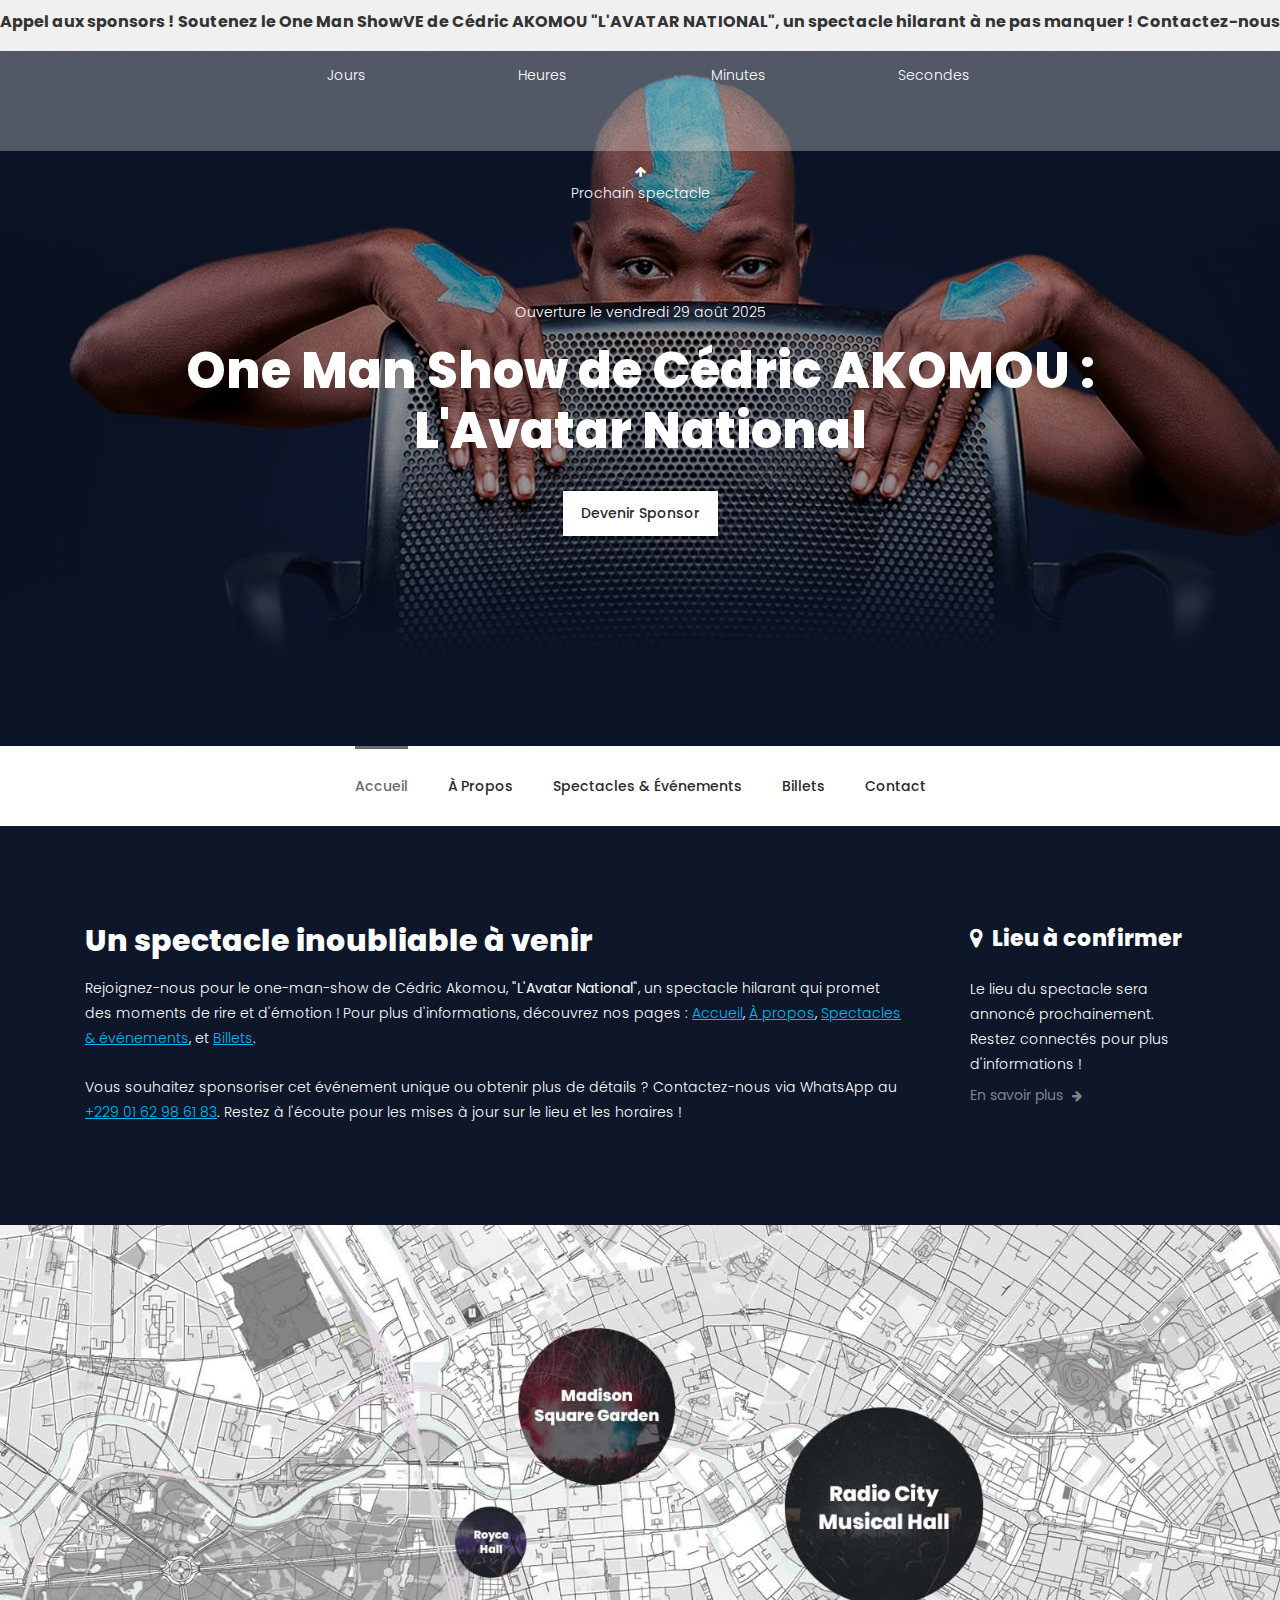
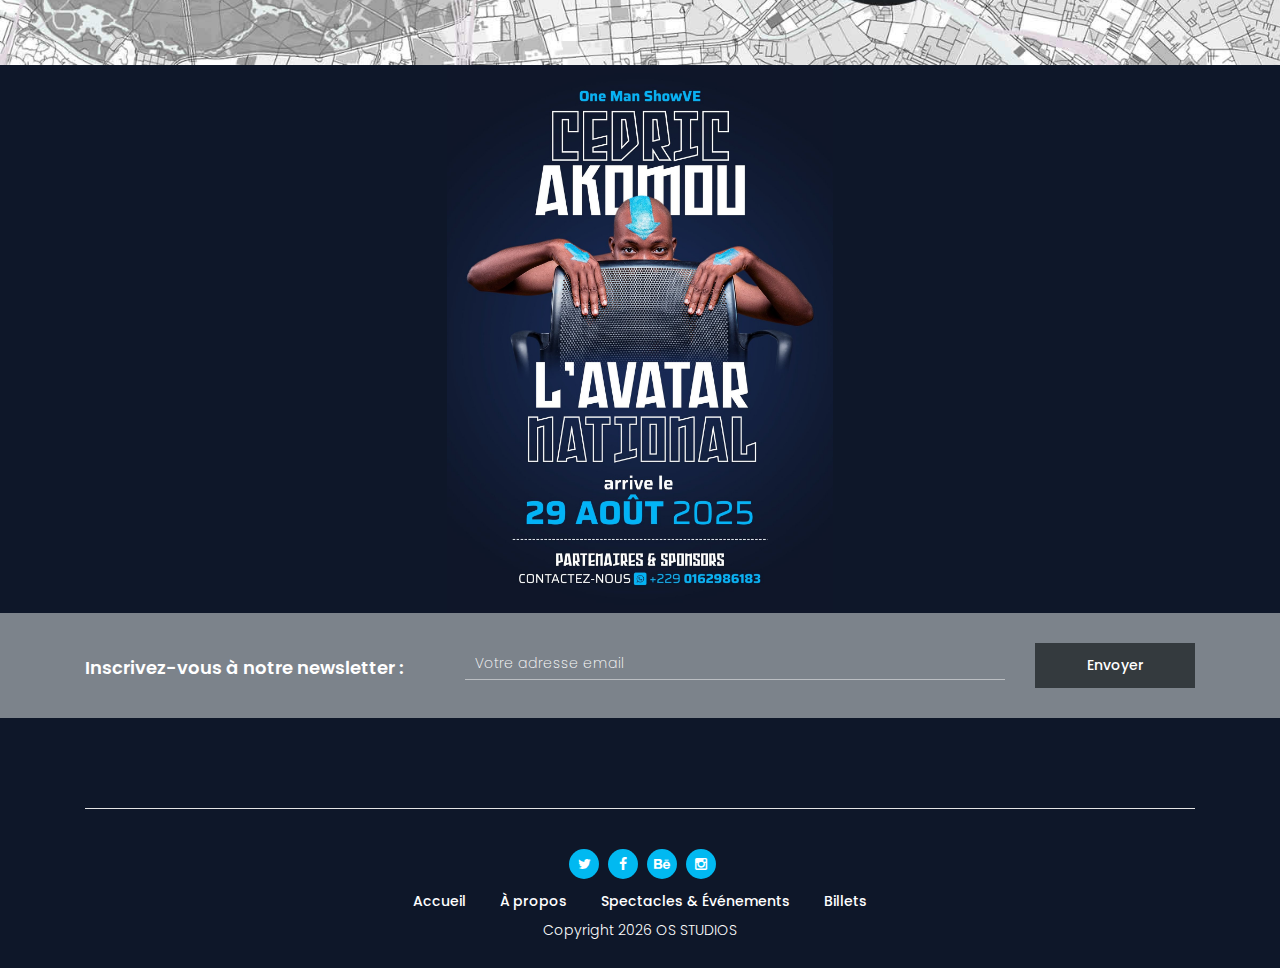
<file: index.html>
<!DOCTYPE html>
<html lang="fr">

<head>

  <meta charset="utf-8">
  <meta name="viewport" content="width=device-width, initial-scale=1, shrink-to-fit=no">
  <meta name="description" content="">
  <meta name="author" content="Tooplate">
  <link
    href="https://fonts.googleapis.com/css?family=Poppins:100,100i,200,200i,300,300i,400,400i,500,500i,600,600i,700,700i,800,800i,900,900i&display=swap"
    rel="stylesheet">

  <title>ArtXibition HTML Event Template</title>


  <!-- Additional CSS Files -->
  <link rel="stylesheet" type="text/css" href="assets/css/bootstrap.min.css">

  <link rel="stylesheet" type="text/css" href="assets/css/font-awesome.css">

  <link rel="stylesheet" type="text/css" href="assets/css/owl-carousel.css">

  <link rel="stylesheet" href="assets/css/tooplate-artxibition.css">
  <!--

Tooplate 2125 ArtXibition

https://www.tooplate.com/view/2125-artxibition

-->
</head>

<body>

  <!-- ***** Preloader Start ***** -->
  <div id="js-preloader" class="js-preloader">
    <div class="preloader-inner">
      <span class="dot"></span>
      <div class="dots">
        <span></span>
        <span></span>
        <span></span>
      </div>
    </div>
  </div>
  <!-- ***** Preloader End ***** -->

  <!-- ***** Pre HEader ***** -->
  <div class="pre-header">
    <div class="marquee">
      <span>Appel aux sponsors ! Soutenez le One Man ShowVE de Cédric AKOMOU "L'AVATAR NATIONAL", un spectacle hilarant
        à ne
        pas manquer ! Contactez-nous pour plus d'infos : <a
          href="https://wa.me/+2290162986183?text=Bonjour%2C%20je%20suis%20intéressé%20par%20le%20sponsoring%20du%20One%20Man%20Show%20de%20Cédric%20AKOMOU.%20Pouvez-vous%20m%27envoyer%20plus%20d%27informations%20%3F"
          target="_blank">+229 01 62 98 61 83</a></span>
    </div>
  </div>

  <!-- ***** Main Banner Area Start ***** -->
  <div class="main-banner">
    <div class="counter-content">
      <ul>
        <li>Jours<span id="days"></span></li>
        <li>Heures<span id="hours"></span></li>
        <li>Minutes<span id="minutes"></span></li>
        <li>Secondes<span id="seconds"></span></li>
      </ul>
    </div>
    <div class="container">
      <div class="row">
        <div class="col-lg-12">
          <div class="main-content">
            <div class="next-show">
              <i class="fa fa-arrow-up"></i>
              <span>Prochain spectacle</span>
            </div>
            <h6>Ouverture le vendredi 29 août 2025</h6>
            <h2>One Man Show de Cédric AKOMOU : L'Avatar National</h2>
            <div class="main-white-button">
              <a href="https://wa.me/+2290162986183?text=Bonjour%2C%20je%20suis%20intéressé%20par%20le%20sponsoring%20du%20One%20Man%20Show%20de%20Cédric%20AKOMOU.%20Pouvez-vous%20m%27envoyer%20plus%20d%27informations%20%3F"
                target="_blank">Devenir Sponsor</a>
            </div>
          </div>
        </div>
      </div>
    </div>
  </div>
  <!-- ***** Main Banner Area End ***** -->

  <!-- ***** Header Area Start ***** -->
  <header class="header-area header-sticky">
    <div class="container">
      <div class="row">
        <div class="col-12">
          <nav class="main-nav">
            <!-- ***** Début du Menu ***** -->
            <ul class="nav">
              <li><a href="index.html" class="active">Accueil</a></li>
              <li><a href="about.html">À Propos</a></li>
              <li><a href="shows-events.html">Spectacles & Événements</a></li>
              <li><a href="tickets.html">Billets</a></li>
              <li><a href="rent-venue.html">Contact</a></li>
            </ul>
            <!-- ***** Fin du Menu ***** -->
          </nav>
        </div>
      </div>
    </div>
  </header>
  <!-- ***** Header Area End ***** -->

  <!-- *** Amazing Venus ***-->
  <div class="amazing-venues">
    <div class="container">
      <div class="row">
        <div class="col-lg-9">
          <div class="left-content">
            <h4>Un spectacle inoubliable à venir</h4>
            <p>Rejoignez-nous pour le one-man-show de Cédric Akomou, <strong>"L'Avatar National"</strong>, un spectacle
              hilarant qui promet des moments de rire et d'émotion ! Pour plus d'informations, découvrez nos pages : <a
                href="index.html">Accueil</a>, <a href="about.html">À propos</a>, <a href="shows-events.html">Spectacles
                &
                événements</a>, et <a href="tickets.html">Billets</a>.</p>
            <br>
            <p>Vous souhaitez sponsoriser cet événement unique ou obtenir plus de détails ? Contactez-nous via WhatsApp
              au
              <a href="https://wa.me/+2290162986183?text=Bonjour%2C%20je%20suis%20intéressé%20par%20le%20sponsoring%20du%20One%20Man%20Show%20de%20Cédric%20AKOMOU.%20Pouvez-vous%20m%27envoyer%20plus%20d%27informations%20%3F"
                target="_blank">+229 01 62 98 61 83</a>. Restez à l'écoute pour les mises à jour sur le lieu et les
              horaires !
            </p>
          </div>
        </div>
        <div class="col-lg-3">
          <div class="right-content">
            <h5><i class="fa fa-map-marker"></i> Lieu à confirmer</h5>
            <span>Le lieu du spectacle sera annoncé prochainement.<br>Restez connectés pour plus d'informations !</span>
            <div class="text-button"><a
                href="https://wa.me/+2290162986183?text=Bonjour%2C%20je%20suis%20intéressé%20par%20le%20sponsoring%20du%20One%20Man%20Show%20de%20Cédric%20AKOMOU.%20Pouvez-vous%20m%27envoyer%20plus%20d%27informations%20%3F"
                target="_blank">En savoir plus <i class="fa fa-arrow-right"></i></a></div>
          </div>
        </div>
      </div>
    </div>
  </div>

  <!-- *** Map ***-->
  <div class="map-image">
    <img src="assets/images/map-image.jpg" alt="Maps of 3 Venues">
  </div>


  <!-- *** Venues & Tickets ***-->
  <div class="venue-tickets">
    <div class="container-fluid">
      <div class="row">
        <!-- <div class="col-lg-12">
          <div class="section-heading">
            <h2>Our Venues & Tickets</h2>
          </div>
        </div> -->
        <div class="col-lg-12">
          <div class="event-item">
            <div class="row">
              <div class="col-lg-4">
                <div class="left-content d-none">
                  <h4>Monkey Dance Festival</h4>
                  <p>Lorem ipsum dolor sit amet, consectetur do adipiscing eliterirt sed eiusmod alori...</p>
                  <div class="main-dark-button"><a href="event-details.html">Discover More</a></div>
                </div>
              </div>
              <div class="col-lg-4">
                <div class="thumb">
                  <img src="assets/images/event.jpg" alt="">
                </div>
              </div>
              <div class="col-lg-4 d-none">
                <div class="right-content">
                  <ul>
                    <li>
                      <i class="fa fa-clock-o"></i>
                      <h6>July 14 Friday<br>08:30 AM - 09:30 PM</h6>
                    </li>
                    <li>
                      <i class="fa fa-map-marker"></i>
                      <span>Copacabana Beach, Rio de Janeiro</span>
                    </li>
                    <li>
                      <i class="fa fa-users"></i>
                      <span>450 Total Guests Attending</span>
                    </li>
                  </ul>
                </div>
              </div>
            </div>
          </div>
        </div>
      </div>
    </div>
  </div>


  <!-- *** Subscribe *** -->
  <div class="subscribe">
    <div class="container">
      <div class="row">
        <div class="col-lg-4">
          <h4>Inscrivez-vous à notre newsletter :</h4>
        </div>
        <div class="col-lg-8">
          <form id="subscribe" action="" method="get">
            <div class="row">
              <div class="col-lg-9">
                <fieldset>
                  <input name="email" type="text" id="email" pattern="[^ @]*@[^ @]*" placeholder="Votre adresse email"
                    required="">
                </fieldset>
              </div>
              <div class="col-lg-3">
                <fieldset>
                  <button type="submit" id="form-submit" class="main-dark-button">Envoyer</button>
                </fieldset>
              </div>
            </div>
          </form>
        </div>
      </div>
    </div>
  </div>

  <!-- *** Footer *** -->
  <footer>
    <div class="container">
      <div class="sub-footer">
        <div class="social-links">
          <ul>
            <li><a href="#"><i class="fa fa-twitter"></i></a></li>
            <li><a href="#"><i class="fa fa-facebook"></i></a></li>
            <li><a href="#"><i class="fa fa-behance"></i></a></li>
            <li><a href="#"><i class="fa fa-instagram"></i></a></li>
          </ul>
        </div>

        <div class="menu">
          <ul>
            <li><a href="index.html" class="active">Accueil</a></li>
            <li><a href="about.html">À propos</a></li>
            <li><a href="shows-events.html">Spectacles & Événements</a></li>
            <li><a href="tickets.html">Billets</a></li>
          </ul>
        </div>

        <p class="copyright">Copyright <span id="year"></span> OS STUDIOS</p>

      </div>
    </div>
  </footer>

  <!-- jQuery -->
  <script src="assets/js/jquery-2.1.0.min.js"></script>

  <!-- Bootstrap -->
  <script src="assets/js/popper.js"></script>
  <script src="assets/js/bootstrap.min.js"></script>

  <!-- Plugins -->
  <script src="assets/js/scrollreveal.min.js"></script>
  <script src="assets/js/waypoints.min.js"></script>
  <script src="assets/js/jquery.counterup.min.js"></script>
  <script src="assets/js/imgfix.min.js"></script>
  <script src="assets/js/mixitup.js"></script>
  <script src="assets/js/accordions.js"></script>
  <script src="assets/js/owl-carousel.js"></script>

  <!-- Global Init -->
  <script src="assets/js/custom.js"></script>
  <script>
    // Get the current year
    const currentYear = new Date().getFullYear();
    // Set the year in the HTML
    document.getElementById("year").textContent = currentYear;
  </script>
</body>

</html>
</file>
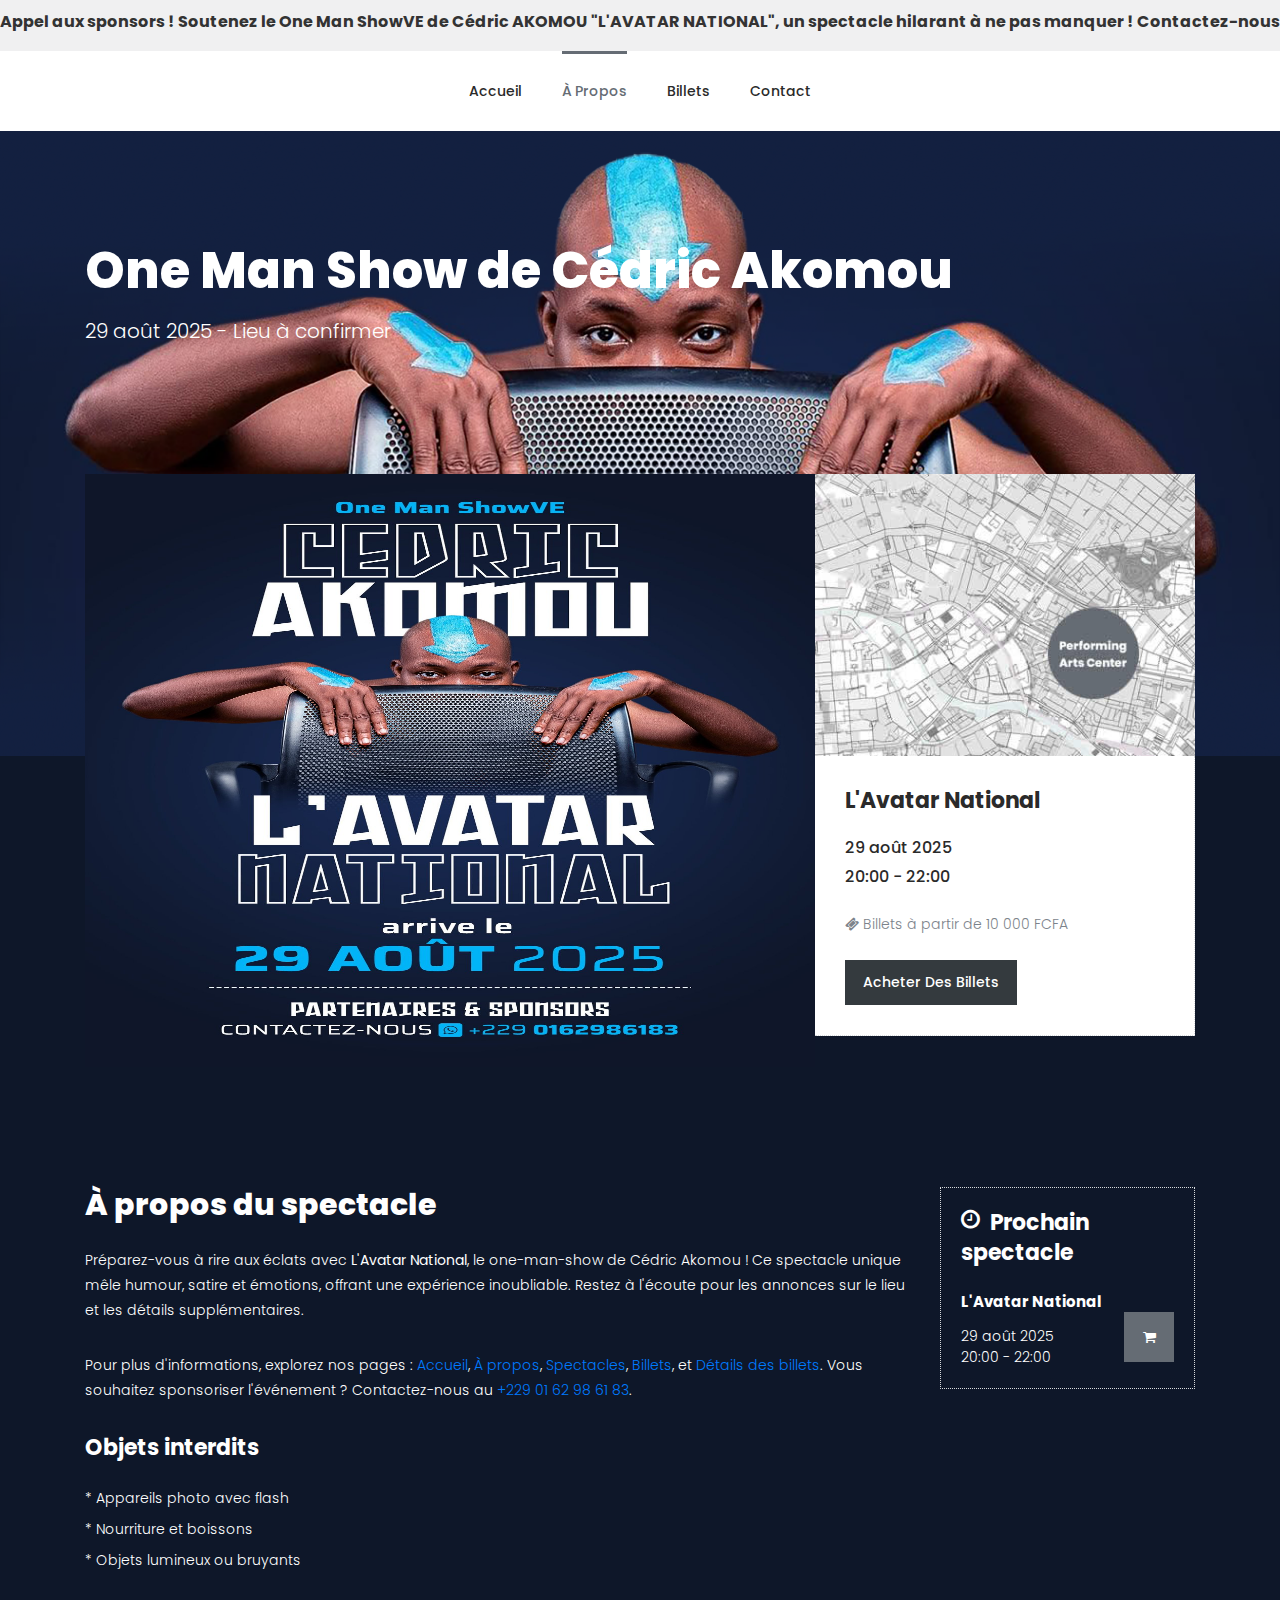
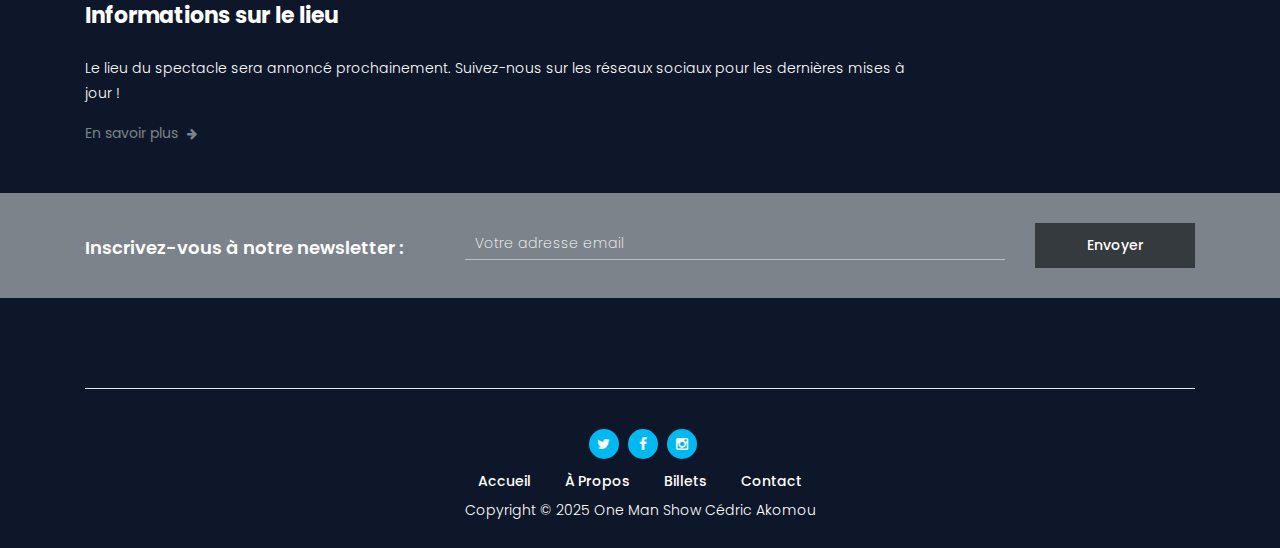
<file: about.html>
<!DOCTYPE html>
<html lang="fr">

<head>
  <meta charset="utf-8">
  <meta name="viewport" content="width=device-width, initial-scale=1, shrink-to-fit=no">
  <meta name="description" content="One Man Show de Cédric Akomou - L'Avatar National">
  <meta name="author" content="Cédric Akomou">
  <link
    href="https://fonts.googleapis.com/css?family=Poppins:100,100i,200,200i,300,300i,400,400i,500,500i,600,600i,700,700i,800,800i,900,900i&display=swap"
    rel="stylesheet">

  <title>L'Avatar National - Cédric Akomou</title>

  <!-- Additional CSS Files -->
  <link rel="stylesheet" type="text/css" href="assets/css/bootstrap.min.css">
  <link rel="stylesheet" type="text/css" href="assets/css/font-awesome.css">
  <link rel="stylesheet" type="text/css" href="assets/css/owl-carousel.css">
  <link rel="stylesheet" href="assets/css/tooplate-artxibition.css">
</head>

<body>
  <!-- ***** Preloader Start ***** -->
  <div id="js-preloader" class="js-preloader">
    <div class="preloader-inner">
      <span class="dot"></span>
      <div class="dots">
        <span></span>
        <span></span>
        <span></span>
      </div>
    </div>
  </div>
  <!-- ***** Preloader End ***** -->

  <!-- ***** Pre Header ***** -->
  <div class="pre-header">
    <div class="marquee">
      <span>Appel aux sponsors ! Soutenez le One Man ShowVE de Cédric AKOMOU "L'AVATAR NATIONAL", un spectacle hilarant
        à ne
        pas manquer ! Contactez-nous pour plus d'infos : <a
          href="https://wa.me/+2290162986183?text=Bonjour%2C%20je%20suis%20intéressé%20par%20le%20sponsoring%20du%20One%20Man%20Show%20de%20Cédric%20AKOMOU.%20Pouvez-vous%20m%27envoyer%20plus%20d%27informations%20%3F"
          target="_blank">+229 01 62 98 61 83</a></span>
    </div>
  </div>

  <header class="header-area header-sticky d-md-none">
    <div class="container">
      <div class="row">
        <div class="col-12">
          <nav class="main-nav">
            <!-- ***** Logo Start ***** -->
            <a href="index.html" class="logo">L'Avatar<em>National</em></a>
            <!-- ***** Logo End ***** -->
            <!-- ***** Menu Start ***** -->
            <ul class="nav">
              <li><a href="index.html">Accueil</a></li>
              <li><a href="about.html" class="active">À Propos</a></li>
              <li><a href="tickets.html">Billets</a></li>
              <li><a href="contact.html">Contact</a></li>
            </ul>
            <a class='menu-trigger'>
              <span>Menu</span>
            </a>
            <!-- ***** Menu End ***** -->
          </nav>
        </div>
      </div>
    </div>
  </header>

  <!-- ***** Header Area Start ***** -->
  <header class="header-area header-sticky d-md-block d-none">
    <div class="container">
      <div class="row">
        <div class="col-12">
          <nav class="main-nav">
            <!-- ***** Début du Menu ***** -->
            <ul class="nav">
              <li><a href="index.html">Accueil</a></li>
              <li><a href="about.html" class="active">À Propos</a></li>
              <li><a href="tickets.html">Billets</a></li>
              <li><a href="contact.html">Contact</a></li>
            </ul>
            <!-- ***** Fin du Menu ***** -->
          </nav>
        </div>
      </div>
    </div>
  </header>
  <!-- ***** Header Area End ***** -->

  <!-- ***** About Us Page ***** -->
  <div class="page-heading-about">
    <div class="container">
      <div class="row">
        <div class="col-lg-12">
          <h2>One Man Show de Cédric Akomou</h2>
          <span>29 août 2025 - Lieu à confirmer</span>
        </div>
      </div>
    </div>
  </div>

  <div class="about-item">
    <div class="container">
      <div class="row">
        <div class="col-lg-8">
          <div class="left-image">
            <img src="assets/images/event.jpg" alt="Cédric Akomou en scène">
          </div>
        </div>
        <div class="col-lg-4">
          <div class="right-content">
            <div class="about-map-image">
              <img src="assets/images/about-map-image.jpg" alt="Lieu du spectacle">
            </div>
            <div class="down-content">
              <h4>L'Avatar National</h4>
              <ul>
                <li>29 août 2025</li>
                <li>20:00 - 22:00</li>
              </ul>
              <span><i class="fa fa-ticket"></i> Billets à partir de 10 000 FCFA</span>
              <div class="main-dark-button">
                <a href="ticket-details.html">Acheter des billets</a>
              </div>
            </div>
          </div>
        </div>
      </div>
    </div>
  </div>

  <div class="about-upcoming-shows mb-5">
    <div class="container text-white">
      <div class="row">
        <div class="col-lg-9">
          <h2>À propos du spectacle</h2>
          <p>Préparez-vous à rire aux éclats avec <strong>L'Avatar National</strong>, le one-man-show de Cédric Akomou !
            Ce spectacle unique mêle humour, satire et émotions, offrant une expérience inoubliable. Restez à l'écoute
            pour les annonces sur le lieu et les détails supplémentaires.</p>
          <p>Pour plus d'informations, explorez nos pages : <a href="index.html">Accueil</a>, <a href="about.html">À
              propos</a>, <a href="shows-events.html">Spectacles</a>, <a href="tickets.html">Billets</a>, et <a
              href="#">Détails des billets</a>. Vous souhaitez sponsoriser l'événement ?
            Contactez-nous au <a
              href="https://wa.me/+2290162986183?text=Bonjour%2C%20je%20suis%20intéressé%20par%20le%20sponsoring%20du%20One%20Man%20Show%20de%20Cédric%20AKOMOU.%20Pouvez-vous%20m%27envoyer%20plus%20d%27informations%20%3F"
              target="_blank">+229 01 62 98 61 83</a>.</p>
          <h4>Objets interdits</h4>
          <ul>
            <li>* Appareils photo avec flash</li>
            <li>* Nourriture et boissons</li>
            <li>* Objets lumineux ou bruyants</li>
          </ul>
          <h4>Informations sur le lieu</h4>
          <p>Le lieu du spectacle sera annoncé prochainement. Suivez-nous sur les réseaux sociaux pour les dernières
            mises à jour !</p>
          <div class="text-button">
            <a href="#">En savoir plus <i class="fa fa-arrow-right"></i></a>
          </div>
        </div>
        <div class="col-lg-3">
          <div class="next-shows">
            <h4><i class="fa fa-clock-o"></i> Prochain spectacle</h4>
            <ul>
              <li>
                <h5 class="text-white">L'Avatar National</h5>
                <span class="text-white">29 août 2025<br>20:00 - 22:00</span>
                <div class="icon-button">
                  <a href="#">
                    <i class="fa fa-shopping-cart"></i>
                  </a>
                </div>
              </li>
            </ul>
          </div>
        </div>
      </div>
    </div>
  </div>

  <!-- *** Subscribe *** -->
  <div class="subscribe">
    <div class="container">
      <div class="row">
        <div class="col-lg-4">
          <h4>Inscrivez-vous à notre newsletter :</h4>
        </div>
        <div class="col-lg-8">
          <form id="subscribe" action="" method="get">
            <div class="row">
              <div class="col-lg-9">
                <fieldset>
                  <input name="email" type="text" id="email" pattern="[^ @]*@[^ @]*" placeholder="Votre adresse email"
                    required="">
                </fieldset>
              </div>
              <div class="col-lg-3">
                <fieldset>
                  <button type="submit" id="form-submit" class="main-dark-button">Envoyer</button>
                </fieldset>
              </div>
            </div>
          </form>
        </div>
      </div>
    </div>
  </div>

  <!-- *** Footer *** -->
  <footer>
    <div class="container">
      <div class="sub-footer">
        <div class="social-links">
          <ul>
            <li><a href="#"><i class="fa fa-twitter"></i></a></li>
            <li><a href="#"><i class="fa fa-facebook"></i></a></li>
            <li><a href="#"><i class="fa fa-instagram"></i></a></li>
          </ul>
        </div>
        <div class="menu">
          <ul>
            <li><a href="index.html">Accueil</a></li>
            <li><a href="about.html" class="active">À Propos</a></li>
            <li><a href="tickets.html">Billets</a></li>
            <li><a href="contact.html">Contact</a></li>
          </ul>
        </div>
        <p class="copyright">Copyright © 2025 One Man Show Cédric Akomou</p>
      </div>
    </div>
  </footer>

  <!-- jQuery -->
  <script src="assets/js/jquery-2.1.0.min.js"></script>
  <!-- Bootstrap -->
  <script src="assets/js/popper.js"></script>
  <script src="assets/js/bootstrap.min.js"></script>
  <!-- Plugins -->
  <script src="assets/js/scrollreveal.min.js"></script>
  <script src="assets/js/waypoints.min.js"></script>
  <script src="assets/js/jquery.counterup.min.js"></script>
  <script src="assets/js/imgfix.min.js"></script>
  <script src="assets/js/mixitup.js"></script>
  <script src="assets/js/accordions.js"></script>
  <script src="assets/js/owl-carousel.js"></script>
  <!-- Global Init -->
  <script src="assets/js/custom.js"></script>
</body>

</html>
</file>
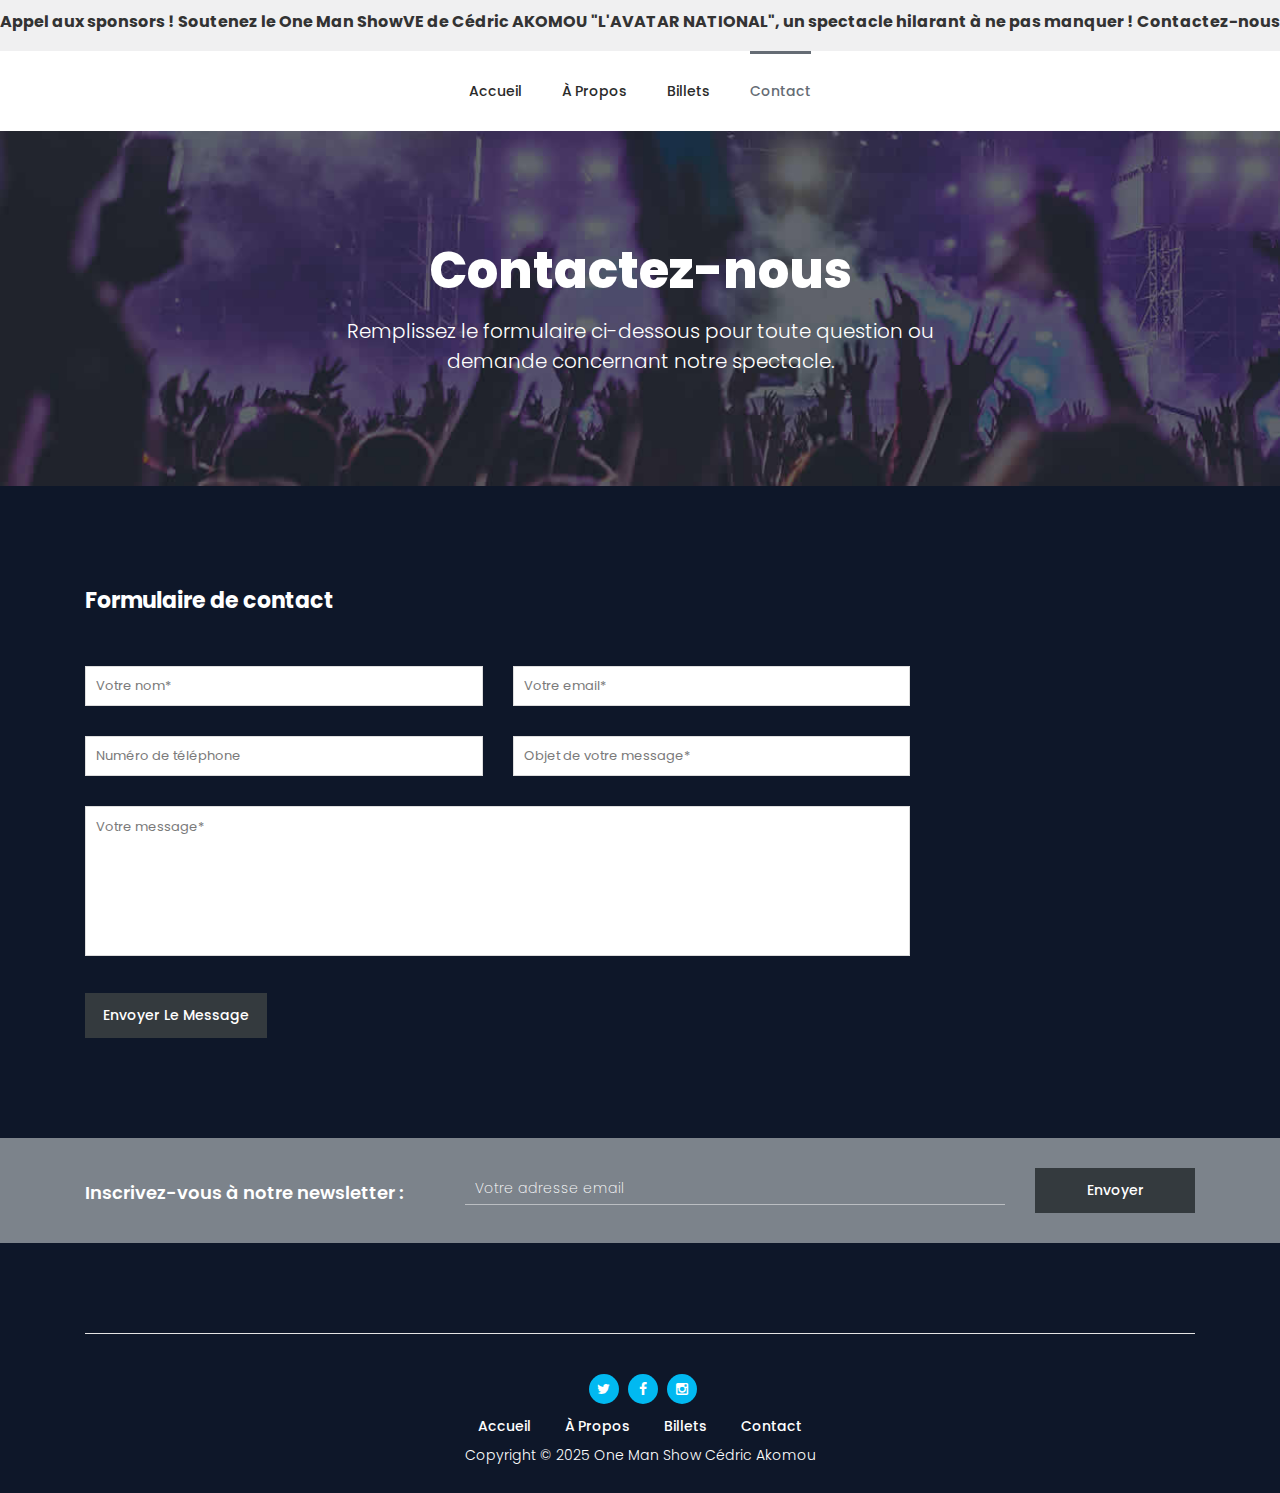
<file: contact.html>
<!DOCTYPE html>
<html lang="en">

<head>

  <meta charset="utf-8">
  <meta name="viewport" content="width=device-width, initial-scale=1, shrink-to-fit=no">
  <meta name="description" content="">
  <meta name="author" content="Tooplate">
  <link
    href="https://fonts.googleapis.com/css?family=Poppins:100,100i,200,200i,300,300i,400,400i,500,500i,600,600i,700,700i,800,800i,900,900i&display=swap"
    rel="stylesheet">

  <title>L'Avatar National - Cédric Akomou</title>


  <!-- Additional CSS Files -->
  <link rel="stylesheet" type="text/css" href="assets/css/bootstrap.min.css">

  <link rel="stylesheet" type="text/css" href="assets/css/font-awesome.css">

  <link rel="stylesheet" type="text/css" href="assets/css/owl-carousel.css">

  <link rel="stylesheet" href="assets/css/tooplate-artxibition.css">
  <!--

Tooplate 2125 ArtXibition

https://www.tooplate.com/view/2125-artxibition

-->
</head>

<body>

  <!-- ***** Preloader Start ***** -->
  <div id="js-preloader" class="js-preloader">
    <div class="preloader-inner">
      <span class="dot"></span>
      <div class="dots">
        <span></span>
        <span></span>
        <span></span>
      </div>
    </div>
  </div>
  <!-- ***** Preloader End ***** -->

  <!-- ***** Pre HEader ***** -->
  <div class="pre-header">
    <div class="marquee">
      <span>Appel aux sponsors ! Soutenez le One Man ShowVE de Cédric AKOMOU "L'AVATAR NATIONAL", un spectacle hilarant
        à ne
        pas manquer ! Contactez-nous pour plus d'infos : <a
          href="https://wa.me/+2290162986183?text=Bonjour%2C%20je%20suis%20intéressé%20par%20le%20sponsoring%20du%20One%20Man%20Show%20de%20Cédric%20AKOMOU.%20Pouvez-vous%20m%27envoyer%20plus%20d%27informations%20%3F"
          target="_blank">+229 01 62 98 61 83</a></span>
    </div>
  </div>

  <header class="header-area header-sticky d-md-none">
    <div class="container">
      <div class="row">
        <div class="col-12">
          <nav class="main-nav">
            <!-- ***** Logo Start ***** -->
            <a href="index.html" class="logo">L'Avatar<em>National</em></a>
            <!-- ***** Logo End ***** -->
            <!-- ***** Menu Start ***** -->
            <ul class="nav">
              <li><a href="index.html">Accueil</a></li>
              <li><a href="about.html">À Propos</a></li>
              <li><a href="tickets.html">Billets</a></li>
              <li><a href="contact.html" class="active">Contact</a></li>
            </ul>
            <a class='menu-trigger'>
              <span>Menu</span>
            </a>
            <!-- ***** Menu End ***** -->
          </nav>
        </div>
      </div>
    </div>
  </header>

  <!-- ***** Header Area Start ***** -->
  <header class="header-area header-sticky d-md-block d-none">
    <div class="container">
      <div class="row">
        <div class="col-12">
          <nav class="main-nav">
            <!-- ***** Début du Menu ***** -->
            <ul class="nav">
              <li><a href="index.html">Accueil</a></li>
              <li><a href="about.html">À Propos</a></li>
              <li><a href="tickets.html">Billets</a></li>
              <li><a href="contact.html" class="active">Contact</a></li>
            </ul>
            <!-- ***** Fin du Menu ***** -->
          </nav>
        </div>
      </div>
    </div>
  </header>
  <!-- ***** Header Area End ***** -->

  <!-- ***** About Us Page ***** -->
  <div class="page-heading-rent-venue">
    <div class="container">
      <div class="row">
        <div class="col-lg-12">
          <h2>Contactez-nous</h2>
          <span>Remplissez le formulaire ci-dessous pour toute question ou demande concernant notre spectacle.</span>
        </div>
      </div>
    </div>
  </div>

  <div class="rent-venue-application">
    <div class="container">
      <div class="row">
        <div class="col-lg-9">
          <div class="heading-text">
            <h4 class="text-white">Formulaire de contact</h4>
          </div>
          <div class="contact-form">
            <form id="contact" action="" method="post">
              <div class="row">
                <div class="col-md-6 col-sm-12">
                  <fieldset>
                    <input name="name" type="text" id="name" placeholder="Votre nom*" required="">
                  </fieldset>
                </div>
                <div class="col-md-6 col-sm-12">
                  <fieldset>
                    <input name="email" type="text" id="email" pattern="[^ @]*@[^ @]*" placeholder="Votre email*"
                      required="">
                  </fieldset>
                </div>
                <div class="col-md-6 col-sm-12">
                  <fieldset>
                    <input name="phone-number" type="text" id="phone-number" placeholder="Numéro de téléphone"
                      required="">
                  </fieldset>
                </div>
                <div class="col-md-6 col-sm-12">
                  <fieldset>
                    <input name="subject" type="text" id="subject" placeholder="Objet de votre message*" required="">
                  </fieldset>
                </div>
                <div class="col-lg-12">
                  <fieldset>
                    <textarea name="message" rows="6" id="message" placeholder="Votre message*" required=""></textarea>
                  </fieldset>
                </div>
                <div class="col-lg-12">
                  <fieldset>
                    <button type="submit" id="form-submit" class="main-dark-button">Envoyer le message</button>
                  </fieldset>
                </div>
              </div>
            </form>
          </div>
        </div>
      </div>
    </div>
  </div>


  <!-- *** Subscribe *** -->
  <div class="subscribe">
    <div class="container">
      <div class="row">
        <div class="col-lg-4">
          <h4>Inscrivez-vous à notre newsletter :</h4>
        </div>
        <div class="col-lg-8">
          <form id="subscribe" action="" method="get">
            <div class="row">
              <div class="col-lg-9">
                <fieldset>
                  <input name="email" type="text" id="email" pattern="[^ @]*@[^ @]*" placeholder="Votre adresse email"
                    required="">
                </fieldset>
              </div>
              <div class="col-lg-3">
                <fieldset>
                  <button type="submit" id="form-submit" class="main-dark-button">Envoyer</button>
                </fieldset>
              </div>
            </div>
          </form>
        </div>
      </div>
    </div>
  </div>

  <!-- *** Footer *** -->
  <footer>
    <div class="container">
      <div class="sub-footer">
        <div class="social-links">
          <ul>
            <li><a href="#"><i class="fa fa-twitter"></i></a></li>
            <li><a href="#"><i class="fa fa-facebook"></i></a></li>
            <li><a href="#"><i class="fa fa-instagram"></i></a></li>
          </ul>
        </div>
        <div class="menu">
          <ul>
            <li><a href="index.html">Accueil</a></li>
            <li><a href="about.html">À Propos</a></li>
            <li><a href="tickets.html">Billets</a></li>
            <li><a href="contact.html" class="active">Contact</a></li>
          </ul>
        </div>
        <p class="copyright">Copyright © 2025 One Man Show Cédric Akomou</p>
      </div>
    </div>
  </footer>

  <!-- jQuery -->
  <script src="assets/js/jquery-2.1.0.min.js"></script>

  <!-- Bootstrap -->
  <script src="assets/js/popper.js"></script>
  <script src="assets/js/bootstrap.min.js"></script>

  <!-- Plugins -->
  <script src="assets/js/scrollreveal.min.js"></script>
  <script src="assets/js/waypoints.min.js"></script>
  <script src="assets/js/jquery.counterup.min.js"></script>
  <script src="assets/js/imgfix.min.js"></script>
  <script src="assets/js/mixitup.js"></script>
  <script src="assets/js/accordions.js"></script>
  <script src="assets/js/owl-carousel.js"></script>

  <!-- Global Init -->
  <script src="assets/js/custom.js"></script>

</body>

</html>
</file>
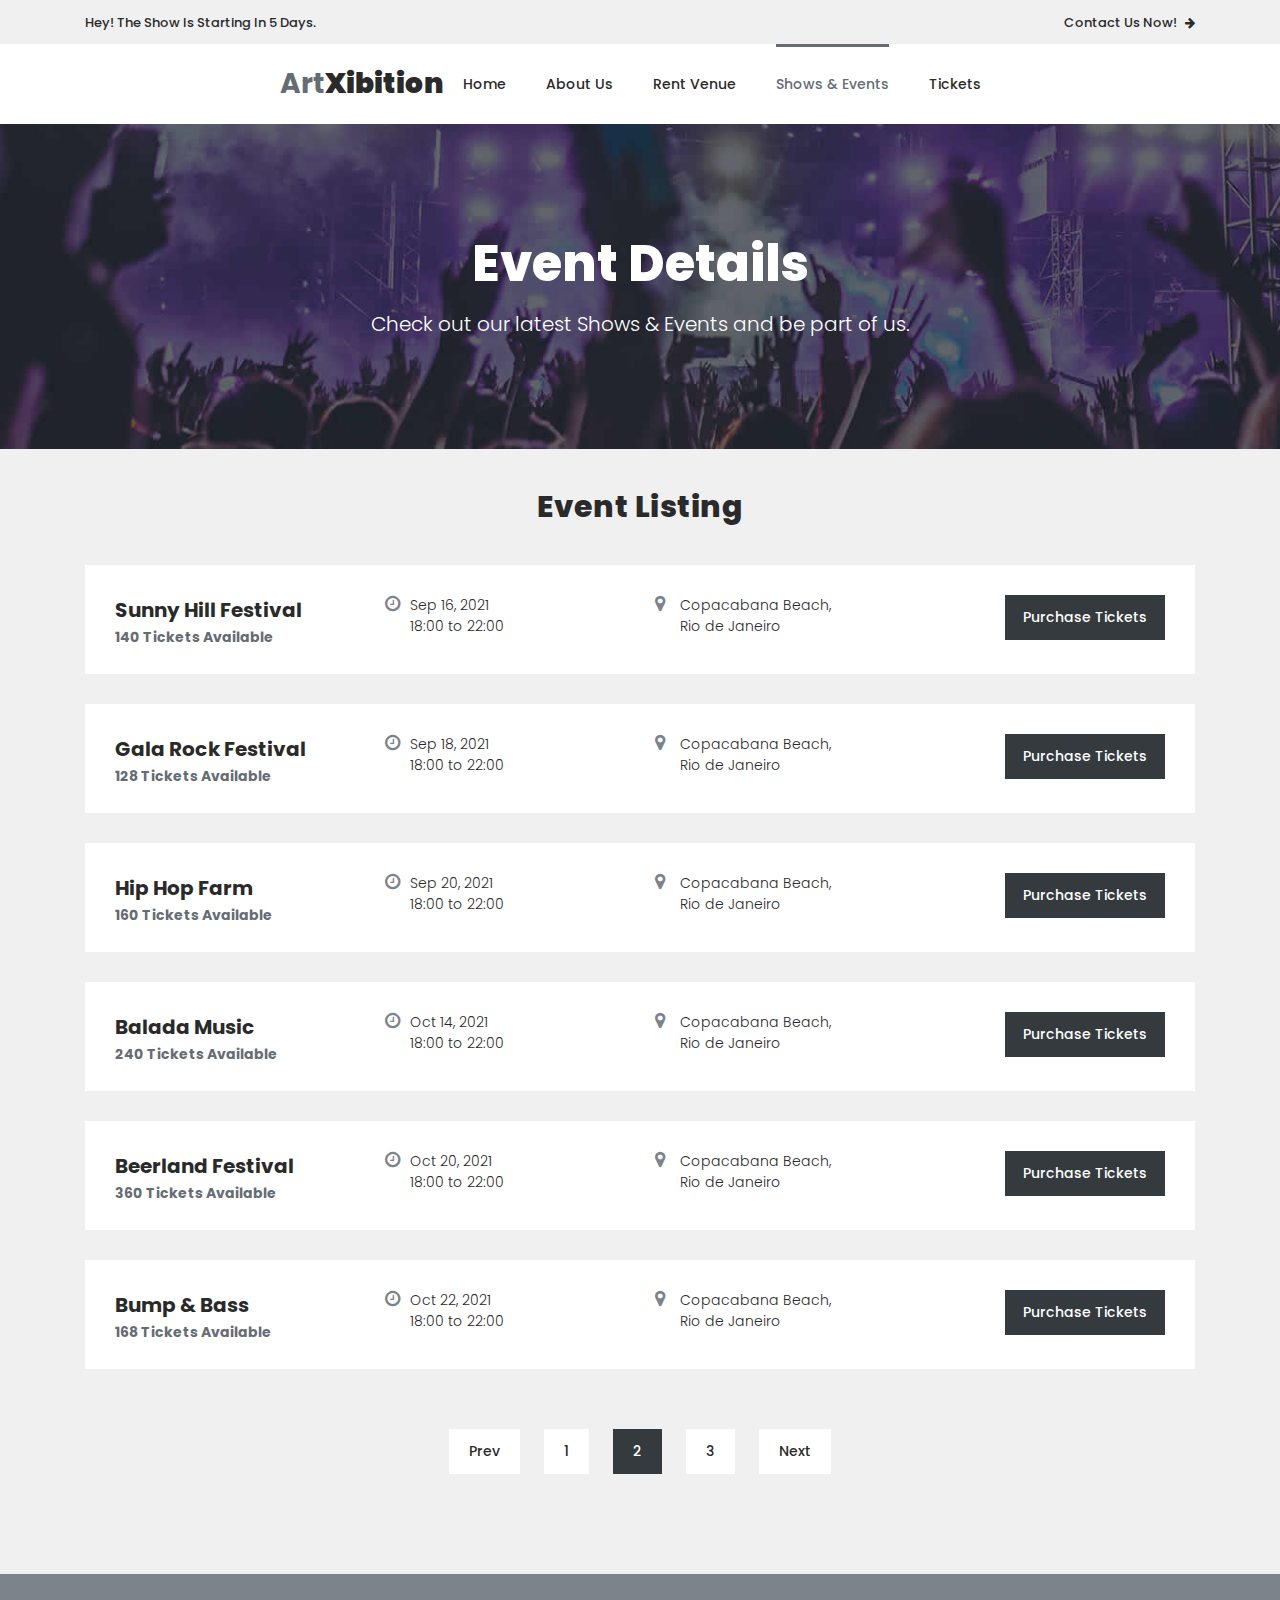
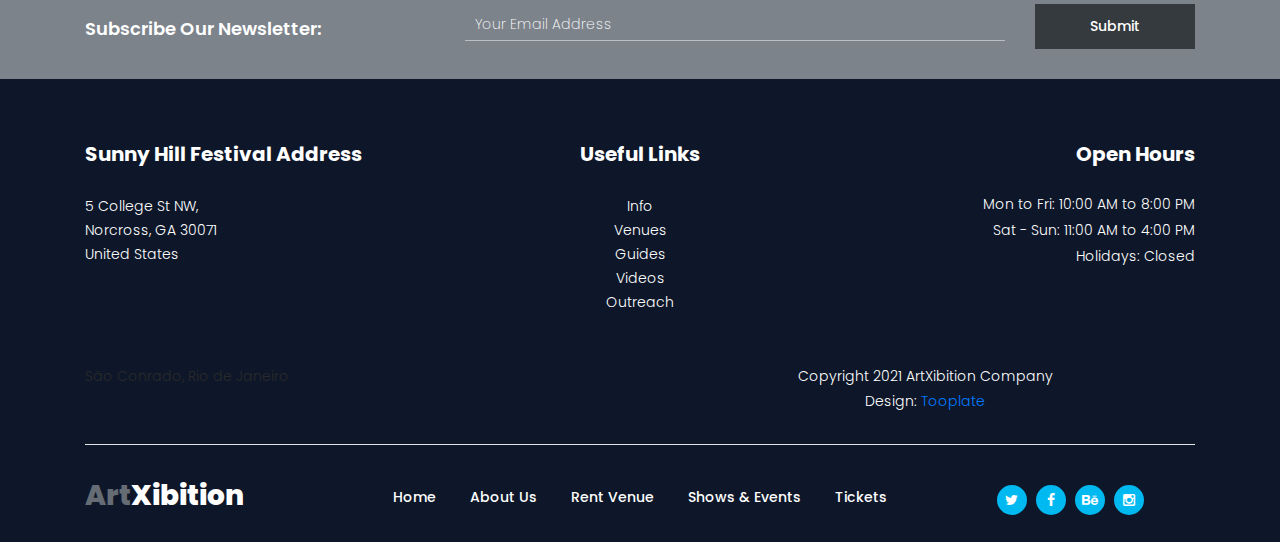
<file: event-details.html>
<!DOCTYPE html>
<html lang="en">

  <head>

    <meta charset="utf-8">
    <meta name="viewport" content="width=device-width, initial-scale=1, shrink-to-fit=no">
    <meta name="description" content="">
    <meta name="author" content="Tooplate">
    <link href="https://fonts.googleapis.com/css?family=Poppins:100,100i,200,200i,300,300i,400,400i,500,500i,600,600i,700,700i,800,800i,900,900i&display=swap" rel="stylesheet">

    <title>ArtXibition Template - Event Detail Page</title>


    <!-- Additional CSS Files -->
    <link rel="stylesheet" type="text/css" href="assets/css/bootstrap.min.css">

    <link rel="stylesheet" type="text/css" href="assets/css/font-awesome.css">

    <link rel="stylesheet" type="text/css" href="assets/css/owl-carousel.css">

    <link rel="stylesheet" href="assets/css/tooplate-artxibition.css">
<!--

Tooplate 2125 ArtXibition

https://www.tooplate.com/view/2125-artxibition

-->
    </head>
    
    <body>
    
    <!-- ***** Preloader Start ***** -->
    <div id="js-preloader" class="js-preloader">
      <div class="preloader-inner">
        <span class="dot"></span>
        <div class="dots">
          <span></span>
          <span></span>
          <span></span>
        </div>
      </div>
    </div>
    <!-- ***** Preloader End ***** -->
    
    <!-- ***** Pre HEader ***** -->
    <div class="pre-header">
        <div class="container">
            <div class="row">
                <div class="col-lg-6 col-sm-6">
                    <span>Hey! The Show Is Starting In 5 Days.</span>
                </div>
                <div class="col-lg-6 col-sm-6">
                    <div class="text-button">
                        <a href="rent-venue.html">Contact Us Now! <i class="fa fa-arrow-right"></i></a>
                    </div>
                </div>
            </div>
        </div>
    </div>

    <!-- ***** Header Area Start ***** -->
    <header class="header-area header-sticky">
        <div class="container">
            <div class="row">
                <div class="col-12">
                    <nav class="main-nav">
                        <!-- ***** Logo Start ***** -->
                        <a href="index.html" class="logo">Art<em>Xibition</em></a>
                        <!-- ***** Logo End ***** -->
                        <!-- ***** Menu Start ***** -->
                        <ul class="nav">
                            <li><a href="index.html">Home</a></li>
                            <li><a href="about.html">About Us</a></li>
                            <li><a href="rent-venue.html">Rent Venue</a></li>
                            <li><a href="shows-events.html" class="active">Shows & Events</a></li> 
                            <li><a href="tickets.html">Tickets</a></li> 
                        </ul>        
                        <a class='menu-trigger'>
                            <span>Menu</span>
                        </a>
                        <!-- ***** Menu End ***** -->
                    </nav>
                </div>
            </div>
        </div>
    </header>
    <!-- ***** Header Area End ***** -->

    <!-- ***** About Us Page ***** -->
    <div class="page-heading-rent-venue">
        <div class="container">
            <div class="row">
                <div class="col-lg-12">
                    <h2>Event Details</h2>
                    <span>Check out our latest Shows & Events and be part of us.</span>
                </div>
            </div>
        </div>
    </div>

    <div class="shows-events-schedule">
        <div class="container">
            <div class="row">
                <div class="col-lg-12">
                    <div class="section-heading">
                        <h2>Event Listing</h2>
                    </div>
                </div>
                <div class="col-lg-12">
                    <ul>
                        <li>
                            <div class="row">
                                <div class="col-lg-3">
                                    <div class="title">
                                        <h4>Sunny Hill Festival</h4>
                                        <span>140 Tickets Available</span>
                                    </div>
                                </div>
                                <div class="col-lg-3">
                                    <div class="time"><span><i class="fa fa-clock-o"></i> Sep 16, 2021<br>18:00 to 22:00</span></div>
                                </div>
                                <div class="col-lg-3">
                                    <div class="place"><span><i class="fa fa-map-marker"></i>Copacabana Beach, <br>Rio de Janeiro</span></div>
                                </div>
                                <div class="col-lg-3">
                                    <div class="main-dark-button">
                                        <a href="ticket-details.html">Purchase Tickets</a>
                                    </div>
                                </div>
                            </div>
                        </li>
                        <li>
                            <div class="row">
                                <div class="col-lg-3">
                                    <div class="title">
                                        <h4>Gala Rock Festival</h4>
                                        <span>128 Tickets Available</span>
                                    </div>
                                </div>
                                <div class="col-lg-3">
                                    <div class="time"><span><i class="fa fa-clock-o"></i> Sep 18, 2021<br>18:00 to 22:00</span></div>
                                </div>
                                <div class="col-lg-3">
                                    <div class="place"><span><i class="fa fa-map-marker"></i>Copacabana Beach, <br>Rio de Janeiro</span></div>
                                </div>
                                <div class="col-lg-3">
                                    <div class="main-dark-button">
                                        <a href="ticket-details.html">Purchase Tickets</a>
                                    </div>
                                </div>
                            </div>
                        </li>
                        <li>
                            <div class="row">
                                <div class="col-lg-3">
                                    <div class="title">
                                        <h4>Hip Hop Farm</h4>
                                        <span>160 Tickets Available</span>
                                    </div>
                                </div>
                                <div class="col-lg-3">
                                    <div class="time"><span><i class="fa fa-clock-o"></i> Sep 20, 2021<br>18:00 to 22:00</span></div>
                                </div>
                                <div class="col-lg-3">
                                    <div class="place"><span><i class="fa fa-map-marker"></i>Copacabana Beach, <br>Rio de Janeiro</span></div>
                                </div>
                                <div class="col-lg-3">
                                    <div class="main-dark-button">
                                        <a href="ticket-details.html">Purchase Tickets</a>
                                    </div>
                                </div>
                            </div>
                        </li>
                        <li>
                            <div class="row">
                                <div class="col-lg-3">
                                    <div class="title">
                                        <h4>Balada Music</h4>
                                        <span>240 Tickets Available</span>
                                    </div>
                                </div>
                                <div class="col-lg-3">
                                    <div class="time"><span><i class="fa fa-clock-o"></i> Oct 14, 2021<br>18:00 to 22:00</span></div>
                                </div>
                                <div class="col-lg-3">
                                    <div class="place"><span><i class="fa fa-map-marker"></i>Copacabana Beach, <br>Rio de Janeiro</span></div>
                                </div>
                                <div class="col-lg-3">
                                    <div class="main-dark-button">
                                        <a href="ticket-details.html">Purchase Tickets</a>
                                    </div>
                                </div>
                            </div>
                        </li>
                        <li>
                            <div class="row">
                                <div class="col-lg-3">
                                    <div class="title">
                                        <h4>Beerland Festival</h4>
                                        <span>360 Tickets Available</span>
                                    </div>
                                </div>
                                <div class="col-lg-3">
                                    <div class="time"><span><i class="fa fa-clock-o"></i> Oct 20, 2021<br>18:00 to 22:00</span></div>
                                </div>
                                <div class="col-lg-3">
                                    <div class="place"><span><i class="fa fa-map-marker"></i>Copacabana Beach, <br>Rio de Janeiro</span></div>
                                </div>
                                <div class="col-lg-3">
                                    <div class="main-dark-button">
                                        <a href="ticket-details.html">Purchase Tickets</a>
                                    </div>
                                </div>
                            </div>
                        </li>
                        <li>
                            <div class="row">
                                <div class="col-lg-3">
                                    <div class="title">
                                        <h4>Bump & Bass</h4>
                                        <span>168 Tickets Available</span>
                                    </div>
                                </div>
                                <div class="col-lg-3">
                                    <div class="time"><span><i class="fa fa-clock-o"></i> Oct 22, 2021<br>18:00 to 22:00</span></div>
                                </div>
                                <div class="col-lg-3">
                                    <div class="place"><span><i class="fa fa-map-marker"></i>Copacabana Beach, <br>Rio de Janeiro</span></div>
                                </div>
                                <div class="col-lg-3">
                                    <div class="main-dark-button">
                                        <a href="ticket-details.html">Purchase Tickets</a>
                                    </div>
                                </div>
                            </div>
                        </li>
                    </ul>
                </div>
                <div class="col-lg-12">
                    <div class="pagination">
                        <ul>
                            <li><a href="#">Prev</a></li>
                            <li><a href="#">1</a></li>
                            <li class="active"><a href="#">2</a></li>
                            <li><a href="#">3</a></li>
                            <li><a href="#">Next</a></li>
                        </ul>
                    </div>
                </div>
            </div>
        </div>
    </div>

    <!-- *** Subscribe *** -->
    <div class="subscribe">
        <div class="container">
            <div class="row">
                <div class="col-lg-4">
                    <h4>Subscribe Our Newsletter:</h4>
                </div>
                <div class="col-lg-8">
                    <form id="subscribe" action="" method="get">
                        <div class="row">
                          <div class="col-lg-9">
                            <fieldset>
                              <input name="email" type="text" id="email" pattern="[^ @]*@[^ @]*" placeholder="Your Email Address" required="">
                            </fieldset>
                          </div>
                          <div class="col-lg-3">
                            <fieldset>
                              <button type="submit" id="form-submit" class="main-dark-button">Submit</button>
                            </fieldset>
                          </div>
                        </div>
                    </form>
                </div>
            </div>
        </div>
    </div>

    <!-- *** Footer *** -->
    <footer>
        <div class="container">
            <div class="row">
                <div class="col-lg-4">
                    <div class="address">
                        <h4>Sunny Hill Festival Address</h4>
                        <span>5 College St NW, <br>Norcross, GA 30071<br>United States</span>
                    </div>
                </div>
                <div class="col-lg-4">
                    <div class="links">
                        <h4>Useful Links</h4>
                        <ul>
                            <li><a href="#">Info</a></li>
                            <li><a href="#">Venues</a></li>
                            <li><a href="#">Guides</a></li>
                            <li><a href="#">Videos</a></li>
                            <li><a href="#">Outreach</a></li>
                        </ul>
                    </div>
                </div>
                <div class="col-lg-4">
                    <div class="hours">
                        <h4>Open Hours</h4>
                        <ul>
                            <li>Mon to Fri: 10:00 AM to 8:00 PM</li>
                            <li>Sat - Sun: 11:00 AM to 4:00 PM</li>
                            <li>Holidays: Closed</li>
                        </ul>
                    </div>
                </div>
                <div class="col-lg-12">
                    <div class="under-footer">
                        <div class="row">
                            <div class="col-lg-6">
                                <p>São Conrado, Rio de Janeiro</p>
                            </div>
                            <div class="col-lg-6">
                                <p class="copyright">Copyright 2021 ArtXibition Company 
                    
                    			<br>Design: <a rel="nofollow" href="https://www.tooplate.com" target="_parent">Tooplate</a></p>
                            </div>
                        </div>
                    </div>
                </div>
                <div class="col-lg-12">
                    <div class="sub-footer">
                        <div class="row">
                            <div class="col-lg-3">
                                <div class="logo"><span>Art<em>Xibition</em></span></div>
                            </div>
                            <div class="col-lg-6">
                                <div class="menu">
                                    <ul>
                                        <li><a href="index.html" class="active">Home</a></li>
                                        <li><a href="about.html">About Us</a></li>
                                        <li><a href="rent-venue.html">Rent Venue</a></li>
                                        <li><a href="shows-events.html">Shows & Events</a></li> 
                                        <li><a href="tickets.html">Tickets</a></li> 
                                    </ul>
                                </div>
                            </div>
                            <div class="col-lg-3">
                                <div class="social-links">
                                    <ul>
                                        <li><a href="#"><i class="fa fa-twitter"></i></a></li>
                                        <li><a href="#"><i class="fa fa-facebook"></i></a></li>
                                        <li><a href="#"><i class="fa fa-behance"></i></a></li>
                                        <li><a href="#"><i class="fa fa-instagram"></i></a></li>
                                    </ul>
                                </div>
                            </div>
                        </div>
                    </div>
                </div>
            </div>
        </div>
    </footer>
    
    

    <!-- jQuery -->
    <script src="assets/js/jquery-2.1.0.min.js"></script>

    <!-- Bootstrap -->
    <script src="assets/js/popper.js"></script>
    <script src="assets/js/bootstrap.min.js"></script>

    <!-- Plugins -->
    <script src="assets/js/scrollreveal.min.js"></script>
    <script src="assets/js/waypoints.min.js"></script>
    <script src="assets/js/jquery.counterup.min.js"></script>
    <script src="assets/js/imgfix.min.js"></script> 
    <script src="assets/js/mixitup.js"></script> 
    <script src="assets/js/accordions.js"></script>
    <script src="assets/js/owl-carousel.js"></script>
    
    <!-- Global Init -->
    <script src="assets/js/custom.js"></script>

  </body>

</html>
</file>
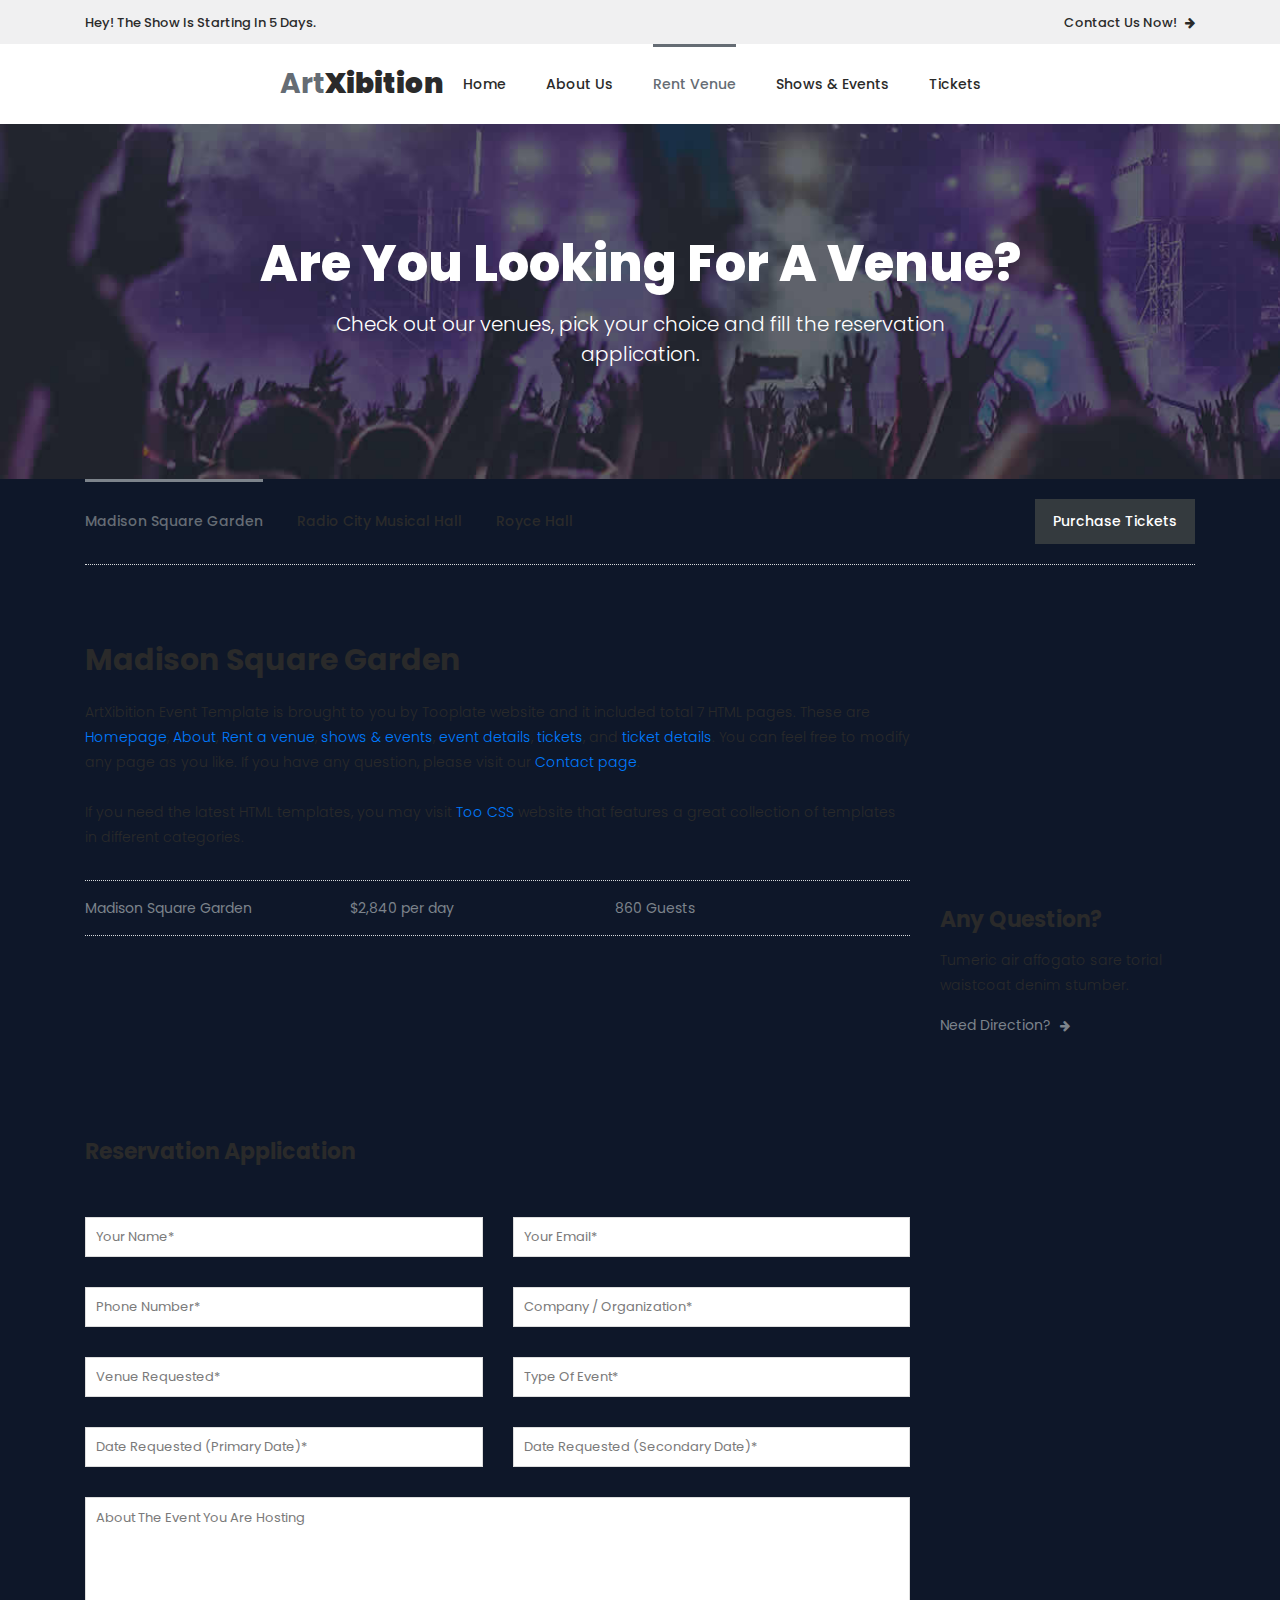
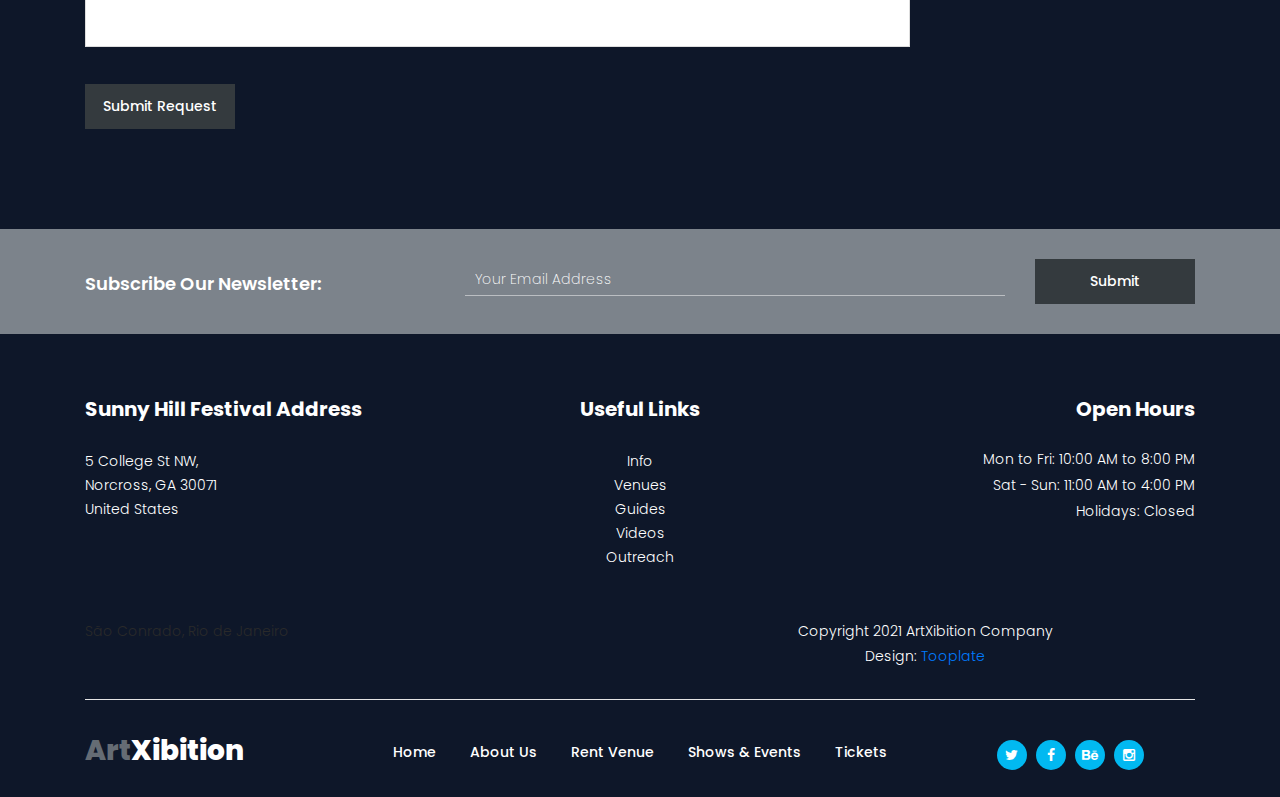
<file: rent-venue.html>
<!DOCTYPE html>
<html lang="en">

  <head>

    <meta charset="utf-8">
    <meta name="viewport" content="width=device-width, initial-scale=1, shrink-to-fit=no">
    <meta name="description" content="">
    <meta name="author" content="Tooplate">
    <link href="https://fonts.googleapis.com/css?family=Poppins:100,100i,200,200i,300,300i,400,400i,500,500i,600,600i,700,700i,800,800i,900,900i&display=swap" rel="stylesheet">

    <title>ArtXibition Template - Rent a venue</title>


    <!-- Additional CSS Files -->
    <link rel="stylesheet" type="text/css" href="assets/css/bootstrap.min.css">

    <link rel="stylesheet" type="text/css" href="assets/css/font-awesome.css">

    <link rel="stylesheet" type="text/css" href="assets/css/owl-carousel.css">

    <link rel="stylesheet" href="assets/css/tooplate-artxibition.css">
<!--

Tooplate 2125 ArtXibition

https://www.tooplate.com/view/2125-artxibition

-->
    </head>
    
    <body>
    
    <!-- ***** Preloader Start ***** -->
    <div id="js-preloader" class="js-preloader">
      <div class="preloader-inner">
        <span class="dot"></span>
        <div class="dots">
          <span></span>
          <span></span>
          <span></span>
        </div>
      </div>
    </div>
    <!-- ***** Preloader End ***** -->
    
    <!-- ***** Pre HEader ***** -->
    <div class="pre-header">
        <div class="container">
            <div class="row">
                <div class="col-lg-6 col-sm-6">
                    <span>Hey! The Show Is Starting In 5 Days.</span>
                </div>
                <div class="col-lg-6 col-sm-6">
                    <div class="text-button">
                        <a href="rent-venue.html">Contact Us Now! <i class="fa fa-arrow-right"></i></a>
                    </div>
                </div>
            </div>
        </div>
    </div>
    
    <!-- ***** Header Area Start ***** -->
    <header class="header-area header-sticky">
        <div class="container">
            <div class="row">
                <div class="col-12">
                    <nav class="main-nav">
                        <!-- ***** Logo Start ***** -->
                        <a href="index.html" class="logo">Art<em>Xibition</em></a>
                        <!-- ***** Logo End ***** -->
                        <!-- ***** Menu Start ***** -->
                        <ul class="nav">
                            <li><a href="index.html">Home</a></li>
                            <li><a href="about.html">About Us</a></li>
                            <li><a href="rent-venue.html" class="active">Rent Venue</a></li>
                            <li><a href="shows-events.html">Shows & Events</a></li> 
                            <li><a href="tickets.html">Tickets</a></li> 
                        </ul>        
                        <a class='menu-trigger'>
                            <span>Menu</span>
                        </a>
                        <!-- ***** Menu End ***** -->
                    </nav>
                </div>
            </div>
        </div>
    </header>
    <!-- ***** Header Area End ***** -->

    <!-- ***** About Us Page ***** -->
    <div class="page-heading-rent-venue">
        <div class="container">
            <div class="row">
                <div class="col-lg-12">
                    <h2>Are You Looking For A Venue?</h2>
                    <span>Check out our venues, pick your choice and fill the reservation application.</span>
                </div>
            </div>
        </div>
    </div>

    <div class="rent-venue-tabs">
        <div class="container">
            <div class="row">
                <div class="col-lg-12">
                    <div class="row" id="tabs">
                        <div class="col-lg-12">
                            <div class="heading-tabs">
                                <div class="row">
                                    <div class="col-lg-8">
                                        <ul>
                                          <li><a href='#tabs-1'>Madison Square Garden</a></li>
                                          <li><a href='#tabs-2'>Radio City Musical Hall</a></a></li>
                                          <li><a href='#tabs-3'>Royce Hall</a></a></li>
                                        </ul>
                                    </div>
                                    <div class="col-lg-4">
                                          <div class="main-dark-button">
                                              <a href="ticket-details.html">Purchase Tickets</a>
                                          </div>
                                    </div>
                                </div>
                            </div>
                        </div>
                        <div class="col-lg-12">
                            <section class='tabs-content'>
                                <article id='tabs-1'>
                                    <div class="row">
                                        <div class="col-lg-9">
                                            <div class="right-content">
                                                <h4>Madison Square Garden</h4>
                                                <p>ArtXibition Event Template is brought to you by Tooplate website and it included total 7 HTML pages. 
                        These are <a href="index.html">Homepage</a>, <a href="about.html">About</a>, 
                        <a href="rent-venue.html">Rent a venue</a>, <a href="shows-events.html">shows &amp; events</a>, 
                        <a href="event-details.html">event details</a>, <a href="tickets.html">tickets</a>, and <a href="ticket-details.html">ticket details</a>. 
                        You can feel free to modify any page as you like. If you have any question, please visit our <a href="https://www.tooplate.com/contact" target="_blank">Contact page</a>.
                        
                        <br><br>If you need the latest HTML templates, you may visit <a href="https://www.toocss.com/" target="_blank">Too CSS</a> website that features a great collection of templates in different categories.</p>
                                                <ul class="list">
                                                    <li>Madison Square Garden</li>
                                                    <li>$2,840 per day</li>
                                                    <li>860 Guests</li>
                                                </ul>
                                            </div>
                                        </div>
                                        <div class="col-lg-3">
                                            <div id="map">
                                                <iframe src="https://www.google.com/maps/embed?pb=!1m18!1m12!1m3!1d7405.690436500271!2d-43.289281240686606!3d-23.00173786750551!2m3!1f0!2f0!3f0!3m2!1i1024!2i768!4f13.1!3m3!1m2!1s0x9bd6d13e950037%3A0x2c49dc1b12837f3f!2sPedra%20da%20G%C3%A1vea!5e1!3m2!1sen!2sth!4v1630941277488!5m2!1sen!2sth" width="100%" height="240px" frameborder="0" style="border:0"  allowfullscreen="" loading="lazy"></iframe>
                                                <h5>Any Question?</h5>
                                                <p>Tumeric air affogato sare torial waistcoat denim stumber.</p>
                                            <div class="text-button">
                                                <a href="ticket-details.html">Need Direction? <i class="fa fa-arrow-right"></i></a>
                                            </div>
                                        </div>
                                    </div>
                                </article>                            
                                <article id='tabs-2'>
                                    <div class="row">
                                        <div class="col-lg-9">
                                            <div class="right-content">
                                                <h4>Radio City Musical Hall</h4>
                                                <p> Aliquam tempor, purus vitae ullamcorper rhoncus, quam nunc imperdiet sem, sed placerat purus dui in lorem. Donec ornare at risus in varius. In at magna ante. Curabitur at metus sed purus pretium ullamcorper. Cras vitae sapien bibendum urna pulvinar faucibus. Aliquam sed dui in orci tincidunt cursus quis non tellus. Vestibulum a placerat ex, ac cursus dui.</p>
                                                <ul class="list">
                                                    <li>Radio City Musical Hall</li>
                                                    <li>$4,750 per day</li>
                                                    <li>1,100 Guests</li>
                                                </ul>
                                            </div>
                                        </div>
                                        <div class="col-lg-3">
                                            <div id="map">
                                                <iframe src="https://www.google.com/maps/embed?pb=!1m18!1m12!1m3!1d14678.414668643849!2d-43.19038460753291!3d-22.96913839717705!2m3!1f0!2f0!3f0!3m2!1i1024!2i768!4f13.1!3m3!1m2!1s0x9bd54579a5956b%3A0xa102deeaffcb3e3!2sCopacabana%20Beach!5e1!3m2!1sen!2sth!4v1630941170951!5m2!1sen!2sth" width="100%" height="240px" frameborder="0" style="border:0" allowfullscreen="" loading="lazy"></iframe>
                                                <h5>Any Question?</h5>
                                                <p>Tumeric air affogato sare torial waistcoat denim stumber.</p>
                                            <div class="text-button">
                                                <a href="ticket-details.html">Need Direction? <i class="fa fa-arrow-right"></i></a>
                                            </div>
                                        </div>
                                    </div>
                                </article>   
                                <article id='tabs-3'>
                                    <div class="row">
                                        <div class="col-lg-9">
                                            <div class="right-content">
                                                <h4>Royce Hall</h4>
                                                <p> Maecenas ut pharetra felis. Interdum et malesuada fames ac ante ipsum primis in faucibus. Sed ut nisi quis tellus vulputate posuere. Aenean consectetur quam et quam fringilla, nec aliquam diam congue. Nulla dui arcu, aliquam sed mattis non, euismod vitae libero. </p>
                                                <ul class="list">
                                                    <li>Madison Square Garden</li>
                                                    <li>$5,860 per day</li>
                                                    <li>1,250 Guests</li>
                                                </ul>
                                            </div>
                                        </div>
                                        <div class="col-lg-3">
                                            <div id="map">
                                                <iframe src="https://www.google.com/maps/embed?pb=!1m18!1m12!1m3!1d3106.724034173435!2d-43.27685374322357!3d-23.003403908758767!2m3!1f0!2f0!3f0!3m2!1i1024!2i768!4f13.1!3m3!1m2!1s0x9bd6cbe74edde3%3A0x14e89f87adc702cc!2sMirante%20Ciclovia%20Sao%20Conrado!5e1!3m2!1sen!2sth!4v1630941324692!5m2!1sen!2sth" width="100%" height="240px" frameborder="0" style="border:0" allowfullscreen="" loading="lazy"></iframe>
                                                <h5>Any Question?</h5>
                                                <p>Tumeric air affogato sare torial waistcoat denim stumber.</p>
                                            <div class="text-button">
                                                <a href="ticket-details.html">Need Direction? <i class="fa fa-arrow-right"></i></a>
                                            </div>
                                        </div>
                                    </div>
                                </article>    
                            </section>
                        </div>
                    </div>
                </div>
            </div>
        </div>
    </div>

    <div class="rent-venue-application">
        <div class="container">
            <div class="row">
                <div class="col-lg-9">
                    <div class="heading-text">
                        <h4>Reservation Application</h4>
                    </div>
                    <div class="contact-form">
                        <form id="contact" action="" method="post">
                          <div class="row">
                            <div class="col-md-6 col-sm-12">
                              <fieldset>
                                <input name="name" type="text" id="name" placeholder="Your Name*" required="">
                              </fieldset>
                            </div>
                            <div class="col-md-6 col-sm-12">
                              <fieldset>
                                <input name="email" type="text" id="email" pattern="[^ @]*@[^ @]*" placeholder="Your Email*" required="">
                              </fieldset>
                            </div>
                            <div class="col-md-6 col-sm-12">
                              <fieldset>
                                <input name="phone-number" type="text" id="phone-number" placeholder="Phone Number*" required="">
                              </fieldset>
                            </div>
                            <div class="col-md-6 col-sm-12">
                              <fieldset>
                                <input name="company-organization" type="text" id="company-organization" placeholder="Company / Organization*" required="">
                              </fieldset>
                            </div>
                            <div class="col-md-6 col-sm-12">
                              <fieldset>
                                <input name="venue-requested" type="text" id="venue-requested" placeholder="Venue Requested*" required="">
                              </fieldset>
                            </div>
                            <div class="col-md-6 col-sm-12">
                              <fieldset>
                                <input name="type-event" type="text" id="type-event" placeholder="Type Of Event*" required="">
                              </fieldset>
                            </div>
                            <div class="col-md-6 col-sm-12">
                              <fieldset>
                                <input name="date-requested-first" type="text" id="date-requested-first" placeholder="Date Requested (Primary Date)*" required="">
                              </fieldset>
                            </div>
                            <div class="col-md-6 col-sm-12">
                              <fieldset>
                                <input name="date-requested-second" type="text" id="date-requested-second" placeholder="Date Requested (Secondary Date)*" required="">
                              </fieldset>
                            </div>
                            <div class="col-lg-12">
                              <fieldset>
                                <textarea name="about-event-hosting" rows="6" id="about-event-hosting" placeholder="About The Event You Are Hosting" required=""></textarea>
                              </fieldset>
                            </div>
                            <div class="col-lg-12">
                              <fieldset>
                                <button type="submit" id="form-submit" class="main-dark-button">Submit Request</button>
                              </fieldset>
                            </div>
                          </div>
                        </form>
                    </div>
                </div>
            </div>
        </div>
    </div>


    <!-- *** Subscribe *** -->
    <div class="subscribe">
        <div class="container">
            <div class="row">
                <div class="col-lg-4">
                    <h4>Subscribe Our Newsletter:</h4>
                </div>
                <div class="col-lg-8">
                    <form id="subscribe" action="" method="get">
                        <div class="row">
                          <div class="col-lg-9">
                            <fieldset>
                              <input name="email" type="text" id="email" pattern="[^ @]*@[^ @]*" placeholder="Your Email Address" required="">
                            </fieldset>
                          </div>
                          <div class="col-lg-3">
                            <fieldset>
                              <button type="submit" id="form-submit" class="main-dark-button">Submit</button>
                            </fieldset>
                          </div>
                        </div>
                    </form>
                </div>
            </div>
        </div>
    </div>

    <!-- *** Footer *** -->
    <footer>
        <div class="container">
            <div class="row">
                <div class="col-lg-4">
                    <div class="address">
                        <h4>Sunny Hill Festival Address</h4>
                        <span>5 College St NW, <br>Norcross, GA 30071<br>United States</span>
                    </div>
                </div>
                <div class="col-lg-4">
                    <div class="links">
                        <h4>Useful Links</h4>
                        <ul>
                            <li><a href="#">Info</a></li>
                            <li><a href="#">Venues</a></li>
                            <li><a href="#">Guides</a></li>
                            <li><a href="#">Videos</a></li>
                            <li><a href="#">Outreach</a></li>
                        </ul>
                    </div>
                </div>
                <div class="col-lg-4">
                    <div class="hours">
                        <h4>Open Hours</h4>
                        <ul>
                            <li>Mon to Fri: 10:00 AM to 8:00 PM</li>
                            <li>Sat - Sun: 11:00 AM to 4:00 PM</li>
                            <li>Holidays: Closed</li>
                        </ul>
                    </div>
                </div>
                <div class="col-lg-12">
                    <div class="under-footer">
                        <div class="row">
                            <div class="col-lg-6">
                                <p>São Conrado, Rio de Janeiro</p>
                            </div>
                            <div class="col-lg-6">
                                <p class="copyright">Copyright 2021 ArtXibition Company 
                    
                    			<br>Design: <a rel="nofollow" href="https://www.tooplate.com" target="_parent">Tooplate</a></p>
                            </div>
                        </div>
                    </div>
                </div>
                <div class="col-lg-12">
                    <div class="sub-footer">
                        <div class="row">
                            <div class="col-lg-3">
                                <div class="logo"><span>Art<em>Xibition</em></span></div>
                            </div>
                            <div class="col-lg-6">
                                <div class="menu">
                                    <ul>
                                        <li><a href="index.html" class="active">Home</a></li>
                                        <li><a href="about.html">About Us</a></li>
                                        <li><a href="rent-venue.html">Rent Venue</a></li>
                                        <li><a href="shows-events.html">Shows & Events</a></li> 
                                        <li><a href="tickets.html">Tickets</a></li> 
                                    </ul>
                                </div>
                            </div>
                            <div class="col-lg-3">
                                <div class="social-links">
                                    <ul>
                                        <li><a href="#"><i class="fa fa-twitter"></i></a></li>
                                        <li><a href="#"><i class="fa fa-facebook"></i></a></li>
                                        <li><a href="#"><i class="fa fa-behance"></i></a></li>
                                        <li><a href="#"><i class="fa fa-instagram"></i></a></li>
                                    </ul>
                                </div>
                            </div>
                        </div>
                    </div>
                </div>
            </div>
        </div>
    </footer>

    <!-- jQuery -->
    <script src="assets/js/jquery-2.1.0.min.js"></script>

    <!-- Bootstrap -->
    <script src="assets/js/popper.js"></script>
    <script src="assets/js/bootstrap.min.js"></script>

    <!-- Plugins -->
    <script src="assets/js/scrollreveal.min.js"></script>
    <script src="assets/js/waypoints.min.js"></script>
    <script src="assets/js/jquery.counterup.min.js"></script>
    <script src="assets/js/imgfix.min.js"></script> 
    <script src="assets/js/mixitup.js"></script> 
    <script src="assets/js/accordions.js"></script>
    <script src="assets/js/owl-carousel.js"></script>
    
    <!-- Global Init -->
    <script src="assets/js/custom.js"></script>

  </body>
</html>
</file>
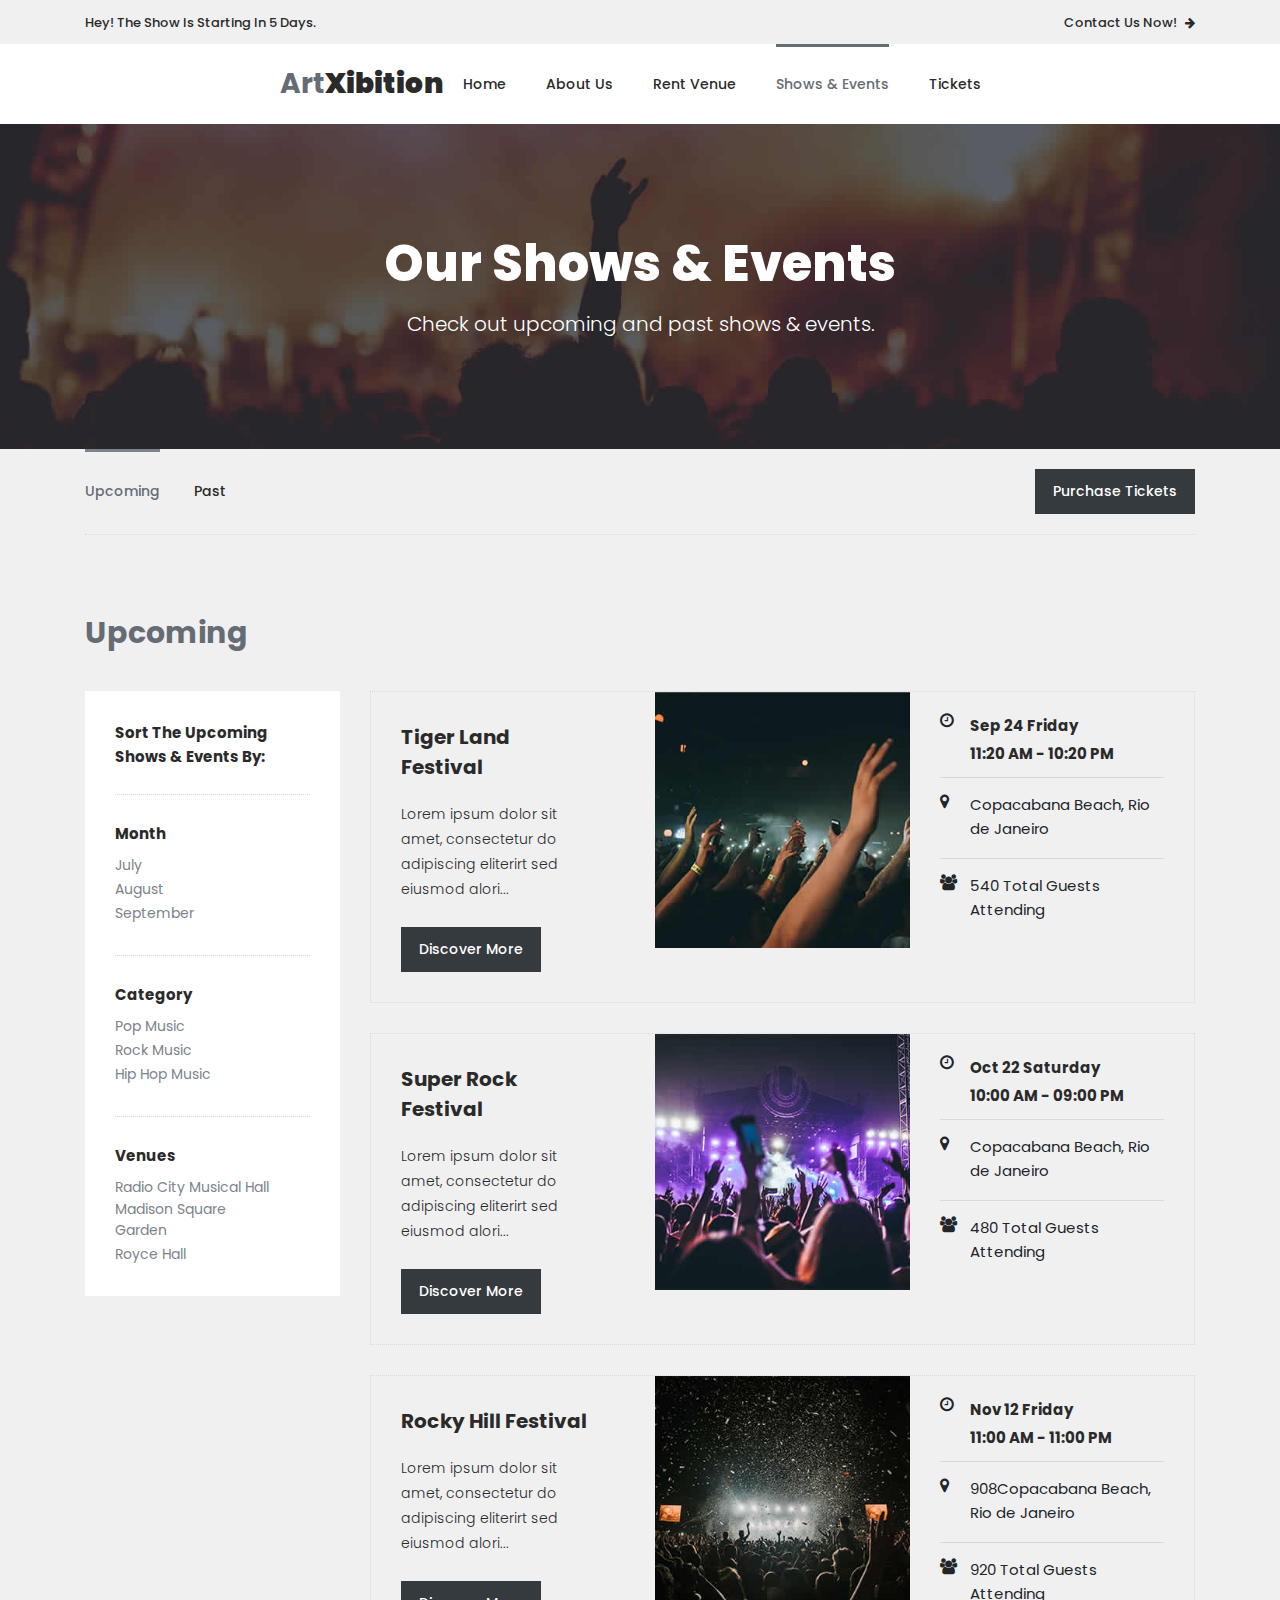
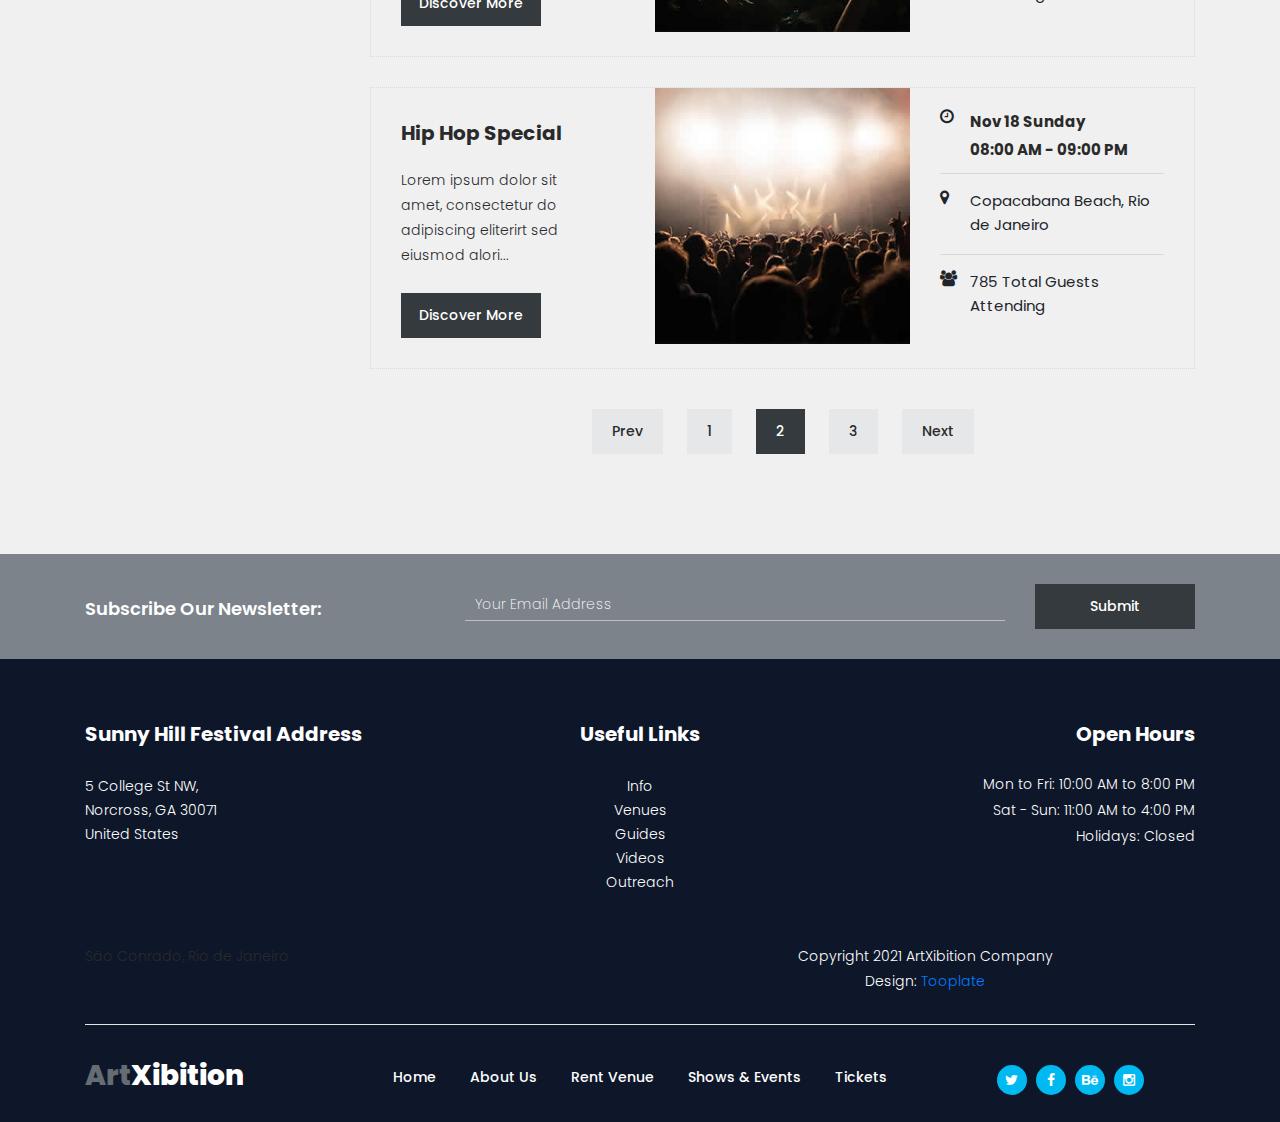
<file: shows-events.html>
<!DOCTYPE html>
<html lang="en">

  <head>

    <meta charset="utf-8">
    <meta name="viewport" content="width=device-width, initial-scale=1, shrink-to-fit=no">
    <meta name="description" content="">
    <meta name="author" content="Tooplate">
    <link href="https://fonts.googleapis.com/css?family=Poppins:100,100i,200,200i,300,300i,400,400i,500,500i,600,600i,700,700i,800,800i,900,900i&display=swap" rel="stylesheet">

    <title>ArtXibition Template - Shows and Events Page</title>


    <!-- Additional CSS Files -->
    <link rel="stylesheet" type="text/css" href="assets/css/bootstrap.min.css">

    <link rel="stylesheet" type="text/css" href="assets/css/font-awesome.css">

    <link rel="stylesheet" type="text/css" href="assets/css/owl-carousel.css">

    <link rel="stylesheet" href="assets/css/tooplate-artxibition.css">
<!--

Tooplate 2125 ArtXibition

https://www.tooplate.com/view/2125-artxibition

-->
    </head>
    
    <body>
    
    <!-- ***** Preloader Start ***** -->
    <div id="js-preloader" class="js-preloader">
      <div class="preloader-inner">
        <span class="dot"></span>
        <div class="dots">
          <span></span>
          <span></span>
          <span></span>
        </div>
      </div>
    </div>
    <!-- ***** Preloader End ***** -->
    
    <!-- ***** Pre HEader ***** -->
    <div class="pre-header">
        <div class="container">
            <div class="row">
                <div class="col-lg-6 col-sm-6">
                    <span>Hey! The Show Is Starting In 5 Days.</span>
                </div>
                <div class="col-lg-6 col-sm-6">
                    <div class="text-button">
                        <a href="rent-venue.html">Contact Us Now! <i class="fa fa-arrow-right"></i></a>
                    </div>
                </div>
            </div>
        </div>
    </div>
    
    <!-- ***** Header Area Start ***** -->
    <header class="header-area header-sticky">
        <div class="container">
            <div class="row">
                <div class="col-12">
                    <nav class="main-nav">
                        <!-- ***** Logo Start ***** -->
                        <a href="index.html" class="logo">Art<em>Xibition</em></a>
                        <!-- ***** Logo End ***** -->
                        <!-- ***** Menu Start ***** -->
                        <ul class="nav">
                            <li><a href="index.html">Home</a></li>
                            <li><a href="about.html">About Us</a></li>
                            <li><a href="rent-venue.html">Rent Venue</a></li>
                            <li><a href="shows-events.html" class="active">Shows & Events</a></li> 
                            <li><a href="tickets.html">Tickets</a></li> 
                        </ul>        
                        <a class='menu-trigger'>
                            <span>Menu</span>
                        </a>
                        <!-- ***** Menu End ***** -->
                    </nav>
                </div>
            </div>
        </div>
    </header>
    <!-- ***** Header Area End ***** -->

    <!-- ***** About Us Page ***** -->
    <div class="page-heading-shows-events">
        <div class="container">
            <div class="row">
                <div class="col-lg-12">
                    <h2>Our Shows & Events</h2>
                    <span>Check out upcoming and past shows & events.</span>
                </div>
            </div>
        </div>
    </div>

    <div class="shows-events-tabs">
        <div class="container">
            <div class="row">
                <div class="col-lg-12">
                    <div class="row" id="tabs">
                        <div class="col-lg-12">
                            <div class="heading-tabs">
                                <div class="row">
                                    <div class="col-lg-8">
                                        <ul>
                                          <li><a href='#tabs-1'>Upcoming</a></li>
                                          <li><a href='#tabs-2'>Past</a></a></li>
                                        </ul>
                                    </div>
                                    <div class="col-lg-4">
                                          <div class="main-dark-button">
                                              <a href="ticket-details.html">Purchase Tickets</a>
                                          </div>
                                    </div>
                                </div>
                            </div>
                        </div>
                        <div class="col-lg-12">
                            <section class='tabs-content'>
                                <article id='tabs-1'>
                                    <div class="row">
                                        <div class="col-lg-12">
                                            <div class="heading"><h2>Upcoming</h2></div>
                                        </div>
                                        <div class="col-lg-3">
                                            <div class="sidebar">
                                                <div class="row">
                                                    <div class="col-lg-12">
                                                        <div class="heading-sidebar">
                                                            <h4>Sort The Upcoming Shows & Events By:</h4>
                                                        </div>
                                                    </div>
                                                    <div class="col-lg-12">
                                                        <div class="month">
                                                            <h6>Month</h6>
                                                            <ul>
                                                                <li><a href="#">July</a></li>
                                                                <li><a href="#">August</a></li>
                                                                <li><a href="#">September</a></li>
                                                            </ul>
                                                        </div>
                                                    </div>
                                                    <div class="col-lg-12">
                                                        <div class="category">
                                                            <h6>Category</h6>
                                                            <ul>
                                                                <li><a href="#">Pop Music</a></li>
                                                                <li><a href="#">Rock Music</a></li>
                                                                <li><a href="#">Hip Hop Music</a></li>
                                                            </ul>
                                                        </div>
                                                    </div>
                                                    <div class="col-lg-12">
                                                        <div class="venues">
                                                            <h6>Venues</h6>
                                                            <ul>
                                                                <li><a href="#">Radio City Musical Hall</a></li>
                                                                <li><a href="#">Madison Square Garden</a></li>
                                                                <li><a href="#">Royce Hall</a></li>
                                                            </ul>
                                                        </div>
                                                    </div>
                                                </div>
                                            </div>
                                        </div>
                                        <div class="col-lg-9">
                                            <div class="row">
                                                <div class="col-lg-12">
                                                    <div class="event-item">
                                                        <div class="row">
                                                            <div class="col-lg-4">
                                                                <div class="left-content">
                                                                    <h4>Tiger Land Festival</h4>
                                                                    <p>Lorem ipsum dolor sit amet, consectetur do adipiscing eliterirt sed eiusmod alori...</p>
                                                                    <div class="main-dark-button"><a href="event-details.html">Discover More</a></div>
                                                                </div>
                                                            </div>
                                                            <div class="col-lg-4">
                                                                <div class="thumb">
                                                                    <img src="assets/images/event-page-01.jpg" alt="">
                                                                </div>
                                                            </div>
                                                            <div class="col-lg-4">
                                                                <div class="right-content">
                                                                    <ul>
                                                                        <li>
                                                                            <i class="fa fa-clock-o"></i>
                                                                            <h6>Sep 24 Friday<br>11:20 AM - 10:20 PM</h6>
                                                                        </li>
                                                                        <li>
                                                                            <i class="fa fa-map-marker"></i>
                                                                            <span>Copacabana Beach, Rio de Janeiro</span>
                                                                        </li>
                                                                        <li>
                                                                            <i class="fa fa-users"></i>
                                                                            <span>540 Total Guests Attending</span>
                                                                        </li>
                                                                    </ul>
                                                                </div>
                                                            </div>
                                                        </div>
                                                    </div>
                                                </div>
                                                <div class="col-lg-12">
                                                    <div class="event-item">
                                                        <div class="row">
                                                            <div class="col-lg-4">
                                                                <div class="left-content">
                                                                    <h4>Super Rock Festival</h4>
                                                                    <p>Lorem ipsum dolor sit amet, consectetur do adipiscing eliterirt sed eiusmod alori...</p>
                                                                    <div class="main-dark-button"><a href="event-details.html">Discover More</a></div>
                                                                </div>
                                                            </div>
                                                            <div class="col-lg-4">
                                                                <div class="thumb">
                                                                    <img src="assets/images/event-page-02.jpg" alt="">
                                                                </div>
                                                            </div>
                                                            <div class="col-lg-4">
                                                                <div class="right-content">
                                                                    <ul>
                                                                        <li>
                                                                            <i class="fa fa-clock-o"></i>
                                                                            <h6>Oct 22 Saturday<br>10:00 AM - 09:00 PM</h6>
                                                                        </li>
                                                                        <li>
                                                                            <i class="fa fa-map-marker"></i>
                                                                            <span>Copacabana Beach, Rio de Janeiro</span>
                                                                        </li>
                                                                        <li>
                                                                            <i class="fa fa-users"></i>
                                                                            <span>480 Total Guests Attending</span>
                                                                        </li>
                                                                    </ul>
                                                                </div>
                                                            </div>
                                                        </div>
                                                    </div>
                                                </div>
                                                <div class="col-lg-12">
                                                    <div class="event-item">
                                                        <div class="row">
                                                            <div class="col-lg-4">
                                                                <div class="left-content">
                                                                    <h4>Rocky Hill Festival</h4>
                                                                    <p>Lorem ipsum dolor sit amet, consectetur do adipiscing eliterirt sed eiusmod alori...</p>
                                                                    <div class="main-dark-button"><a href="event-details.html">Discover More</a></div>
                                                                </div>
                                                            </div>
                                                            <div class="col-lg-4">
                                                                <div class="thumb">
                                                                    <img src="assets/images/event-page-03.jpg" alt="">
                                                                </div>
                                                            </div>
                                                            <div class="col-lg-4">
                                                                <div class="right-content">
                                                                    <ul>
                                                                        <li>
                                                                            <i class="fa fa-clock-o"></i>
                                                                            <h6>Nov 12 Friday<br>11:00 AM - 11:00 PM</h6>
                                                                        </li>
                                                                        <li>
                                                                            <i class="fa fa-map-marker"></i>
                                                                            <span>908Copacabana Beach, Rio de Janeiro</span>
                                                                        </li>
                                                                        <li>
                                                                            <i class="fa fa-users"></i>
                                                                            <span>920 Total Guests Attending</span>
                                                                        </li>
                                                                    </ul>
                                                                </div>
                                                            </div>
                                                        </div>
                                                    </div>
                                                </div>
                                                <div class="col-lg-12">
                                                    <div class="event-item">
                                                        <div class="row">
                                                            <div class="col-lg-4">
                                                                <div class="left-content">
                                                                    <h4>Hip Hop Special</h4>
                                                                    <p>Lorem ipsum dolor sit amet, consectetur do adipiscing eliterirt sed eiusmod alori...</p>
                                                                    <div class="main-dark-button"><a href="event-details.html">Discover More</a></div>
                                                                </div>
                                                            </div>
                                                            <div class="col-lg-4">
                                                                <div class="thumb">
                                                                    <img src="assets/images/event-page-04.jpg" alt="">
                                                                </div>
                                                            </div>
                                                            <div class="col-lg-4">
                                                                <div class="right-content">
                                                                    <ul>
                                                                        <li>
                                                                            <i class="fa fa-clock-o"></i>
                                                                            <h6>Nov 18 Sunday<br>08:00 AM - 09:00 PM</h6>
                                                                        </li>
                                                                        <li>
                                                                            <i class="fa fa-map-marker"></i>
                                                                            <span>Copacabana Beach, Rio de Janeiro</span>
                                                                        </li>
                                                                        <li>
                                                                            <i class="fa fa-users"></i>
                                                                            <span>785 Total Guests Attending</span>
                                                                        </li>
                                                                    </ul>
                                                                </div>
                                                            </div>
                                                        </div>
                                                    </div>
                                                </div>
                                                <div class="col-lg-12">
                                                    <div class="pagination">
                                                        <ul>
                                                            <li><a href="#">Prev</a></li>
                                                            <li><a href="#">1</a></li>
                                                            <li class="active"><a href="#">2</a></li>
                                                            <li><a href="#">3</a></li>
                                                            <li><a href="#">Next</a></li>
                                                        </ul>
                                                    </div>
                                                </div>
                                            </div>
                                        </div>
                                    </div>
                                </article>                            
                                <article id='tabs-2'>
                                    <div class="row">
                                        <div class="col-lg-12">
                                            <div class="heading"><h2>Upcoming</h2></div>
                                        </div>
                                        <div class="col-lg-3">
                                            <div class="sidebar">
                                                <div class="row">
                                                    <div class="col-lg-12">
                                                        <div class="heading-sidebar">
                                                            <h4>Sort The Upcoming Shows & Events By:</h4>
                                                        </div>
                                                    </div>
                                                    <div class="col-lg-12">
                                                        <div class="month">
                                                            <h6>Month</h6>
                                                            <ul>
                                                                <li><a href="#">July</a></li>
                                                                <li><a href="#">August</a></li>
                                                                <li><a href="#">September</a></li>
                                                            </ul>
                                                        </div>
                                                    </div>
                                                    <div class="col-lg-12">
                                                        <div class="category">
                                                            <h6>Category</h6>
                                                            <ul>
                                                                <li><a href="#">Pop Music</a></li>
                                                                <li><a href="#">Rock Music</a></li>
                                                                <li><a href="#">Hip Hop Music</a></li>
                                                            </ul>
                                                        </div>
                                                    </div>
                                                    <div class="col-lg-12">
                                                        <div class="venues">
                                                            <h6>Venues</h6>
                                                            <ul>
                                                                <li><a href="#">Radio City Musical Hall</a></li>
                                                                <li><a href="#">Madison Square Garden</a></li>
                                                                <li><a href="#">Royce Hall</a></li>
                                                            </ul>
                                                        </div>
                                                    </div>
                                                </div>
                                            </div>
                                        </div>
                                        <div class="col-lg-9">
                                            <div class="row">
                                                <div class="col-lg-12">
                                                    <div class="event-item">
                                                        <div class="row">
                                                            <div class="col-lg-4">
                                                                <div class="left-content">
                                                                    <h4>Water Splash Festival</h4>
                                                                    <p>Lorem ipsum dolor sit amet, consectetur do adipiscing eliterirt sed eiusmod alori...</p>
                                                                    <div class="main-dark-button"><a href="event-details.html">Discover More</a></div>
                                                                </div>
                                                            </div>
                                                            <div class="col-lg-4">
                                                                <div class="thumb">
                                                                    <img src="assets/images/event-page-04.jpg" alt="">
                                                                </div>
                                                            </div>
                                                            <div class="col-lg-4">
                                                                <div class="right-content">
                                                                    <ul>
                                                                        <li>
                                                                            <i class="fa fa-clock-o"></i>
                                                                            <h6>April 24 Friday<br>12:00 AM - 12:00 PM</h6>
                                                                        </li>
                                                                        <li>
                                                                            <i class="fa fa-map-marker"></i>
                                                                            <span>Copacabana Beach, Rio de Janeiro</span>
                                                                        </li>
                                                                        <li>
                                                                            <i class="fa fa-users"></i>
                                                                            <span>528 Total Guests Attending</span>
                                                                        </li>
                                                                    </ul>
                                                                </div>
                                                            </div>
                                                        </div>
                                                    </div>
                                                </div>
                                                <div class="col-lg-12">
                                                    <div class="event-item">
                                                        <div class="row">
                                                            <div class="col-lg-4">
                                                                <div class="left-content">
                                                                    <h4>Sunny Hill Festival</h4>
                                                                    <p>Lorem ipsum dolor sit amet, consectetur do adipiscing eliterirt sed eiusmod alori...</p>
                                                                    <div class="main-dark-button"><a href="event-details.html">Discover More</a></div>
                                                                </div>
                                                            </div>
                                                            <div class="col-lg-4">
                                                                <div class="thumb">
                                                                    <img src="assets/images/event-page-03.jpg" alt="">
                                                                </div>
                                                            </div>
                                                            <div class="col-lg-4">
                                                                <div class="right-content">
                                                                    <ul>
                                                                        <li>
                                                                            <i class="fa fa-clock-o"></i>
                                                                            <h6>May 31 Friday<br>10:00 AM - 11:00 PM</h6>
                                                                        </li>
                                                                        <li>
                                                                            <i class="fa fa-map-marker"></i>
                                                                            <span>Copacabana Beach, Rio de Janeiro</span>
                                                                        </li>
                                                                        <li>
                                                                            <i class="fa fa-users"></i>
                                                                            <span>240 Total Guests Attending</span>
                                                                        </li>
                                                                    </ul>
                                                                </div>
                                                            </div>
                                                        </div>
                                                    </div>
                                                </div>
                                                <div class="col-lg-12">
                                                    <div class="event-item">
                                                        <div class="row">
                                                            <div class="col-lg-4">
                                                                <div class="left-content">
                                                                    <h4>New Rock Festival</h4>
                                                                    <p>Lorem ipsum dolor sit amet, consectetur do adipiscing eliterirt sed eiusmod alori...</p>
                                                                    <div class="main-dark-button"><a href="event-details.html">Discover More</a></div>
                                                                </div>
                                                            </div>
                                                            <div class="col-lg-4">
                                                                <div class="thumb">
                                                                    <img src="assets/images/event-page-02.jpg" alt="">
                                                                </div>
                                                            </div>
                                                            <div class="col-lg-4">
                                                                <div class="right-content">
                                                                    <ul>
                                                                        <li>
                                                                            <i class="fa fa-clock-o"></i>
                                                                            <h6>June 12 Friday<br>09:00 AM - 09:00 PM</h6>
                                                                        </li>
                                                                        <li>
                                                                            <i class="fa fa-map-marker"></i>
                                                                            <span>Copacabana Beach, Rio de Janeiro</span>
                                                                        </li>
                                                                        <li>
                                                                            <i class="fa fa-users"></i>
                                                                            <span>360 Total Guests Attending</span>
                                                                        </li>
                                                                    </ul>
                                                                </div>
                                                            </div>
                                                        </div>
                                                    </div>
                                                </div>
                                                <div class="col-lg-12">
                                                    <div class="event-item">
                                                        <div class="row">
                                                            <div class="col-lg-4">
                                                                <div class="left-content">
                                                                    <h4>Monkey Dance Festival</h4>
                                                                    <p>Lorem ipsum dolor sit amet, consectetur do adipiscing eliterirt sed eiusmod alori...</p>
                                                                    <div class="main-dark-button"><a href="event-details.html">Discover More</a></div>
                                                                </div>
                                                            </div>
                                                            <div class="col-lg-4">
                                                                <div class="thumb">
                                                                    <img src="assets/images/event-page-01.jpg" alt="">
                                                                </div>
                                                            </div>
                                                            <div class="col-lg-4">
                                                                <div class="right-content">
                                                                    <ul>
                                                                        <li>
                                                                            <i class="fa fa-clock-o"></i>
                                                                            <h6>July 14 Friday<br>08:30 AM - 09:30 PM</h6>
                                                                        </li>
                                                                        <li>
                                                                            <i class="fa fa-map-marker"></i>
                                                                            <span>Copacabana Beach, Rio de Janeiro</span>
                                                                        </li>
                                                                        <li>
                                                                            <i class="fa fa-users"></i>
                                                                            <span>450 Total Guests Attending</span>
                                                                        </li>
                                                                    </ul>
                                                                </div>
                                                            </div>
                                                        </div>
                                                    </div>
                                                </div>
                                                <div class="col-lg-12">
                                                    <div class="pagination">
                                                        <ul>
                                                            <li><a href="#">Prev</a></li>
                                                            <li><a href="#">1</a></li>
                                                            <li class="active"><a href="#">2</a></li>
                                                            <li><a href="#">3</a></li>
                                                            <li><a href="#">Next</a></li>
                                                        </ul>
                                                    </div>
                                                </div>
                                            </div>
                                        </div>
                                    </div>
                                </article>    
                            </section>
                        </div>
                    </div>
                </div>
            </div>
        </div>
    </div>


    <!-- *** Subscribe *** -->
    <div class="subscribe">
        <div class="container">
            <div class="row">
                <div class="col-lg-4">
                    <h4>Subscribe Our Newsletter:</h4>
                </div>
                <div class="col-lg-8">
                    <form id="subscribe" action="" method="get">
                        <div class="row">
                          <div class="col-lg-9">
                            <fieldset>
                              <input name="email" type="text" id="email" pattern="[^ @]*@[^ @]*" placeholder="Your Email Address" required="">
                            </fieldset>
                          </div>
                          <div class="col-lg-3">
                            <fieldset>
                              <button type="submit" id="form-submit" class="main-dark-button">Submit</button>
                            </fieldset>
                          </div>
                        </div>
                    </form>
                </div>
            </div>
        </div>
    </div>

    <!-- *** Footer *** -->
    <footer>
        <div class="container">
            <div class="row">
                <div class="col-lg-4">
                    <div class="address">
                        <h4>Sunny Hill Festival Address</h4>
                        <span>5 College St NW, <br>Norcross, GA 30071<br>United States</span>
                    </div>
                </div>
                <div class="col-lg-4">
                    <div class="links">
                        <h4>Useful Links</h4>
                        <ul>
                            <li><a href="#">Info</a></li>
                            <li><a href="#">Venues</a></li>
                            <li><a href="#">Guides</a></li>
                            <li><a href="#">Videos</a></li>
                            <li><a href="#">Outreach</a></li>
                        </ul>
                    </div>
                </div>
                <div class="col-lg-4">
                    <div class="hours">
                        <h4>Open Hours</h4>
                        <ul>
                            <li>Mon to Fri: 10:00 AM to 8:00 PM</li>
                            <li>Sat - Sun: 11:00 AM to 4:00 PM</li>
                            <li>Holidays: Closed</li>
                        </ul>
                    </div>
                </div>
                <div class="col-lg-12">
                    <div class="under-footer">
                        <div class="row">
                            <div class="col-lg-6">
                                <p>São Conrado, Rio de Janeiro</p>
                            </div>
                            <div class="col-lg-6">
                                <p class="copyright">Copyright 2021 ArtXibition Company 
                    
                    			<br>Design: <a rel="nofollow" href="https://www.tooplate.com" target="_parent">Tooplate</a></p>
                            </div>
                        </div>
                    </div>
                </div>
                <div class="col-lg-12">
                    <div class="sub-footer">
                        <div class="row">
                            <div class="col-lg-3">
                                <div class="logo"><span>Art<em>Xibition</em></span></div>
                            </div>
                            <div class="col-lg-6">
                                <div class="menu">
                                    <ul>
                                        <li><a href="index.html" class="active">Home</a></li>
                                        <li><a href="about.html">About Us</a></li>
                                        <li><a href="rent-venue.html">Rent Venue</a></li>
                                        <li><a href="shows-events.html">Shows & Events</a></li> 
                                        <li><a href="tickets.html">Tickets</a></li> 
                                    </ul>
                                </div>
                            </div>
                            <div class="col-lg-3">
                                <div class="social-links">
                                    <ul>
                                        <li><a href="#"><i class="fa fa-twitter"></i></a></li>
                                        <li><a href="#"><i class="fa fa-facebook"></i></a></li>
                                        <li><a href="#"><i class="fa fa-behance"></i></a></li>
                                        <li><a href="#"><i class="fa fa-instagram"></i></a></li>
                                    </ul>
                                </div>
                            </div>
                        </div>
                    </div>
                </div>
            </div>
        </div>
    </footer>
    
    

    <!-- jQuery -->
    <script src="assets/js/jquery-2.1.0.min.js"></script>

    <!-- Bootstrap -->
    <script src="assets/js/popper.js"></script>
    <script src="assets/js/bootstrap.min.js"></script>

    <!-- Plugins -->
    <script src="assets/js/scrollreveal.min.js"></script>
    <script src="assets/js/waypoints.min.js"></script>
    <script src="assets/js/jquery.counterup.min.js"></script>
    <script src="assets/js/imgfix.min.js"></script> 
    <script src="assets/js/mixitup.js"></script> 
    <script src="assets/js/accordions.js"></script>
    <script src="assets/js/owl-carousel.js"></script>
    
    <!-- Global Init -->
    <script src="assets/js/custom.js"></script>

  </body>

</html>
</file>
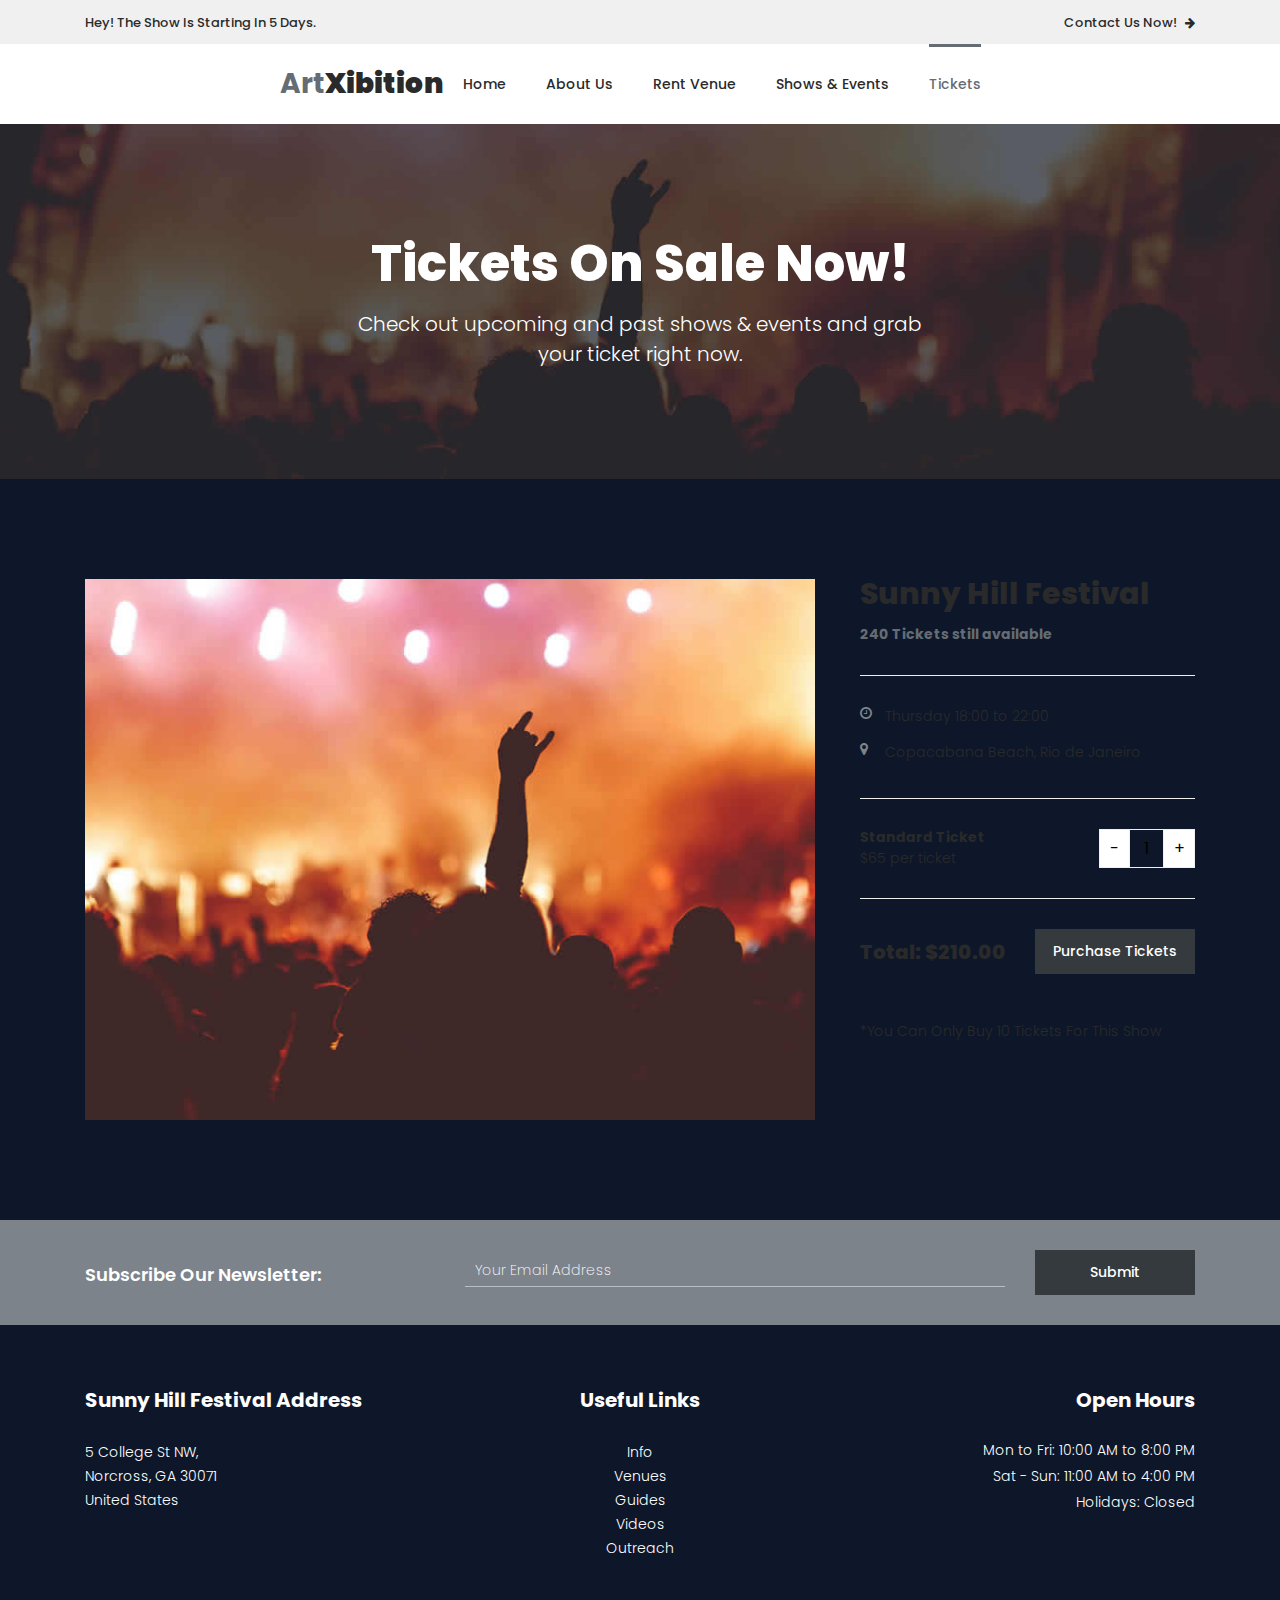
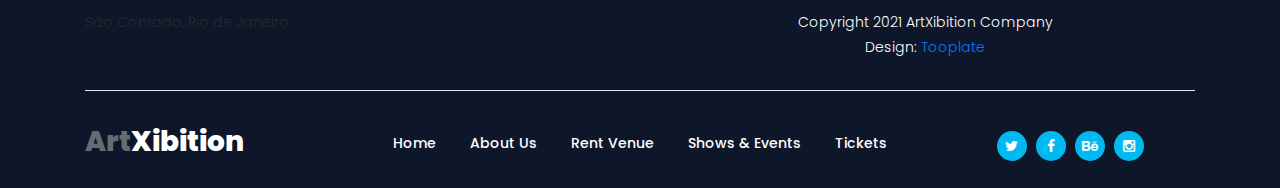
<file: ticket-details.html>
<!DOCTYPE html>
<html lang="en">

  <head>

    <meta charset="utf-8">
    <meta name="viewport" content="width=device-width, initial-scale=1, shrink-to-fit=no">
    <meta name="description" content="">
    <meta name="author" content="Tooplate">
    <link href="https://fonts.googleapis.com/css?family=Poppins:100,100i,200,200i,300,300i,400,400i,500,500i,600,600i,700,700i,800,800i,900,900i&display=swap" rel="stylesheet">

    <title>ArtXibition Ticket Detail Page</title>


    <!-- Additional CSS Files -->
    <link rel="stylesheet" type="text/css" href="assets/css/bootstrap.min.css">

    <link rel="stylesheet" type="text/css" href="assets/css/font-awesome.css">

    <link rel="stylesheet" type="text/css" href="assets/css/owl-carousel.css">

    <link rel="stylesheet" href="assets/css/tooplate-artxibition.css">
<!--

Tooplate 2125 ArtXibition

https://www.tooplate.com/view/2125-artxibition

-->
    </head>
    
    <body>
    
    <!-- ***** Preloader Start ***** -->
    <div id="js-preloader" class="js-preloader">
      <div class="preloader-inner">
        <span class="dot"></span>
        <div class="dots">
          <span></span>
          <span></span>
          <span></span>
        </div>
      </div>
    </div>
    <!-- ***** Preloader End ***** -->
    
    <!-- ***** Pre HEader ***** -->
    <div class="pre-header">
        <div class="container">
            <div class="row">
                <div class="col-lg-6 col-sm-6">
                    <span>Hey! The Show Is Starting In 5 Days.</span>
                </div>
                <div class="col-lg-6 col-sm-6">
                    <div class="text-button">
                        <a href="rent-venue.html">Contact Us Now! <i class="fa fa-arrow-right"></i></a>
                    </div>
                </div>
            </div>
        </div>
    </div>

    <!-- ***** Header Area Start ***** -->
    <header class="header-area header-sticky">
        <div class="container">
            <div class="row">
                <div class="col-12">
                    <nav class="main-nav">
                        <!-- ***** Logo Start ***** -->
                        <a href="index.html" class="logo">Art<em>Xibition</em></a>
                        <!-- ***** Logo End ***** -->
                        <!-- ***** Menu Start ***** -->
                        <ul class="nav">
                            <li><a href="index.html">Home</a></li>
                            <li><a href="about.html">About Us</a></li>
                            <li><a href="rent-venue.html">Rent Venue</a></li>
                            <li><a href="shows-events.html">Shows & Events</a></li> 
                            <li><a href="tickets.html" class="active">Tickets</a></li> 
                        </ul>        
                        <a class='menu-trigger'>
                            <span>Menu</span>
                        </a>
                        <!-- ***** Menu End ***** -->
                    </nav>
                </div>
            </div>
        </div>
    </header>
    <!-- ***** Header Area End ***** -->

    <!-- ***** About Us Page ***** -->
    <div class="page-heading-shows-events">
        <div class="container">
            <div class="row">
                <div class="col-lg-12">
                    <h2>Tickets On Sale Now!</h2>
                    <span>Check out upcoming and past shows & events and grab your ticket right now.</span>
                </div>
            </div>
        </div>
    </div>

    <div class="ticket-details-page">
        <div class="container">
            <div class="row">
                <div class="col-lg-8">
                    <div class="left-image">
                        <img src="assets/images/ticket-details.jpg" alt="">
                    </div>
                </div>
                <div class="col-lg-4">
                    <div class="right-content">
                        <h4>Sunny Hill Festival</h4>
                        <span>240 Tickets still available</span>
                        <ul>
                            <li><i class="fa fa-clock-o"></i> Thursday 18:00 to 22:00</li>
                            <li><i class="fa fa-map-marker"></i>Copacabana Beach, Rio de Janeiro</li>
                        </ul>
                        <div class="quantity-content">
                            <div class="left-content">
                                <h6>Standard Ticket</h6>
                                <p>$65 per ticket</p>
                            </div>
                            <div class="right-content">
                                <div class="quantity buttons_added">
                                    <input type="button" value="-" class="minus"><input type="number" step="1" min="1" max="" name="quantity" value="1" title="Qty" class="input-text qty text" size="4" pattern="" inputmode=""><input type="button" value="+" class="plus">
                                </div>
                            </div>
                        </div>
                        <div class="total">
                            <h4>Total: $210.00</h4>
                            <div class="main-dark-button"><a href="#">Purchase Tickets</a></div>
                        </div>
                        <div class="warn">
                            <p>*You Can Only Buy 10 Tickets For This Show</p>
                        </div>
                    </div>
                </div>
            </div>
        </div>
    </div>


    <!-- *** Subscribe *** -->
    <div class="subscribe">
        <div class="container">
            <div class="row">
                <div class="col-lg-4">
                    <h4>Subscribe Our Newsletter:</h4>
                </div>
                <div class="col-lg-8">
                    <form id="subscribe" action="" method="get">
                        <div class="row">
                          <div class="col-lg-9">
                            <fieldset>
                              <input name="email" type="text" id="email" pattern="[^ @]*@[^ @]*" placeholder="Your Email Address" required="">
                            </fieldset>
                          </div>
                          <div class="col-lg-3">
                            <fieldset>
                              <button type="submit" id="form-submit" class="main-dark-button">Submit</button>
                            </fieldset>
                          </div>
                        </div>
                    </form>
                </div>
            </div>
        </div>
    </div>

    <!-- *** Footer *** -->
    <footer>
        <div class="container">
            <div class="row">
                <div class="col-lg-4">
                    <div class="address">
                        <h4>Sunny Hill Festival Address</h4>
                        <span>5 College St NW, <br>Norcross, GA 30071<br>United States</span>
                    </div>
                </div>
                <div class="col-lg-4">
                    <div class="links">
                        <h4>Useful Links</h4>
                        <ul>
                            <li><a href="#">Info</a></li>
                            <li><a href="#">Venues</a></li>
                            <li><a href="#">Guides</a></li>
                            <li><a href="#">Videos</a></li>
                            <li><a href="#">Outreach</a></li>
                        </ul>
                    </div>
                </div>
                <div class="col-lg-4">
                    <div class="hours">
                        <h4>Open Hours</h4>
                        <ul>
                            <li>Mon to Fri: 10:00 AM to 8:00 PM</li>
                            <li>Sat - Sun: 11:00 AM to 4:00 PM</li>
                            <li>Holidays: Closed</li>
                        </ul>
                    </div>
                </div>
                <div class="col-lg-12">
                    <div class="under-footer">
                        <div class="row">
                            <div class="col-lg-6">
                                <p>São Conrado, Rio de Janeiro</p>
                            </div>
                            <div class="col-lg-6">
                                <p class="copyright">Copyright 2021 ArtXibition Company 
                    
                    			<br>Design: <a rel="nofollow" href="https://www.tooplate.com" target="_parent">Tooplate</a></p>
                            </div>
                        </div>
                    </div>
                </div>
                <div class="col-lg-12">
                    <div class="sub-footer">
                        <div class="row">
                            <div class="col-lg-3">
                                <div class="logo"><span>Art<em>Xibition</em></span></div>
                            </div>
                            <div class="col-lg-6">
                                <div class="menu">
                                    <ul>
                                        <li><a href="index.html" class="active">Home</a></li>
                                        <li><a href="about.html">About Us</a></li>
                                        <li><a href="rent-venue.html">Rent Venue</a></li>
                                        <li><a href="shows-events.html">Shows & Events</a></li> 
                                        <li><a href="tickets.html">Tickets</a></li> 
                                    </ul>
                                </div>
                            </div>
                            <div class="col-lg-3">
                                <div class="social-links">
                                    <ul>
                                        <li><a href="#"><i class="fa fa-twitter"></i></a></li>
                                        <li><a href="#"><i class="fa fa-facebook"></i></a></li>
                                        <li><a href="#"><i class="fa fa-behance"></i></a></li>
                                        <li><a href="#"><i class="fa fa-instagram"></i></a></li>
                                    </ul>
                                </div>
                            </div>
                        </div>
                    </div>
                </div>
            </div>
        </div>
    </footer>
    
    

    <!-- jQuery -->
    <script src="assets/js/jquery-2.1.0.min.js"></script>

    <!-- Bootstrap -->
    <script src="assets/js/popper.js"></script>
    <script src="assets/js/bootstrap.min.js"></script>

    <!-- Plugins -->
    <script src="assets/js/scrollreveal.min.js"></script>
    <script src="assets/js/waypoints.min.js"></script>
    <script src="assets/js/jquery.counterup.min.js"></script>
    <script src="assets/js/imgfix.min.js"></script> 
    <script src="assets/js/mixitup.js"></script> 
    <script src="assets/js/accordions.js"></script>
    <script src="assets/js/owl-carousel.js"></script>
    <script src="assets/js/quantity.js"></script>
    
    <!-- Global Init -->
    <script src="assets/js/custom.js"></script>

  </body>

</html>
</file>
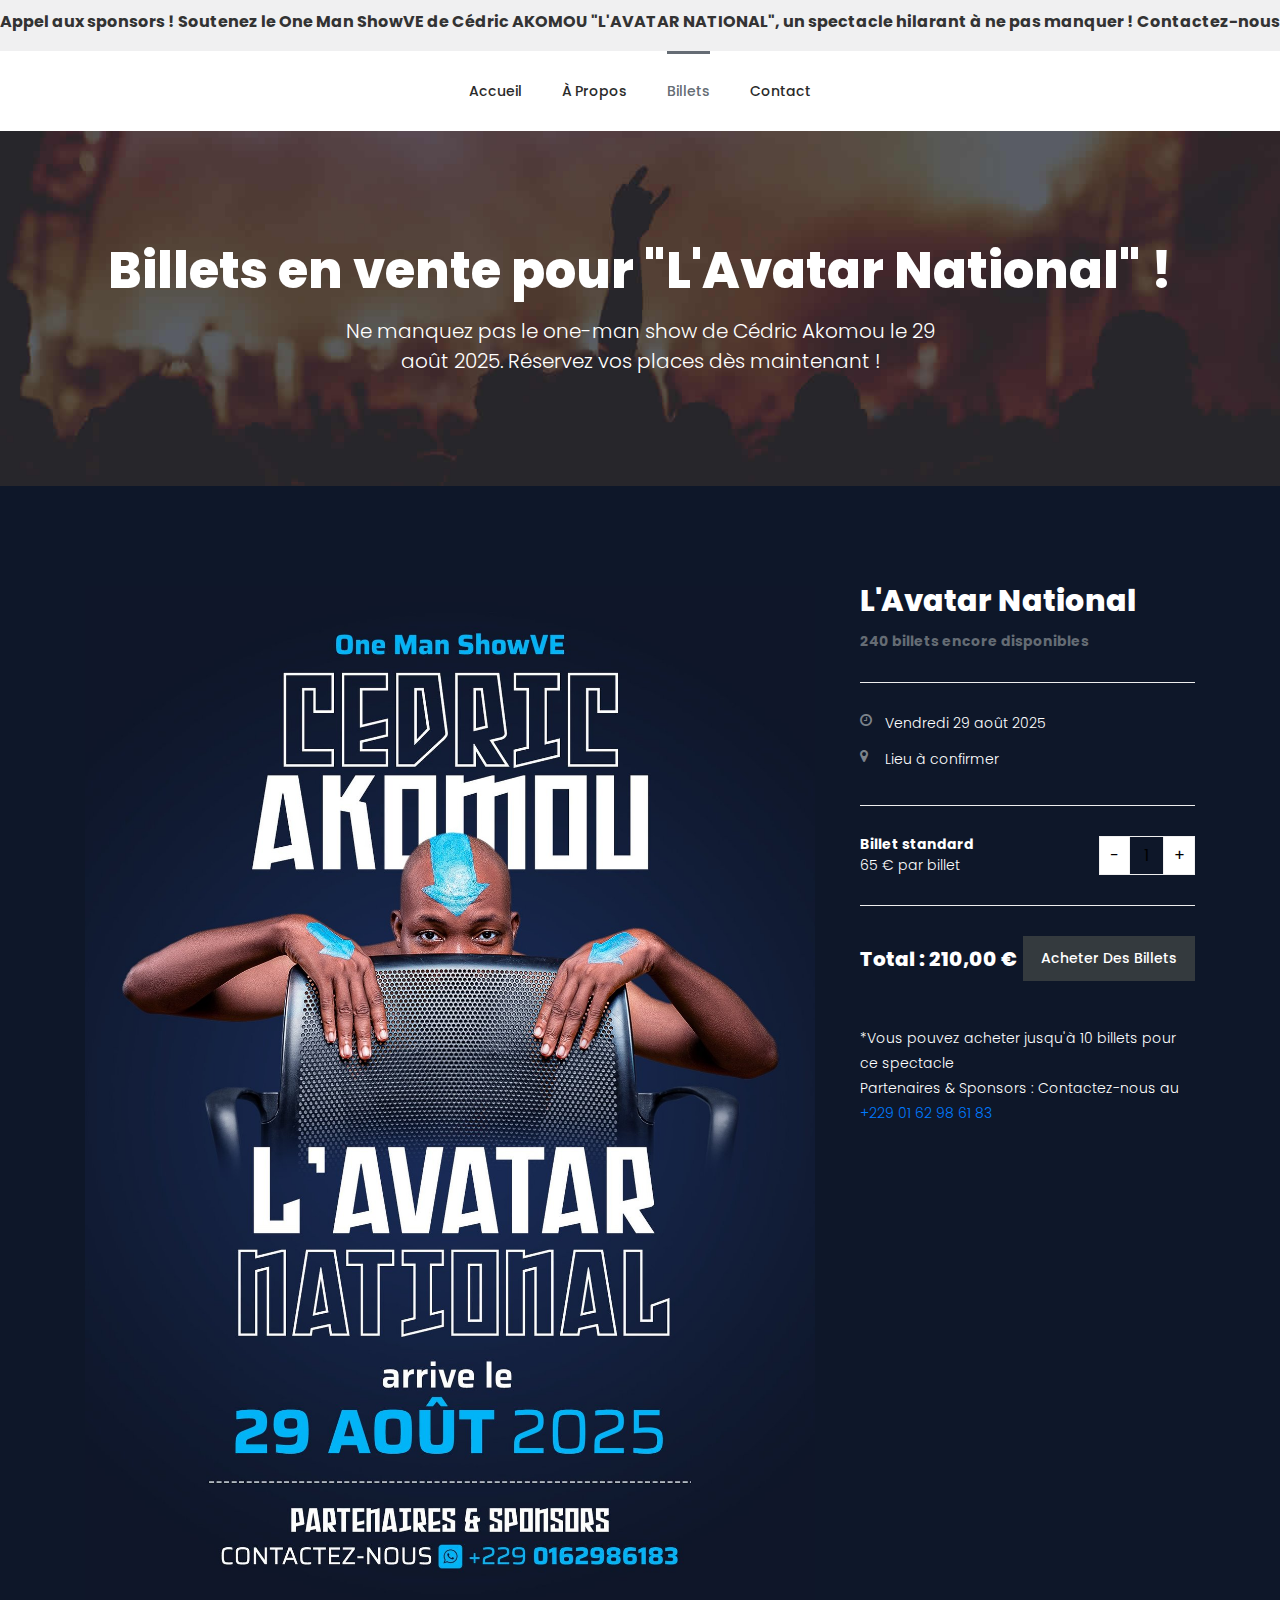
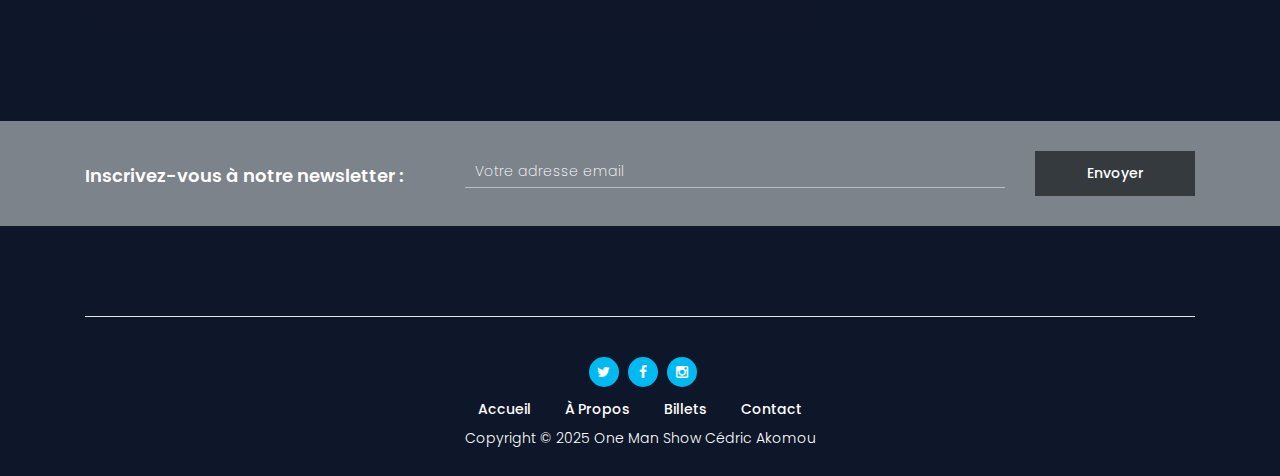
<file: tickets.html>
<!DOCTYPE html>
<html lang="en">

<head>

    <meta charset="utf-8">
    <meta name="viewport" content="width=device-width, initial-scale=1, shrink-to-fit=no">
    <meta name="description" content="">
    <meta name="author" content="Tooplate">
    <link
        href="https://fonts.googleapis.com/css?family=Poppins:100,100i,200,200i,300,300i,400,400i,500,500i,600,600i,700,700i,800,800i,900,900i&display=swap"
        rel="stylesheet">

    <title>L'Avatar National - Cédric Akomou</title>


    <!-- Additional CSS Files -->
    <link rel="stylesheet" type="text/css" href="assets/css/bootstrap.min.css">

    <link rel="stylesheet" type="text/css" href="assets/css/font-awesome.css">

    <link rel="stylesheet" type="text/css" href="assets/css/owl-carousel.css">

    <link rel="stylesheet" href="assets/css/tooplate-artxibition.css">
    <!--

Tooplate 2125 ArtXibition

https://www.tooplate.com/view/2125-artxibition

-->
</head>

<body>

    <!-- ***** Preloader Start ***** -->
    <div id="js-preloader" class="js-preloader">
        <div class="preloader-inner">
            <span class="dot"></span>
            <div class="dots">
                <span></span>
                <span></span>
                <span></span>
            </div>
        </div>
    </div>
    <!-- ***** Preloader End ***** -->

    <!-- ***** Pre HEader ***** -->
    <div class="pre-header">
        <div class="marquee">
            <span>Appel aux sponsors ! Soutenez le One Man ShowVE de Cédric AKOMOU "L'AVATAR NATIONAL", un spectacle
                hilarant
                à ne
                pas manquer ! Contactez-nous pour plus d'infos : <a
                    href="https://wa.me/+2290162986183?text=Bonjour%2C%20je%20suis%20intéressé%20par%20le%20sponsoring%20du%20One%20Man%20Show%20de%20Cédric%20AKOMOU.%20Pouvez-vous%20m%27envoyer%20plus%20d%27informations%20%3F"
                    target="_blank">+229 01 62 98 61 83</a></span>
        </div>
    </div>

    <header class="header-area header-sticky d-md-none">
        <div class="container">
            <div class="row">
                <div class="col-12">
                    <nav class="main-nav">
                        <!-- ***** Logo Start ***** -->
                        <a href="index.html" class="logo">L'Avatar<em>National</em></a>
                        <!-- ***** Logo End ***** -->
                        <!-- ***** Menu Start ***** -->
                        <ul class="nav">
                            <li><a href="index.html">Accueil</a></li>
                            <li><a href="about.html">À Propos</a></li>
                            <li><a href="tickets.html" class="active">Billets</a></li>
                            <li><a href="contact.html">Contact</a></li>
                        </ul>
                        <a class='menu-trigger'>
                            <span>Menu</span>
                        </a>
                        <!-- ***** Menu End ***** -->
                    </nav>
                </div>
            </div>
        </div>
    </header>

    <!-- ***** Header Area Start ***** -->
    <header class="header-area header-sticky d-md-block d-none">
        <div class="container">
            <div class="row">
                <div class="col-12">
                    <nav class="main-nav">
                        <!-- ***** Début du Menu ***** -->
                        <ul class="nav">
                            <li><a href="index.html">Accueil</a></li>
                            <li><a href="about.html">À Propos</a></li>
                            <li><a href="tickets.html" class="active">Billets</a></li>
                            <li><a href="contact.html">Contact</a></li>
                        </ul>
                        <!-- ***** Fin du Menu ***** -->
                    </nav>
                </div>
            </div>
        </div>
    </header>
    <!-- ***** Header Area End ***** -->

    <!-- ***** About Us Page ***** -->
    <div class="page-heading-shows-events">
        <div class="container">
            <div class="row">
                <div class="col-lg-12">
                    <h2>Billets en vente pour "L'Avatar National" !</h2>
                    <span>Ne manquez pas le one-man show de Cédric Akomou le 29 août 2025. Réservez vos places dès
                        maintenant !</span>
                </div>
            </div>
        </div>
    </div>

    <div class="ticket-details-page">
        <div class="container">
            <div class="row">
                <div class="col-lg-8">
                    <div class="left-image">
                        <img src="assets/images/event.jpg" alt="Affiche de L'Avatar National par Cédric Akomou">
                    </div>
                </div>
                <div class="col-lg-4">
                    <div class="right-content">
                        <h4 class="text-white">L'Avatar National</h4>
                        <span>240 billets encore disponibles</span>
                        <ul>
                            <li class="text-white"><i class="fa fa-clock-o"></i> Vendredi 29 août 2025</li>
                            <li class="text-white"><i class="fa fa-map-marker"></i> Lieu à confirmer</li>
                        </ul>
                        <div class="quantity-content">
                            <div class="left-content">
                                <h6 class="text-white">Billet standard</h6>
                                <p class="text-white">65 € par billet</p>
                            </div>
                            <div class="right-content">
                                <div class="quantity buttons_added">
                                    <input type="button" value="-" class="minus"><input type="number" step="1" min="1"
                                        max="" name="quantity" value="1" title="Quantité" class="input-text qty text"
                                        size="4" pattern="" inputmode=""><input type="button" value="+" class="plus">
                                </div>
                            </div>
                        </div>
                        <div class="total">
                            <h4 class="text-white">Total : 210,00 €</h4>
                            <div class="main-dark-button"><a href="#">Acheter des billets</a></div>
                        </div>
                        <div class="warn">
                            <p class="text-white">*Vous pouvez acheter jusqu'à 10 billets pour ce spectacle</p>
                        </div>
                        <div class="contact-info">
                            <p class="text-white">Partenaires & Sponsors : Contactez-nous au <a
                                    href="tel:+2290162986183">+229 01 62 98 61
                                    83</a></p>
                        </div>
                    </div>
                </div>
            </div>
        </div>
    </div>


    <!-- *** Subscribe *** -->
    <div class="subscribe">
        <div class="container">
            <div class="row">
                <div class="col-lg-4">
                    <h4>Inscrivez-vous à notre newsletter :</h4>
                </div>
                <div class="col-lg-8">
                    <form id="subscribe" action="" method="get">
                        <div class="row">
                            <div class="col-lg-9">
                                <fieldset>
                                    <input name="email" type="text" id="email" pattern="[^ @]*@[^ @]*"
                                        placeholder="Votre adresse email" required="">
                                </fieldset>
                            </div>
                            <div class="col-lg-3">
                                <fieldset>
                                    <button type="submit" id="form-submit" class="main-dark-button">Envoyer</button>
                                </fieldset>
                            </div>
                        </div>
                    </form>
                </div>
            </div>
        </div>
    </div>

    <!-- *** Footer *** -->
    <footer>
        <div class="container">
            <div class="sub-footer">
                <div class="social-links">
                    <ul>
                        <li><a href="#"><i class="fa fa-twitter"></i></a></li>
                        <li><a href="#"><i class="fa fa-facebook"></i></a></li>
                        <li><a href="#"><i class="fa fa-instagram"></i></a></li>
                    </ul>
                </div>
                <div class="menu">
                    <ul>
                        <li><a href="index.html">Accueil</a></li>
                        <li><a href="about.html">À Propos</a></li>
                        <li><a href="tickets.html" class="active">Billets</a></li>
                        <li><a href="contact.html">Contact</a></li>
                    </ul>
                </div>
                <p class="copyright">Copyright © 2025 One Man Show Cédric Akomou</p>
            </div>
        </div>
    </footer>



    <!-- jQuery -->
    <script src="assets/js/jquery-2.1.0.min.js"></script>

    <!-- Bootstrap -->
    <script src="assets/js/popper.js"></script>
    <script src="assets/js/bootstrap.min.js"></script>

    <!-- Plugins -->
    <script src="assets/js/scrollreveal.min.js"></script>
    <script src="assets/js/waypoints.min.js"></script>
    <script src="assets/js/jquery.counterup.min.js"></script>
    <script src="assets/js/imgfix.min.js"></script>
    <script src="assets/js/mixitup.js"></script>
    <script src="assets/js/accordions.js"></script>
    <script src="assets/js/owl-carousel.js"></script>
    <script src="assets/js/quantity.js"></script>

    <!-- Global Init -->
    <script src="assets/js/custom.js"></script>

</body>

</html>
</file>
<file: assets/css/owl-carousel.css>
/**
 * Owl Carousel v2.3.4
 * Copyright 2013-2018 David Deutsch
 * Licensed under: SEE LICENSE IN https://github.com/OwlCarousel2/OwlCarousel2/blob/master/LICENSE
 */
/*
 *  Owl Carousel - Core
 */
 .owl-carousel {
    display: none;
    width: 100%;
    -webkit-tap-highlight-color: transparent;
    /* position relative and z-index fix webkit rendering fonts issue */
    position: relative;
    z-index: 1; }
    .owl-carousel .owl-stage {
      position: relative;
      -ms-touch-action: pan-Y;
      touch-action: manipulation;
      -moz-backface-visibility: hidden;
      /* fix firefox animation glitch */ }
    .owl-carousel .owl-stage:after {
      content: ".";
      display: block;
      clear: both;
      visibility: hidden;
      line-height: 0;
      height: 0; }
    .owl-carousel .owl-stage-outer {
      position: relative;
      overflow: hidden;
      /* fix for flashing background */
      -webkit-transform: translate3d(0px, 0px, 0px); }
    .owl-carousel .owl-wrapper,
    .owl-carousel .owl-item {
      -webkit-backface-visibility: hidden;
      -moz-backface-visibility: hidden;
      -ms-backface-visibility: hidden;
      -webkit-transform: translate3d(0, 0, 0);
      -moz-transform: translate3d(0, 0, 0);
      -ms-transform: translate3d(0, 0, 0); }
    .owl-carousel .owl-item {
      position: relative;
      min-height: 1px;
      float: left;
      -webkit-backface-visibility: hidden;
      -webkit-tap-highlight-color: transparent;
      -webkit-touch-callout: none; }
    .owl-carousel .owl-item img {
      display: block;
      width: 100%; }
    .owl-carousel .owl-nav.disabled,
    .owl-carousel .owl-dots.disabled {
      display: none; }
    .owl-carousel .owl-nav .owl-prev,
    .owl-carousel .owl-nav .owl-next,
    .owl-carousel .owl-dot {
      cursor: pointer;
      -webkit-user-select: none;
      -khtml-user-select: none;
      -moz-user-select: none;
      -ms-user-select: none;
      user-select: none; }
    .owl-carousel .owl-nav button.owl-prev,
    .owl-carousel .owl-nav button.owl-next,
    .owl-carousel button.owl-dot {
      background: none;
      color: inherit;
      border: none;
      padding: 0 !important;
      font: inherit; }
    .owl-carousel.owl-loaded {
      display: block; }
    .owl-carousel.owl-loading {
      opacity: 0;
      display: block; }
    .owl-carousel.owl-hidden {
      opacity: 0; }
    .owl-carousel.owl-refresh .owl-item {
      visibility: hidden; }
    .owl-carousel.owl-drag .owl-item {
      -ms-touch-action: pan-y;
          touch-action: pan-y;
      -webkit-user-select: none;
      -moz-user-select: none;
      -ms-user-select: none;
      user-select: none; }
    .owl-carousel.owl-grab {
      cursor: move;
      cursor: grab; }
    .owl-carousel.owl-rtl {
      direction: rtl; }
    .owl-carousel.owl-rtl .owl-item {
      float: right; }
  
  /* No Js */
  .no-js .owl-carousel {
    display: block; }
  
  /*
   *  Owl Carousel - Animate Plugin
   */
  .owl-carousel .animated {
    animation-duration: 1000ms;
    animation-fill-mode: both; }
  
  .owl-carousel .owl-animated-in {
    z-index: 0; }
  
  .owl-carousel .owl-animated-out {
    z-index: 1; }
  
  .owl-carousel .fadeOut {
    animation-name: fadeOut; }
  
  @keyframes fadeOut {
    0% {
      opacity: 1; }
    100% {
      opacity: 0; } }
  
  /*
   * 	Owl Carousel - Auto Height Plugin
   */
  .owl-height {
    transition: height 500ms ease-in-out; }
  
  /*
   * 	Owl Carousel - Lazy Load Plugin
   */
  .owl-carousel .owl-item {
    /**
              This is introduced due to a bug in IE11 where lazy loading combined with autoheight plugin causes a wrong
              calculation of the height of the owl-item that breaks page layouts
           */ }
    .owl-carousel .owl-item .owl-lazy {
      opacity: 0;
      transition: opacity 400ms ease; }
    .owl-carousel .owl-item .owl-lazy[src^=""], .owl-carousel .owl-item .owl-lazy:not([src]) {
      max-height: 0; }
    .owl-carousel .owl-item img.owl-lazy {
      transform-style: preserve-3d; }
  
  /*
   * 	Owl Carousel - Video Plugin
   */
  .owl-carousel .owl-video-wrapper {
    position: relative;
    height: 100%;
    background: #000; }
  
  .owl-carousel .owl-video-play-icon {
    position: absolute;
    height: 80px;
    width: 80px;
    left: 50%;
    top: 50%;
    margin-left: -40px;
    margin-top: -40px;
    background: url("owl.video.play.png") no-repeat;
    cursor: pointer;
    z-index: 1;
    -webkit-backface-visibility: hidden;
    transition: transform 100ms ease; }
  
  .owl-carousel .owl-video-play-icon:hover {
    -ms-transform: scale(1.3, 1.3);
        transform: scale(1.3, 1.3); }
  
  .owl-carousel .owl-video-playing .owl-video-tn,
  .owl-carousel .owl-video-playing .owl-video-play-icon {
    display: none; }
  
  .owl-carousel .owl-video-tn {
    opacity: 0;
    height: 100%;
    background-position: center center;
    background-repeat: no-repeat;
    background-size: contain;
    transition: opacity 400ms ease; }
  
  .owl-carousel .owl-video-frame {
    position: relative;
    z-index: 1;
    height: 100%;
    width: 100%; }
</file>
<file: assets/css/tooplate-artxibition.css>
/*

Tooplate 2125 ArtXibition

https://www.tooplate.com/view/2125-artxibition

*/

/* ---------------------------------------------
Table of contents
------------------------------------------------
01. font & reset css
02. reset
03. global styles
04. header
05. banner
06. features
07. testimonials
08. contact
09. footer
10. preloader
11. search
12. portfolio

--------------------------------------------- */
/* 
---------------------------------------------
font & reset css
--------------------------------------------- 
*/
@import url("https://fonts.googleapis.com/css?family=Poppins:100,100i,200,200i,300,300i,400,400i,500,500i,600,600i,700,700i,800,800i,900,900i");

/* 
---------------------------------------------
reset
--------------------------------------------- 
*/
html, body, div, span, applet, object, iframe, h1, h2, h3, h4, h5, h6, p, blockquote, div pre, a, abbr, acronym, address, big, cite, code, del, dfn, em, font, img, ins, kbd, q,
s, samp, small, strike, strong, sub, sup, tt, var, b, u, i, center, dl, dt, dd, ol, ul, li,
figure, header, nav, section, article, aside, footer, figcaption {
  margin: 0;
  padding: 0;
  border: 0;
  outline: 0;
}

.clearfix:after {
  content: ".";
  display: block;
  clear: both;
  visibility: hidden;
  line-height: 0;
  height: 0;
}

.clearfix {
  display: inline-block;
}

html[xmlns] .clearfix {
  display: block;
}

* html .clearfix {
  height: 1%;
}

ul, li {
  padding: 0;
  margin: 0;
  list-style: none;
}

header, nav, section, article, aside, footer, hgroup {
  display: block;
}

* {
  box-sizing: border-box;
}

html, body {
  font-family: 'Poppins', sans-serif;
  font-weight: 400;
  background-color: #0e1729;
  font-size: 16px;
  -ms-text-size-adjust: 100%;
  -webkit-font-smoothing: antialiased;
  -moz-osx-font-smoothing: grayscale;
}

a {
  text-decoration: none !important;
}

h1, h2, h3, h4, h5, h6 {
  margin-top: 0px;
  margin-bottom: 0px;
}

h4 {
  line-height: 30px;
}

ul {
  margin-bottom: 0px;
}

p {
  font-size: 14px;
  line-height: 25px;
  color: #2a2a2a;
  font-weight: 300;
}

/* 
---------------------------------------------
global styles
--------------------------------------------- 
*/
html,
body {
  background: #0e1729;
  font-family: 'Poppins', sans-serif;
}

::selection {
  background: #343a3e;
  color: #fff;
}

::-moz-selection {
  background: #343a3e;
  color: #fff;
}

@media (max-width: 991px) {
  html, body {
    overflow-x: hidden;
  }

  .mobile-top-fix {
    margin-top: 30px;
    margin-bottom: 0px;
  }

  .mobile-bottom-fix {
    margin-bottom: 30px;
  }

  .mobile-bottom-fix-big {
    margin-bottom: 60px;
  }
}

.section-heading {
  text-align: center;
  margin-top: 40px;
  margin-bottom: 40px;
}

.section-heading h2 {
  font-size: 30px;
  font-weight: 800;
  color: #2a2a2a;
  text-transform: capitalize;
  letter-spacing: 0.5px;
  margin-top: 0px;
  margin-bottom: 0px;
}

.section-heading img {
  margin: 20px auto;
}

.dark-bg h2 {
  color: #fff;
}

.dark-bg p {
  color: #fff;
}

.main-white-button a {
  display: inline-block;
  font-size: 14px;
  padding: 12px 18px;
  background-color: #fff;
  color: #2a2a2a;
  text-align: center;
  font-weight: 500;
  text-transform: capitalize;
  transition: all .3s;
}

.main-white-button a:hover {
  opacity: 0.9;
}

.main-dark-button a {
  display: inline-block;
  font-size: 14px;
  padding: 12px 18px;
  background-color: #343a3e;
  color: #fff;
  text-align: center;
  font-weight: 500;
  text-transform: capitalize;
  transition: all .3s;
}

.main-dark-button a:hover {
  opacity: 0.9;
}


.text-button a {
  font-size: 14px;
  color: #7c838b;
  transition: all .3s;
}

.text-button i {
  font-size: 12px;
  margin-left: 5px;
  transition: all .5s;
}

.text-button a:hover {
  color: #343a3e;
}

.text-button a:hover i {
  margin-left: 8px;
}


/* 
---------------------------------------------
header
--------------------------------------------- 
*/

.pre-header {
  background-color: #f0f0f1;
  padding: 10px 0px;
  overflow: hidden;
}

.pre-header span {
  font-size: 13px;
  color: #2a2a2a;
  font-weight: 500;
}

.pre-header a {
  font-size: 13px;
  color: #2a2a2a;
  font-weight: 500;
  text-decoration: underline;
}

.pre-header .text-button {
  text-align: right;
}

.pre-header .text-button a {
  color: #2a2a2a;
}

.header-area {
  position: relative;
  top: 0px;
  left: 0px;
  right: 0px;
  z-index: 100;
  height: 80px;
  background: #fff;
  -webkit-transition: all .5s ease 0s;
  -moz-transition: all .5s ease 0s;
  -o-transition: all .5s ease 0s;
  transition: all .5s ease 0s;
}

.header-area .main-nav {
  min-height: 80px;
  background: transparent;
  display: flex;
  justify-content: center;
}

.header-area .main-nav .logo {
  line-height: 80px;
  color: #656c74;
  font-size: 28px;
  font-weight: 700;
  float: left;
  -webkit-transition: all 0.3s ease 0s;
  -moz-transition: all 0.3s ease 0s;
  -o-transition: all 0.3s ease 0s;
  transition: all 0.3s ease 0s;
}

.header-area .main-nav .logo em {
  font-style: normal;
  color: #2a2a2a;
  font-weight: 900;
}

.header-area .main-nav .nav {
  /* float: right; */
  margin-top: 27px;
  margin-right: 0px;
  background-color: transparent;
  -webkit-transition: all 0.3s ease 0s;
  -moz-transition: all 0.3s ease 0s;
  -o-transition: all 0.3s ease 0s;
  transition: all 0.3s ease 0s;
  position: relative;
  z-index: 999;
}

.header-area .main-nav .nav li {
  padding-left: 20px;
  padding-right: 20px;
}

.header-area .main-nav .nav li a {
  display: block;
  font-weight: 500;
  font-size: 14px;
  color: #2a2a2a;
  text-transform: capitalize;
  -webkit-transition: all 0.3s ease 0s;
  -moz-transition: all 0.3s ease 0s;
  -o-transition: all 0.3s ease 0s;
  transition: all 0.3s ease 0s;
  height: 40px;
  line-height: 40px;
  border: transparent;
}

.header-area .main-nav .nav li:hover a,
.header-area .main-nav .nav li a.active {
  color: #656c74 !important;
  opacity: 1;
}

.header-area .main-nav .nav li a.active {
  position: relative;
}

.header-area .main-nav .nav li a.active:after {
  position: absolute;
  width: 100%;
  height: 3px;
  background-color: #656c74;
  content: '';
  top: -20px;
  left: 0;
}

.background-header .main-nav .nav li:hover a,
.background-header .main-nav .nav li a.active {
  color: #656c74 !important;
  opacity: 1;
}

.header-area .main-nav .menu-trigger {
  cursor: pointer;
  display: block;
  position: absolute;
  top: 23px;
  width: 32px;
  height: 40px;
  text-indent: -9999em;
  z-index: 99;
  right: 40px;
  display: none;
}

.header-area .main-nav .menu-trigger span,
.header-area .main-nav .menu-trigger span:before,
.header-area .main-nav .menu-trigger span:after {
  -moz-transition: all 0.4s;
  -o-transition: all 0.4s;
  -webkit-transition: all 0.4s;
  transition: all 0.4s;
  background-color: #1e1e1e;
  display: block;
  position: absolute;
  width: 30px;
  height: 2px;
  left: 0;
}

.background-header .main-nav .menu-trigger span,
.background-header .main-nav .menu-trigger span:before,
.background-header .main-nav .menu-trigger span:after {
  background-color: #1e1e1e;
}

.header-area .main-nav .menu-trigger span:before,
.header-area .main-nav .menu-trigger span:after {
  -moz-transition: all 0.4s;
  -o-transition: all 0.4s;
  -webkit-transition: all 0.4s;
  transition: all 0.4s;
  background-color: #1e1e1e;
  display: block;
  position: absolute;
  width: 30px;
  height: 2px;
  left: 0;
  width: 75%;
}

.background-header .main-nav .menu-trigger span:before,
.background-header .main-nav .menu-trigger span:after {
  background-color: #1e1e1e;
}

.header-area .main-nav .menu-trigger span:before,
.header-area .main-nav .menu-trigger span:after {
  content: "";
}

.header-area .main-nav .menu-trigger span {
  top: 16px;
}

.header-area .main-nav .menu-trigger span:before {
  -moz-transform-origin: 33% 100%;
  -ms-transform-origin: 33% 100%;
  -webkit-transform-origin: 33% 100%;
  transform-origin: 33% 100%;
  top: -10px;
  z-index: 10;
}

.header-area .main-nav .menu-trigger span:after {
  -moz-transform-origin: 33% 0;
  -ms-transform-origin: 33% 0;
  -webkit-transform-origin: 33% 0;
  transform-origin: 33% 0;
  top: 10px;
}

.header-area .main-nav .menu-trigger.active span,
.header-area .main-nav .menu-trigger.active span:before,
.header-area .main-nav .menu-trigger.active span:after {
  background-color: transparent;
  width: 100%;
}

.header-area .main-nav .menu-trigger.active span:before {
  -moz-transform: translateY(6px) translateX(1px) rotate(45deg);
  -ms-transform: translateY(6px) translateX(1px) rotate(45deg);
  -webkit-transform: translateY(6px) translateX(1px) rotate(45deg);
  transform: translateY(6px) translateX(1px) rotate(45deg);
  background-color: #1e1e1e;
}

.background-header .main-nav .menu-trigger.active span:before {
  background-color: #1e1e1e;
}

.header-area .main-nav .menu-trigger.active span:after {
  -moz-transform: translateY(-6px) translateX(1px) rotate(-45deg);
  -ms-transform: translateY(-6px) translateX(1px) rotate(-45deg);
  -webkit-transform: translateY(-6px) translateX(1px) rotate(-45deg);
  transform: translateY(-6px) translateX(1px) rotate(-45deg);
  background-color: #1e1e1e;
}

.background-header .main-nav .menu-trigger.active span:after {
  background-color: #1e1e1e;
}

.header-area.header-sticky {
  min-height: 80px;
}

.header-area.header-sticky .nav {
  margin-top: 20px !important;
}

.header-area.header-sticky .nav li a.active {
  color: #656c74;
}

@media (max-width: 1200px) {
  .header-area .main-nav .nav li {
    padding-left: 12px;
    padding-right: 12px;
  }

  .header-area .main-nav:before {
    display: none;
  }
}

@media (max-width: 767px) {
  .header-area .main-nav .nav li a.active:after {
    display: none;
  }

  .header-area .main-nav .logo {
    color: #1e1e1e;
  }

  .header-area.header-sticky .nav li a:hover,
  .header-area.header-sticky .nav li a.active {
    color: #656c74 !important;
    opacity: 1;
  }

  .header-area {
    background-color: #f7f7f7;
    padding: 0px 15px;
    height: 80px;
    box-shadow: none;
    text-align: center;
  }

  .header-area .container {
    padding: 0px;
  }

  .header-area .logo {
    margin-left: 30px;
  }

  .header-area .menu-trigger {
    display: block !important;
  }

  .header-area .main-nav {
    overflow: hidden;
  }

  .header-area .main-nav .nav {
    float: none;
    width: 100%;
    display: none;
    -webkit-transition: all 0s ease 0s;
    -moz-transition: all 0s ease 0s;
    -o-transition: all 0s ease 0s;
    transition: all 0s ease 0s;
    margin-left: 0px;
  }

  .header-area .main-nav .nav li:first-child {
    border-top: 1px solid #eee;
  }

  .header-area.header-sticky .nav {
    margin-top: 80px !important;
  }

  .header-area .main-nav .nav li {
    width: 100%;
    background: #fff;
    border-bottom: 1px solid #eee;
    padding-left: 0px !important;
    padding-right: 0px !important;
  }

  .header-area .main-nav .nav li a {
    height: 50px !important;
    line-height: 50px !important;
    padding: 0px !important;
    border: none !important;
    background: #f7f7f7 !important;
    color: #232d39 !important;
  }

  .header-area .main-nav .nav li a:hover {
    background: #eee !important;
    color: #656c74 !important;
  }

  .header-area .main-nav .nav li.submenu ul {
    position: relative;
    visibility: inherit;
    opacity: 1;
    z-index: 1;
    transform: translateY(0%);
    transition-delay: 0s, 0s, 0.3s;
    top: 0px;
    width: 100%;
    box-shadow: none;
    height: 0px;
  }

  .header-area .main-nav .nav li.submenu ul li a {
    font-size: 12px;
    font-weight: 400;
  }

  .header-area .main-nav .nav li.submenu ul li a:hover:before {
    width: 0px;
  }

  .header-area .main-nav .nav li.submenu ul.active {
    height: auto !important;
  }

  .header-area .main-nav .nav li.submenu:after {
    color: #3B566E;
    right: 25px;
    font-size: 14px;
    top: 15px;
  }

  .header-area .main-nav .nav li.submenu:hover ul, .header-area .main-nav .nav li.submenu:focus ul {
    height: 0px;
  }
}

@media (min-width: 767px) {
  .header-area .main-nav .nav {
    display: flex !important;
  }
}


/* 
---------------------------------------------
banner
--------------------------------------------- 
*/

.main-banner {
  background-image: url(../images/photo_2025-04-25_10-46-37.png);
  background-repeat: no-repeat;
  background-size: cover;
  text-align: center;
  padding: 270px 0px 210px 0px;
  position: relative;
}

.main-banner::before {
  content: '';
  position: absolute;
  top: 0;
  left: 0;
  width: 100%;
  height: 100%;
  background-color: rgba(0, 0, 0, 0.4);
  /* Couche noire semi-transparente pour assombrir */
  z-index: 1;
}

/* Assurez-vous que le contenu reste au-dessus de la superposition */
.main-banner * {
  position: relative;
  z-index: 2;
}

.main-banner h6 {
  font-size: 14px;
  color: #fff;
  font-weight: 300;
}

.main-banner h2 {
  font-size: 50px;
  font-weight: 800;
  color: #fff;
  margin-top: 20px;
  margin-bottom: 30px;
}

.main-banner .next-show {
  /* position: absolute; */
  margin-top: -165px;
  margin-bottom: 100px;
  /* left: 50%; */
  /* transform: translateX(-50%); */
  animation: move-up-down 3s infinite;
}

.main-banner .next-show {
  color: #fff;
  font-size: 18px;
}

.main-banner .next-show i {
  font-size: 12px;
  ;
}

.main-banner .next-show span {
  display: block;
  font-size: 14px;
  font-weight: 300;
}

.main-banner .counter-content {
  position: absolute;
  width: 100%;
  top: 0;
  padding: 12px 0px;
  height: 100px;
  background-color: rgba(250, 250, 250, 0.3);
}

.main-banner .counter-content li {
  display: inline-block;
  font-size: 14px;
  list-style-type: none;
  font-weight: 300;
  ;
  text-transform: capitalize;
  color: #fff;
  min-width: 15%;
}

.main-banner .counter-content li span {
  display: block;
  font-size: 50px;
  font-weight: 900;
  margin-top: -10px;
}


/*
---------------------------------------------
Show Events Carousel
---------------------------------------------
*/
.owl-show-events {
  position: relative;
  margin-top: -60px;
}

.owl-show-events .owl-nav {
  position: absolute;
  width: 100%;
  top: 50%;
  transform: translateY(5px);
}


.owl-show-events .owl-nav .owl-prev {
  position: absolute;
  left: -45px;
  outline: none;
}

.owl-show-events .owl-nav .owl-prev span,
.owl-show-events .owl-nav .owl-next span {
  opacity: 0;
}

.owl-show-events .owl-nav .owl-prev:before {
  display: inline-block;
  font-family: 'FontAwesome';
  color: #7c838b;
  font-size: 14px;
  content: '\f060';
}

.owl-show-events .owl-nav .owl-next {
  position: absolute;
  right: -45px;
  outline: none;
}

.owl-show-events .owl-nav .owl-next:before {
  display: inline-block;
  font-family: 'FontAwesome';
  color: #7c838b;
  font-size: 14px;
  content: '\f061';
}


/*
---------------------------------------------
Amazing Venues
---------------------------------------------
*/

.amazing-venues {
  margin: 100px 0px;
}

.amazing-venues .left-content h4 {
  font-size: 30px;
  font-weight: 800;
  color: #fff;
  margin-bottom: 20px;
}

.amazing-venues .left-content p {
  color: #fff !important;
}

.amazing-venues .left-content a {
  color: #01b9f1 !important;
  text-decoration: underline !important;
}

.amazing-venues .right-content {
  margin-left: 30px;
}

.amazing-venues .right-content h5 i {
  color: #fff;
  margin-right: 5px;
}

.amazing-venues .right-content h5 {
  font-size: 22px;
  font-weight: 800;
  color: #fff;
  margin-bottom: 25px;
}

.amazing-venues .right-content span {
  font-size: 14px;
  color: #fff;
  line-height: 25px;
  font-weight: 300;
  display: block;
  margin-bottom: 6px;
}

.map-image img {
  width: 100%;
  overflow: hidden;
}


/*
---------------------------------------------
Venues & Tickets
---------------------------------------------
*/

.venue-tickets {
  margin: 0px 15px;
}

.venue-tickets .venue-item {
  margin-bottom: 23px;
}

.venue-item .thumb img {
  width: 100%;
  overflow: hidden;
}

.venue-item .down-content {
  background-color: #656c74;
  position: relative;
  display: inline-block;
  z-index: 1;
  width: 100%;
}

.venue-item .down-content .left-content {
  width: 31%;
  float: left;
  background-color: rgba(124, 131, 139, 0.3);
  height: 100%;
  display: inline-block;
  position: absolute;
  z-index: 111;
}

.venue-item .down-content .left-content .main-white-button {
  -webkit-transform: rotate(-90deg);
  -moz-transform: rotate(-90deg);
  -o-transform: rotate(-90deg);
  -ms-transform: rotate(-90deg);
  transform: rotate(-90deg);
  position: absolute;
  top: 50%;
  margin-top: -22.5px;
}

.venue-item .down-content .right-content {
  width: 64%;
  margin-left: 5%;
  float: right;
}

.venue-item .down-content .right-content h4 {
  font-size: 22px;
  color: #fff;
  font-weight: 700;
  margin-top: 30px;
}

.venue-item .down-content .right-content p {
  color: #fff;
  margin-top: 20px;
  font-weight: 300;
  padding-right: 30px;
  margin-bottom: 20px;
}

.venue-item .down-content .right-content ul li {
  display: inline-block;
  color: #fff;
  font-size: 16px;
  margin-right: 20px;
  ;
}

.venue-item .down-content .right-content ul li i {
  margin-right: 5px;
}

.venue-item .down-content .right-content .price {
  background-color: rgba(124, 131, 139, 0.3);
  display: inline-block;
  padding: 20px;
  margin-top: 25px;
  ;
  margin-bottom: 30px;
}

.venue-item .down-content .right-content .price span {
  color: #fff;
  font-size: 14px;
  line-height: 25px;
}

.venue-item .down-content .right-content .price span em {
  font-weight: 700;
  font-size: 20px;
  font-style: normal;
}


/*
---------------------------------------------
Coming Events
---------------------------------------------
*/

.coming-events {
  background-color: #656c74;
  padding: 120px 0px;
  position: relative;
}

.coming-events .left-button {
  text-align: center;
  position: absolute;
  width: 9%;
  height: auto;
  top: 0;
  bottom: 0;
  background-color: rgba(124, 131, 139, 0.3);
}

.coming-events .left-button .main-white-button {
  -webkit-transform: rotate(-90deg);
  -moz-transform: rotate(-90deg);
  -o-transform: rotate(-90deg);
  -ms-transform: rotate(-90deg);
  transform: rotate(-90deg);
  position: absolute;
  top: 50%;
  margin-top: -22.5px;
}

.event-item .thumb img {
  width: 100%;
  overflow: hidden;
}

.event-item .down-content {
  background-color: #fff;
  padding: 30px;
}

.event-item .down-content h4 {
  font-size: 22px;
  font-weight: 700;
  color: #2a2a2a;
  margin-bottom: 25px;
  ;
}

.event-item .down-content ul li {
  font-size: 14px;
  color: #2a2a2a;
  font-weight: 300;
  margin-bottom: 15px;
  ;
}

.event-item .down-content ul li:last-child {
  margin-bottom: 0px;
}

.event-item .down-content ul li i {
  width: 20px;
  text-align: center;
  font-size: 18px;
  color: #858b93;
  display: inline-block;
}



/*
---------------------------------------------
Subscribe
---------------------------------------------
*/

.subscribe {
  background-color: #7c838b;
  padding: 30px 0px;
}

.subscribe h4 {
  font-size: 18px;
  color: #fff;
  font-weight: 600;
  margin-top: 10px;
}

.subscribe form input {
  padding: 5px 10px;
  width: 100%;
  background-color: transparent;
  border-top: none;
  border-left: none;
  border-right: none;
  border-bottom: 1px solid rgba(250, 250, 250, 0.5);
  outline: none;
  font-size: 14px;
  color: #fff;
  font-weight: 200;
  margin-top: 5px;
}

.subscribe form ::-webkit-input-placeholder {
  /* Edge */
  color: #fff;
  font-weight: 200;
}

.subscribe form .main-dark-button {
  display: inline-block;
  font-size: 14px;
  padding: 12px 18px;
  background-color: #343a3e;
  color: #fff;
  text-align: center;
  font-weight: 500;
  text-transform: capitalize;
  transition: all .3s;
  border: none;
  outline: none;
  width: 100%;
}

.subscribe form .main-dark-button:hover {
  background-color: #656c74;
}


/* 
---------------------------------------------
Footer
--------------------------------------------- 
*/

footer {
  padding-top: 60px;
  margin-bottom: 25px;
}

footer h4 {
  font-size: 20px;
  color: #fff;
  font-weight: 700;
  margin-bottom: 25px;
  ;
}

footer .address span {
  font-size: 14px;
  color: #fff;
  line-height: 24px;
  font-weight: 300;
}

footer .links {
  text-align: center;
}

footer .links ul li a {
  font-size: 14px;
  color: #fff;
  font-weight: 300;
  margin-bottom: 5px;
}

footer .hours {
  text-align: right;
}

footer .hours ul li {
  font-size: 14px;
  color: #fff;
  font-weight: 300;
  margin-bottom: 5px;
}

footer .under-footer {
  margin-top: 50px;
}

footer p.copyright {
  text-align: center;
  color: white;
}

.sub-footer {
  border-top: 1px solid #e4e4e4;
  margin-top: 30px;
  padding-top: 30px;
}

.sub-footer .logo span {
  font-size: 28px;
  font-weight: 800;
  color: #656c74;
}

.sub-footer .logo span em {
  font-style: normal;
  color: #fff;
}

.sub-footer .menu {
  text-align: center;
}

.sub-footer .menu ul li {
  display: inline-block;
  margin: 10px 15px 5px 15px;
}

.sub-footer .menu ul li a {
  font-size: 14px;
  font-weight: 500;
  color: #fff;
}

.sub-footer .menu ul li a:hover {
  color: #656c74;
}

.sub-footer .social-links {
  text-align: center;
  margin-top: 10px;
}

.sub-footer .social-links ul li {
  display: inline-block;
  margin-left: 5px;
}

.sub-footer .social-links ul li a {
  width: 30px;
  height: 30px;
  display: inline-block;
  text-align: center;
  line-height: 30px;
  background-color: #01b9f1;
  border-radius: 50%;
  color: #fff;
  font-size: 14px;
  transition: all .3s;
}

.sub-footer .social-links ul li a:hover {
  background-color: #656c74;
}


/*
---------------------------------------------
About Us Page
---------------------------------------------
*/

.page-heading-about {
  background-image: url(../images/photo_2025-04-25_10-46-37.png);
  background-size: cover;
  background-repeat: no-repeat;
  padding: 110px 0px 410px 0px;
}

.page-heading-about h2 {
  font-size: 50px;
  color: #fff;
  font-weight: 800;
  margin-bottom: 15px;
}

.page-heading-about span {
  font-size: 20px;
  color: #fff;
  font-weight: 300;
}

.about-item {
  margin-top: -282px;
}

.about-item .left-image img {
  width: 100%;
  height: 593px;
  overflow: hidden;
}

.about-item .right-content {
  margin-left: -30px;
}

.about-item .right-content img {
  width: 100%;
  overflow: hidden;
}

.about-item .down-content {
  background-color: #fff;
  padding: 30px;
  border-right: 1px dotted #d7dadc;
  border-bottom: 1px dotted #d7dadc;
}

.about-item .down-content h4 {
  font-size: 22px;
  font-weight: 700;
  color: #2a2a2a;
  margin-bottom: 20px;
}

.about-item .down-content ul li {
  font-size: 16px;
  font-weight: 500;
  color: #2a2a2a;
  margin-bottom: 5px;
}

.about-item .down-content span {
  font-size: 14px;
  color: #7c838b;
  font-weight: 300;
  display: block;
  margin-top: 25px;
  ;
}

.about-item .down-content .main-dark-button {
  margin-top: 25px;
}

.about-upcoming-shows {
  margin-top: 120px;
}

.about-upcoming-shows h2 {
  font-size: 30px;
  font-weight: 800;
  color: #fff;
  margin-bottom: 25px;
}

.about-upcoming-shows h4 {
  font-size: 22px;
  font-weight: 700;
  color: #fff;
  margin-bottom: 25px;
  ;
}

.about-upcoming-shows ul {
  margin-bottom: 30px;
}

.about-upcoming-shows ul li {
  font-size: 14px;
  font-weight: 300;
  margin-bottom: 10px;
}

.about-upcoming-shows p {
  margin-bottom: 30px;
  color: #fff;
}

.about-upcoming-shows .text-button {
  margin-top: -15px;
}

.about-upcoming-shows .next-shows {
  border: 1px dotted #d7dadc;
  padding: 20px;
  ;
}

.about-upcoming-shows .next-shows h4 {
  display: inline-block;
}

.about-upcoming-shows .next-shows h4 i {
  float: left;
  display: inline-block;
  margin-right: 10px;
  height: 30px;
}

.about-upcoming-shows .next-shows ul {
  margin-bottom: 0px;
}

.about-upcoming-shows .next-shows ul li {
  border-bottom: 1px dotted #d7dadc;
  margin-bottom: 20px;
  padding-bottom: 20px;
}

.about-upcoming-shows .next-shows ul li:last-child {
  border-bottom: none;
  padding-bottom: 0;
  margin-bottom: 0;
}

.about-upcoming-shows .next-shows ul li h5 {
  font-size: 15px;
  font-weight: 700;
  color: #2a2a2a;
  margin-bottom: 15px;
  ;
}

.about-upcoming-shows .next-shows ul li span {
  font-size: 14px;
  font-weight: 300;
  color: #2a2a2a;
}

.about-upcoming-shows .next-shows ul li .icon-button {
  float: right;
  margin-top: -35px;
}

.about-upcoming-shows .next-shows ul li .icon-button a {
  width: 50px;
  height: 50px;
  background-color: #656c74;
  color: #fff;
  display: inline-block;
  text-align: center;
  line-height: 50px;
  transition: all .3s;
}

.about-upcoming-shows .next-shows ul li .icon-button a:hover {
  background-color: #858b93;
}

.also-like {
  margin-top: 110px;
  background-color: #f0f0f1;
  padding-bottom: 100px;
}

.also-like h2 {
  font-size: 30px;
  font-weight: 800;
  color: #2a2a2a;
  margin-top: 100px;
  margin-bottom: 40px;
}

.also-like .thumb {
  position: relative;
}

.also-like .thumb .icons {
  position: absolute;
  bottom: 20px;
  right: 20px;
}

.also-like .thumb .icons ul li {
  display: inline-block;
  margin-left: 5px;
}

.also-like .thumb .icons ul li a {
  width: 30px;
  height: 30px;
  display: inline-block;
  text-align: center;
  line-height: 30px;
  color: #fff;
  background-color: #656c74;
  border-radius: 50%;
  transition: all .3s;
}

.also-like .thumb .icons ul li a:hover {
  background-color: #858b93;
}

.also-like .thumb .icons ul li a i {
  font-size: 14px;
}

.also-like .like-item img {
  width: 100%;
  overflow: hidden;
}

.also-like .like-item .down-content {
  background-color: #fff;
  padding: 30px;
}

.also-like .like-item .down-content span {
  font-size: 15px;
  color: #2a2a2a;
  font-weight: 500;
  display: inline-block;
}

.also-like .like-item .down-content h4 {
  font-size: 22px;
  font-weight: 700;
  color: #2a2a2a;
  margin-top: 10px;
}


/*
---------------------------------------------
Rent Venue Page
---------------------------------------------
*/

.page-heading-rent-venue {
  background-image: url(../images/rent_venue_bg.jpg);
  background-size: cover;
  background-repeat: no-repeat;
  padding: 110px 0px;
  text-align: center;
}

.page-heading-rent-venue h2 {
  font-size: 50px;
  color: #fff;
  font-weight: 800;
  margin-bottom: 15px;
}

.page-heading-rent-venue span {
  font-size: 20px;
  color: #fff;
  font-weight: 300;
  padding: 0px 250px;
  display: inline-block;
}

.rent-venue-tabs .heading-tabs {
  padding: 20px 0px;
  border-bottom: 1px dotted #d7dadc;
}

.rent-venue-tabs .heading-tabs .main-dark-button {
  text-align: right;
}

.rent-venue-tabs #tabs ul {
  margin-top: 10px;
  padding: 0;
}

.rent-venue-tabs #tabs ul li {
  display: inline-block;
  margin-right: 30px;
}

.rent-venue-tabs #tabs ul li:last-child {
  margin-right: 0px;
}

.rent-venue-tabs #tabs ul li a {
  text-transform: capitalize;
  width: 100%;
  display: inline-block;
  font-size: 14px;
  color: #2a2a2a;
  font-weight: 500;
  transition: all 0.3s;
}

.rent-venue-tabs #tabs ul .ui-tabs-active span {
  background: #faf5b2;
  border: #faf5b2;
  line-height: 90px;
  border-bottom: none;
}

.rent-venue-tabs #tabs ul .ui-tabs-active a {
  color: #656c74;
  position: relative;
}

.rent-venue-tabs #tabs ul .ui-tabs-active a:after {
  width: 100%;
  height: 3px;
  background-color: #7c838b;
  content: '';
  left: 0;
  top: -32px;
  position: absolute;
}

.rent-venue-tabs #tabs ul .ui-tabs-active span {
  color: #1e1e1e;
}

.rent-venue-tabs .tabs-content {
  margin-top: 80px;
  text-align: left;
  display: inline-block;
  transition: all 0.3s;
}

.rent-venue-tabs .tabs-content h4 {
  font-size: 30px;
  font-weight: 700;
  color: #2a2a2a;
  margin-bottom: 25px;
}

.rent-venue-tabs .tabs-content ul.list {
  border-top: 1px dotted #d7dadc;
  border-bottom: 1px dotted #d7dadc;
  padding: 15px 0px !important;
  margin-top: 30px !important;
  display: block;
}

.rent-venue-tabs .tabs-content ul.list li {
  width: 28%;
  font-size: 14px;
  color: #7c838b;
}

.rent-venue-tabs .tabs-content #map h5 {
  font-size: 22px;
  font-weight: 700;
  color: #2a2a2a;
  margin-top: 15px;
  margin-bottom: 15px;
}

.rent-venue-tabs .tabs-content #map .text-button {
  margin-top: 15px;
}

.rent-venue-application {
  margin: 100px 0px;
}

.rent-venue-application .heading-text h4 {
  font-size: 22px;
  font-weight: 700;
  color: #2a2a2a;
  margin-bottom: 50px;
}

.rent-venue-application .contact-form input,
.rent-venue-application .contact-form textarea {
  color: #7a7a7a;
  font-size: 13px;
  border: 1px solid #ddd;
  background-color: #fff;
  width: 100%;
  height: 40px;
  outline: none;
  line-height: 40px;
  padding: 0px 10px;
  -webkit-appearance: none;
  -moz-appearance: none;
  appearance: none;
  margin-bottom: 30px;
}

.rent-venue-application .contact-form textarea {
  height: 150px;
  resize: none;
}

.rent-venue-application .contact-form ::-webkit-input-placeholder {
  /* Edge */
  color: #7a7a7a;
}

.rent-venue-application .contact-form :-ms-input-placeholder {
  /* Internet Explorer 10-11 */
  color: #7a7a7a;
}

.rent-venue-application .contact-form ::placeholder {
  color: #7a7a7a;
}

.rent-venue-application form .main-dark-button {
  display: inline-block;
  font-size: 14px;
  padding: 12px 18px;
  background-color: #343a3e;
  color: #fff;
  text-align: center;
  font-weight: 500;
  text-transform: capitalize;
  transition: all .3s;
  border: none;
  outline: none;
}

.rent-venue-application form .main-dark-button:hover {
  background-color: #656c74;
}

/*
---------------------------------------------
Shows Events Page
---------------------------------------------
*/

.page-heading-shows-events {
  background-image: url(../images/shows_events_bg.jpg);
  background-size: cover;
  background-repeat: no-repeat;
  padding: 110px 0px;
  text-align: center;
}

.page-heading-shows-events h2 {
  font-size: 50px;
  color: #fff;
  font-weight: 800;
  margin-bottom: 15px;
}

.page-heading-shows-events span {
  font-size: 20px;
  color: #fff;
  font-weight: 300;
  padding: 0px 250px;
  display: inline-block;
}

.shows-events-tabs {
  background-color: #f0f0f1;
}

.shows-events-tabs .heading-tabs {
  padding: 20px 0px;
  border-bottom: 1px dotted #d7dadc;
}

.shows-events-tabs .heading-tabs .main-dark-button {
  text-align: right;
}

.shows-events-tabs #tabs ul {
  margin-top: 10px;
  padding: 0;
}

.shows-events-tabs #tabs ul li {
  display: inline-block;
  margin-right: 30px;
}

.shows-events-tabs #tabs ul li:last-child {
  margin-right: 0px;
}

.shows-events-tabs #tabs ul li a {
  text-transform: capitalize;
  width: 100%;
  display: inline-block;
  font-size: 14px;
  color: #2a2a2a;
  font-weight: 500;
  transition: all 0.3s;
}

.shows-events-tabs #tabs ul .ui-tabs-active span {
  background: #faf5b2;
  border: #faf5b2;
  line-height: 90px;
  border-bottom: none;
}

.shows-events-tabs #tabs ul .ui-tabs-active a {
  color: #656c74;
  position: relative;
}

.shows-events-tabs #tabs ul .ui-tabs-active a:after {
  width: 100%;
  height: 3px;
  background-color: #7c838b;
  content: '';
  left: 0;
  top: -32px;
  position: absolute;
}

.shows-events-tabs #tabs ul .ui-tabs-active span {
  color: #1e1e1e;
}

.shows-events-tabs .tabs-content {
  margin-top: 80px;
  text-align: left;
  display: inline-block;
  transition: all 0.3s;
}

.shows-events-tabs .tabs-content h4 {
  font-size: 30px;
  font-weight: 700;
  color: #2a2a2a;
  margin-bottom: 25px;
}

.shows-events-tabs .tabs-content .heading h2 {
  font-size: 30px;
  color: #656c74;
  font-weight: 700;
  margin-bottom: 40px;
}

.shows-events-tabs .tabs-content .sidebar {
  background-color: #fff;
  padding: 30px;
}

.shows-events-tabs .tabs-content .sidebar .heading-sidebar h4 {
  font-weight: 700;
  color: #2a2a2a;
  font-size: 15px;
  line-height: 24px;
}

.shows-events-tabs .tabs-content .sidebar .heading-sidebar {
  border-bottom: 1px dotted #d7dadc;
}

.shows-events-tabs .tabs-content .sidebar .month h6,
.shows-events-tabs .tabs-content .sidebar .category h6,
.shows-events-tabs .tabs-content .sidebar .venues h6 {
  font-weight: 700;
  color: #2a2a2a;
  font-size: 15px;
  margin-top: 30px;
}

.shows-events-tabs .tabs-content .sidebar ul li {
  display: block !important;
}

.shows-events-tabs .tabs-content .sidebar .month,
.shows-events-tabs .tabs-content .sidebar .category {
  border-bottom: 1px dotted #d7dadc;
  padding-bottom: 30px;
}

.shows-events-tabs .tabs-content .sidebar ul li a {
  font-size: 14px;
  color: #7c838b !important;
  font-weight: 400 !important;
}

.shows-events-tabs .tabs-content .sidebar ul li a:hover {
  color: #343a3e !important;
}

.shows-events-tabs .tabs-content .event-item {
  border: 1px dotted #d7dadc;
  margin-bottom: 30px;
}

.shows-events-tabs .tabs-content .event-item img {
  max-width: 100%;
  overflow: hidden;
}

.shows-events-tabs .tabs-content .event-item .left-content {
  padding: 30px;
}

.shows-events-tabs .tabs-content .event-item .left-content h4 {
  font-size: 20px;
  font-weight: 700;
  color: #2a2a2a;
  margin-bottom: 20px;
}

.shows-events-tabs .tabs-content .event-item .left-content .main-dark-button {
  margin-top: 25px;
}

.shows-events-tabs .tabs-content .event-item .right-content ul li {
  display: inline-block;
  width: 100%;
  border-bottom: 1px solid #d7dadc;
  margin-bottom: 15px;
  padding-bottom: 5px;
}

.shows-events-tabs .tabs-content .event-item .right-content ul li:last-child {
  margin-bottom: 0;
  padding-bottom: 0;
  border-bottom: none;
}


.shows-events-tabs .tabs-content .event-item .right-content {
  padding: 10px 30px 10px 0px;
}

.shows-events-tabs .tabs-content .event-item .right-content ul li i {
  width: 30px;
  display: inline-block;
  height: 60px;
  float: left;
}

.shows-events-tabs .tabs-content .event-item .right-content ul li h6 {
  font-weight: 700;
  color: #2a2a2a;
  font-size: 15px;
  width: 100%;
  display: inline;
  line-height: 28px;
}

.shows-events-tabs .tabs-content .event-item .right-content ul li span {
  font-size: 15px;
}

.shows-events-tabs .tabs-content .pagination ul {
  text-align: center;
  width: 100%;
  margin-top: 30px;
  margin-bottom: 100px;
}

.shows-events-tabs .tabs-content .pagination ul li {
  margin: 0px 10px !important;
  display: inline-block !important;
}

.shows-events-tabs .tabs-content .pagination ul li a {
  display: inline-block;
  font-size: 14px;
  padding: 12px 20px;
  background-color: #e6e7e8;
  color: #2a2a2a;
  text-align: center;
  font-weight: 500;
  text-transform: capitalize;
  transition: all .3s;
}

.shows-events-tabs .tabs-content .pagination ul li a:hover,
.shows-events-tabs .tabs-content .pagination ul li.active a {
  background-color: #343a3e;
  color: #fff !important;
}


/*
---------------------------------------------
Tickets Page
---------------------------------------------
*/

.tickets-page {
  margin-bottom: 100px;
}

.tickets-page .search-box {
  background-color: #7c838b;
  padding: 30px;
}

.tickets-page .search-box h4 {
  color: #fff;
  font-weight: 700;
  font-size: 20px;
  margin-top: 8px;
}

.tickets-page .search-box select {
  margin-top: 10px;
  background-color: transparent;
  border-bottom: 1px solid rgba(250, 250, 250, 0.5);
  border-top: none;
  border-right: none;
  border-left: none;
  outline: none;
  color: #fff;
  font-size: 14px;
  width: 100%;
  padding: 5px;
}

.tickets-page .search-box option {
  background-color: #343a3e;
}

.tickets-page .search-box .main-dark-button {
  display: inline-block;
  font-size: 14px;
  padding: 12px 18px;
  background-color: #343a3e;
  color: #fff;
  text-align: center;
  font-weight: 500;
  text-transform: capitalize;
  transition: all .3s;
  border: none;
  outline: none;
  width: 100%;
}

.tickets-page .search-box .main-dark-button:hover {
  background-color: #656c74;
}

.tickets-page .heading h2 {
  font-size: 30px;
  font-weight: 800;
  color: #2a2a2a;
  text-align: center;
  margin-top: 100px;
  margin-bottom: 80px;
}

.tickets-page .ticket-item .thumb {
  position: relative;
}

.tickets-page .ticket-item .thumb img {
  width: 100%;
  overflow: hidden;
}

.tickets-page .ticket-item .thumb .price {
  background-color: rgba(101, 108, 116, 0.9);
  display: inline-block;
  padding: 20px;
  position: absolute;
  left: 30px;
  bottom: 30px;
}

.tickets-page .ticket-item .thumb .price span {
  color: #fff;
  font-size: 14px;
  line-height: 25px;
}

.tickets-page .ticket-item .thumb .price span em {
  font-weight: 700;
  font-size: 20px;
  font-style: normal;
}

.tickets-page .ticket-item {
  margin-bottom: 30px;
}

.tickets-page .ticket-item .down-content {
  background-color: #fafafa;
  padding: 30px;
  ;
}

.tickets-page .ticket-item .down-content span {
  font-size: 14px;
  color: #656c74;
  font-weight: 700;
}

.tickets-page .ticket-item .down-content h4 {
  font-size: 22px;
  font-weight: 700;
  color: #2a2a2a;
  margin-top: 10px;
  margin-bottom: 25px;
}

.tickets-page .ticket-item .down-content ul li {
  font-size: 14px;
  color: #2a2a2a;
  font-weight: 300;
  margin-bottom: 15px;
}

.tickets-page .ticket-item .down-content ul li i {
  color: #7c838b;
  margin-right: 10px;
  width: 15px;
  height: 25px;
  float: left;
}

.tickets-page .ticket-item .down-content .main-dark-button {
  margin-top: 30px;
}

.tickets-page .pagination ul {
  text-align: center;
  width: 100%;
  margin-top: 30px;
}

.tickets-page .pagination ul li {
  display: inline-block;
  margin: 0px 10px !important;
}

.tickets-page .pagination ul li a {
  display: inline-block;
  font-size: 14px;
  padding: 12px 20px;
  background-color: #e6e7e8;
  color: #2a2a2a;
  text-align: center;
  font-weight: 500;
  text-transform: capitalize;
  transition: all .3s;
}

.tickets-page .pagination ul li a:hover,
.tickets-page .pagination ul li.active a {
  background-color: #343a3e;
  color: #fff !important;
}



/*
-------------------------------
Ticket Details Page
-------------------------------
*/

.ticket-details-page {
  margin: 100px 0px;
}

.ticket-details-page img {
  max-width: 100%;
  overflow: hidden;
}

.ticket-details-page .right-content {
  margin-left: 15px;
}

.ticket-details-page .right-content h4 {
  font-size: 30px;
  font-weight: 800;
  color: #2a2a2a;
}

.ticket-details-page .right-content span {
  font-size: 14px;
  font-weight: 700;
  color: #656c74;
  display: inline-block;
  border-bottom: 1px solid #eee;
  width: 100%;
  padding-bottom: 30px;
  margin-top: 15px;
  margin-bottom: 30px;
}

.ticket-details-page .right-content ul {
  border-bottom: 1px solid #eee;
  width: 100%;
  padding-bottom: 20px;
  margin-bottom: 30px;
}

.ticket-details-page .right-content ul li {
  font-size: 14px;
  color: #2a2a2a;
  font-weight: 300;
  margin-bottom: 15px;
}

.ticket-details-page .right-content ul li i {
  color: #7c838b;
  margin-right: 10px;
  width: 15px;
  height: 25px;
  float: left;
}

.ticket-details-page .right-content .quantity-content {
  border-bottom: 1px solid #eee;
  width: 100%;
  padding-bottom: 30px;
  margin-bottom: 30px;
}

.ticket-details-page .right-content .quantity-content .left-content {
  float: left;
  margin-right: 30px;
}

.ticket-details-page .right-content .quantity-content .right-content {
  text-align: right;
}

.ticket-details-page .right-content .quantity-content .left-content h6 {
  font-size: 14px;
  font-weight: 700;
  color: #2a2a2a;
}

.ticket-details-page .right-content .total h4 {
  float: left;
  font-size: 20px;
  margin-top: 8px;
}

.ticket-details-page .right-content .total .main-dark-button {
  text-align: right;
}

.ticket-details-page .right-content .warn p {
  margin-top: 45px;
}


.quantity {
  display: inline-block;
}

.quantity .input-text.qty {
  width: 35px;
  height: 39px;
  padding: 0 5px;
  text-align: center;
  background-color: transparent;
  border: 1px solid #efefef;
}

.quantity.buttons_added {
  text-align: left;
  position: relative;
  white-space: nowrap;
  vertical-align: top;
}

.quantity.buttons_added input {
  display: inline-block;
  margin: 0;
  vertical-align: top;
  box-shadow: none;
}

.quantity.buttons_added .minus,
.quantity.buttons_added .plus {
  padding: 7px 10px 8px;
  height: 39px;
  background-color: #ffffff;
  border: 1px solid #efefef;
  cursor: pointer;
}

.quantity.buttons_added .minus {
  border-right: 0;
}

.quantity.buttons_added .plus {
  border-left: 0;
}

.quantity.buttons_added .minus:hover,
.quantity.buttons_added .plus:hover {
  background: #eeeeee;
}

.quantity input::-webkit-outer-spin-button,
.quantity input::-webkit-inner-spin-button {
  -webkit-appearance: none;
  -moz-appearance: none;
  margin: 0;
}

.quantity.buttons_added .minus:focus,
.quantity.buttons_added .plus:focus {
  outline: none;
}



#features {
  margin-bottom: 80px;
}

.feature-item {
  display: inline-block;
  margin-bottom: 60px;
}

.feature-item .left-icon img {
  float: left;
  margin-right: 30px;
}

.feature-item .right-content {
  display: inline;
}

.feature-item .right-content h4 {
  margin-top: 0px;
  margin-bottom: 7px;
  letter-spacing: 0.25px;
  color: #232d39;
  font-size: 19px;
  font-weight: 600;
  text-transform: capitalize;
}

.feature-item .right-content a.text-button {
  margin-top: 7px;
  display: inline-block;
  font-size: 13px;
  text-transform: uppercase;
  color: #656c74;
  font-weight: 500;
}


/*
-------------------------------
Event Details Page
-------------------------------
*/

.shows-events-schedule {
  margin-top: 0px;
  padding-bottom: 100px;
  background-color: #f0f0f1;
}

.shows-events-schedule ul li {
  background-color: #fff;
  padding: 30px 30px 25px 30px;
  margin-bottom: 30px;
}

.shows-events-schedule ul li .title h4 {
  font-size: 20px;
  font-weight: 700;
  color: #2a2a2a;
}

.shows-events-schedule ul li .title span {
  font-size: 14px;
  font-weight: 700;
  color: #656c74;
}

.shows-events-schedule ul li .time span {
  font-size: 14px;
  color: #2a2a2a;
  font-weight: 300;
  display: inline-block;
  width: 200px;
}

.shows-events-schedule ul li .time span i {
  color: #7c838b;
  margin-right: 10px;
  width: 15px;
  height: 25px;
  float: left;
  font-size: 18px;
}

.shows-events-schedule ul li .place span {
  font-size: 14px;
  color: #2a2a2a;
  font-weight: 300;
  display: inline-block;
}

.shows-events-schedule ul li .place span i {
  color: #7c838b;
  margin-right: 10px;
  width: 15px;
  height: 25px;
  float: left;
  font-size: 18px;
}

.shows-events-schedule ul li .main-dark-button {
  text-align: right;
}

.shows-events-schedule .pagination ul {
  text-align: center;
  width: 100%;
  margin-top: 30px;
}

.shows-events-schedule .pagination ul li {
  display: inline-block;
  margin: 0px 10px !important;
  padding: 0px;
  background-color: transparent;
}

.shows-events-schedule .pagination ul li a {
  display: inline-block;
  font-size: 14px;
  padding: 12px 20px;
  background-color: #fff;
  color: #2a2a2a;
  text-align: center;
  font-weight: 500;
  text-transform: capitalize;
  transition: all .3s;
}

.shows-events-schedule .pagination ul li a:hover,
.shows-events-schedule .pagination ul li.active a {
  background-color: #343a3e;
  color: #fff !important;
}


/* 
---------------------------------------------
preloader
--------------------------------------------- 
*/

.js-preloader {
  position: fixed;
  top: 0;
  left: 0;
  right: 0;
  bottom: 0;
  background-color: #0e1729;
  display: -webkit-box;
  display: flex;
  -webkit-box-align: center;
  align-items: center;
  -webkit-box-pack: center;
  justify-content: center;
  opacity: 1;
  visibility: visible;
  z-index: 9999;
  -webkit-transition: opacity 0.25s ease;
  transition: opacity 0.25s ease;
}

.js-preloader.loaded {
  opacity: 0;
  visibility: hidden;
  pointer-events: none;
}

@-webkit-keyframes dot {
  50% {
    -webkit-transform: translateX(96px);
    transform: translateX(96px);
  }
}

@keyframes dot {
  50% {
    -webkit-transform: translateX(96px);
    transform: translateX(96px);
  }
}

@-webkit-keyframes dots {
  50% {
    -webkit-transform: translateX(-31px);
    transform: translateX(-31px);
  }
}

@keyframes dots {
  50% {
    -webkit-transform: translateX(-31px);
    transform: translateX(-31px);
  }
}

.preloader-inner {
  position: relative;
  width: 142px;
  height: 40px;
  background: #0e1729;
}

.preloader-inner .dot {
  position: absolute;
  width: 16px;
  height: 16px;
  top: 12px;
  left: 15px;
  background: #fff;
  border-radius: 50%;
  -webkit-transform: translateX(0);
  transform: translateX(0);
  -webkit-animation: dot 2.8s infinite;
  animation: dot 2.8s infinite;
}

.preloader-inner .dots {
  -webkit-transform: translateX(0);
  transform: translateX(0);
  margin-top: 12px;
  margin-left: 31px;
  -webkit-animation: dots 2.8s infinite;
  animation: dots 2.8s infinite;
}

.preloader-inner .dots span {
  display: block;
  float: left;
  width: 16px;
  height: 16px;
  margin-left: 16px;
  background: #fff;
  border-radius: 50%;
}


/* 
---------------------------------------------
responsive
--------------------------------------------- 
*/


@media (max-width: 1036px) {

  .owl-show-events .owl-nav {
    display: none;
  }

}

@media (max-width: 992px) {

  .amazing-venues .right-content {
    margin-left: 0;
    margin-top: 45px;
  }

  .subscribe,
  .subscribe input,
  footer .address,
  footer .hours {
    text-align: center;
  }

  .subscribe h4 {
    margin-bottom: 20px;
  }

  .subscribe .main-dark-button {
    margin-top: 20px;
  }

  footer .address {
    margin-bottom: 45px;
  }

  footer .hours {
    margin-top: 45px;
  }

  .sub-footer,
  .sub-footer .social-links {
    text-align: center;
  }

  .coming-events .event-item {
    margin-bottom: 30px;
  }

  .coming-events .left-button {
    display: none;
  }

  .under-footer,
  footer p.copyright {
    text-align: center;
  }

  .about-item .right-content {
    margin-left: 0px;
  }

  .about-item .down-content {
    border-left: 1px dotted #d7dadc;
  }

  .about-upcoming-shows .next-shows {
    margin-top: 30px;
  }

  .also-like .like-item {
    margin-bottom: 30px;
  }

  .page-heading-rent-venue span,
  .page-heading-shows-events span {
    padding: 0px;
  }

  .rent-venue-tabs .heading-tabs .main-dark-button,
  .shows-events-tabs .heading-tabs .main-dark-button {
    display: none;
  }

  .shows-events-tabs #tabs ul li {
    margin-bottom: 15px;
  }

  .shows-events-tabs .tabs-content .event-item .right-content ul li i {
    height: 40px;
  }

  .shows-events-tabs .tabs-content .event-item .right-content {
    padding: 30px;
  }

  .shows-events-tabs #tabs ul li:last-child {
    margin-bottom: 0px;
  }

  .shows-events-tabs .tabs-content .sidebar {
    margin-bottom: 45px;
  }

  .tickets-page .search-box {
    text-align: center;
  }

  .tickets-page .search-box .main-dark-button,
  .tickets-page .search-box select {
    margin-top: 30px;
  }

  .shows-events-tabs .tabs-content .pagination ul li,
  .shows-events-schedule .pagination ul li,
  .tickets-page .pagination ul li {
    margin: 0px 2px !important;
  }

  .ticket-details-page .right-content {
    margin-left: 0px;
    margin-top: 30px;
  }

  .shows-events-schedule ul li,
  .shows-events-schedule ul li .main-dark-button {
    text-align: center;
  }

  .shows-events-schedule ul li .title,
  .shows-events-schedule ul li .time,
  .shows-events-schedule ul li .place {
    margin-bottom: 15px;
  }

}

@media (max-width: 450px) {

  .rent-venue-tabs #tabs ul li {
    text-align: center;
    margin-right: 0px;
    display: block;
    margin-bottom: 5px;
    margin-top: 5px;
  }

  .rent-venue-tabs #tabs ul .ui-tabs-active a:after,
  .shows-events-tabs #tabs ul .ui-tabs-active a:after {
    display: none;
  }

  .rent-venue-tabs .tabs-content ul.list {
    text-align: center;
  }

  .rent-venue-tabs .tabs-content ul.list li {
    text-align: center;
    width: 100%;
  }
}


@-webkit-keyframes move-up-down {
  0% {
    -webkit-transform: translateY(0px);
    transform: translateY(0px);
  }

  50% {
    -webkit-transform: translateY(-5px);
    transform: translateY(-5px);
  }

  100% {
    -webkit-transform: translateY(0px);
    transform: translateY(0px);
  }
}

.marquee {
  display: inline-block;
  animation: marquee 30s linear infinite;
  overflow: hidden;
  white-space: nowrap;
  /* Vitesse raisonnable : 20s pour une boucle */
}

@keyframes marquee {
  0% {
    transform: translateX(100%);
  }

  100% {
    transform: translateX(-100%);
  }
}

.marquee span {
  font-size: 16px;
  color: #333;
  font-weight: bold;
}

/* Pause au survol (optionnel) */
.marquee:hover {
  animation-play-state: paused;
}
</file>
